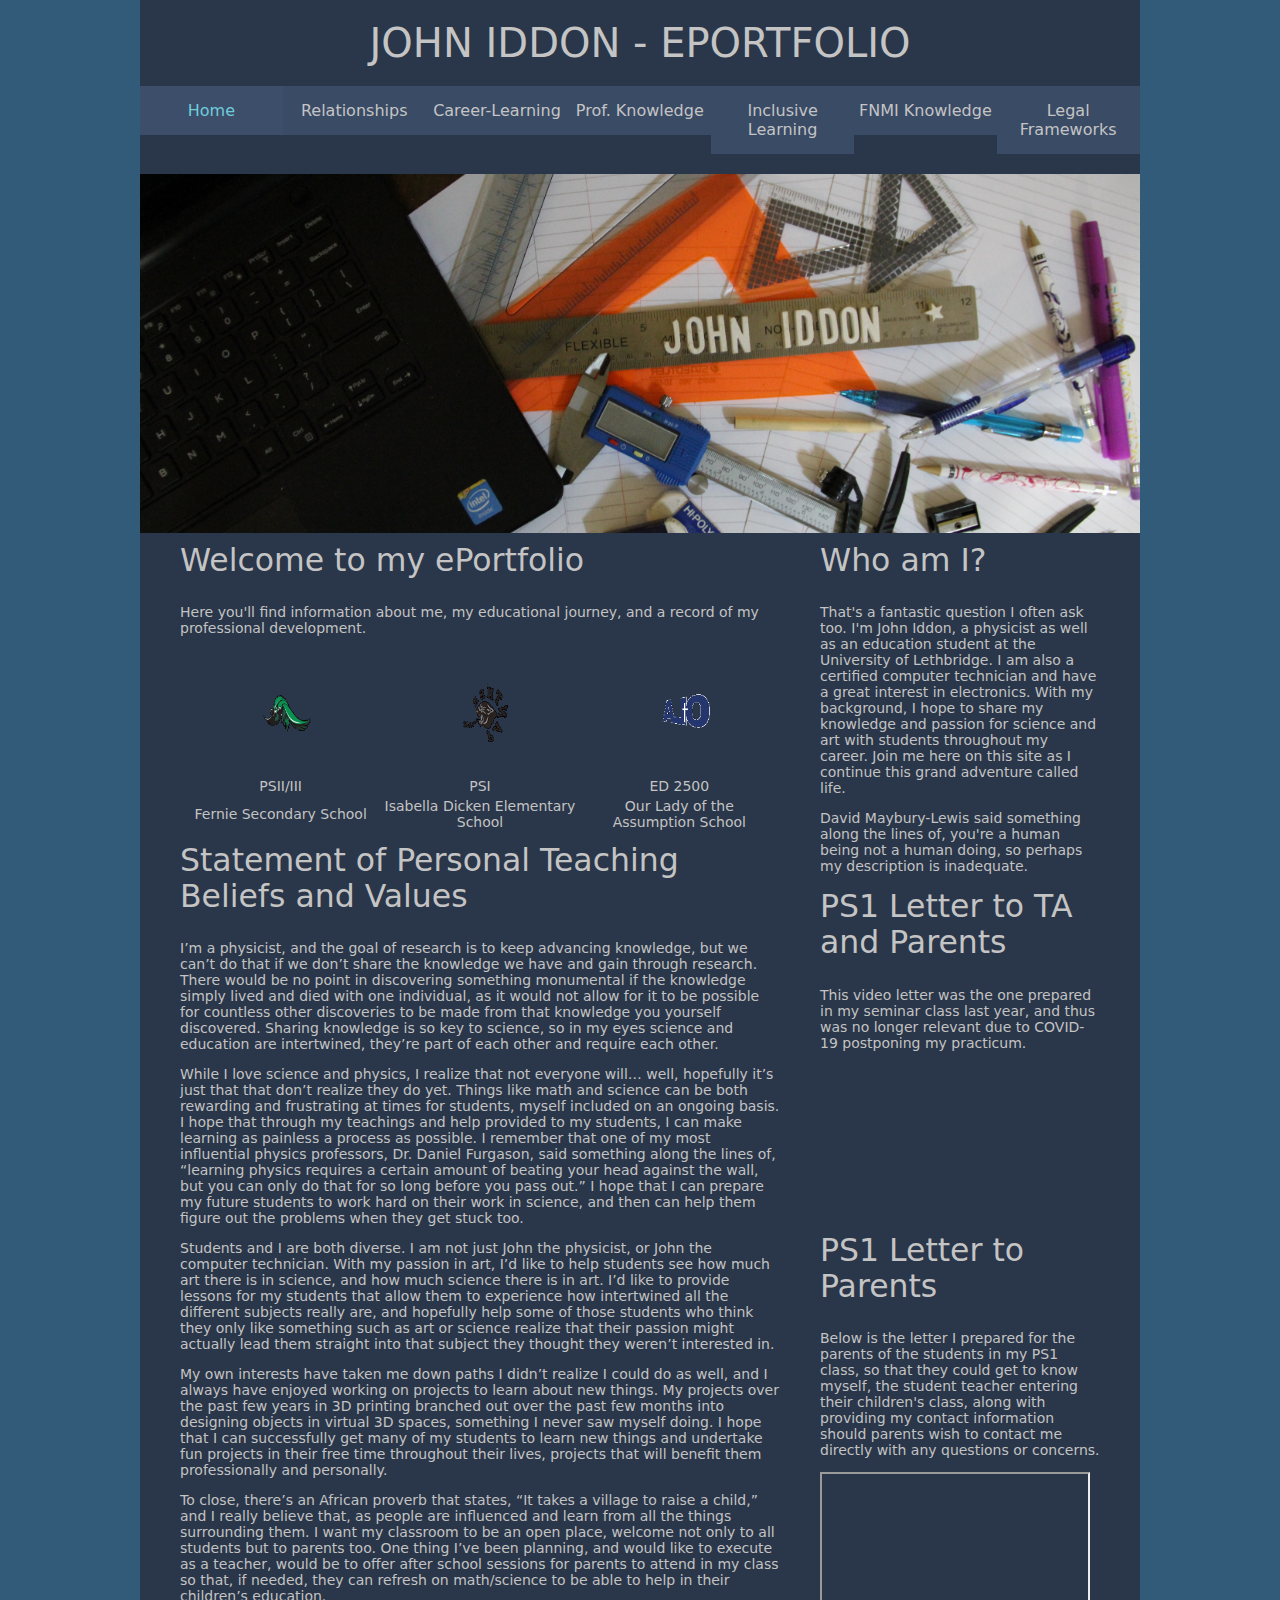
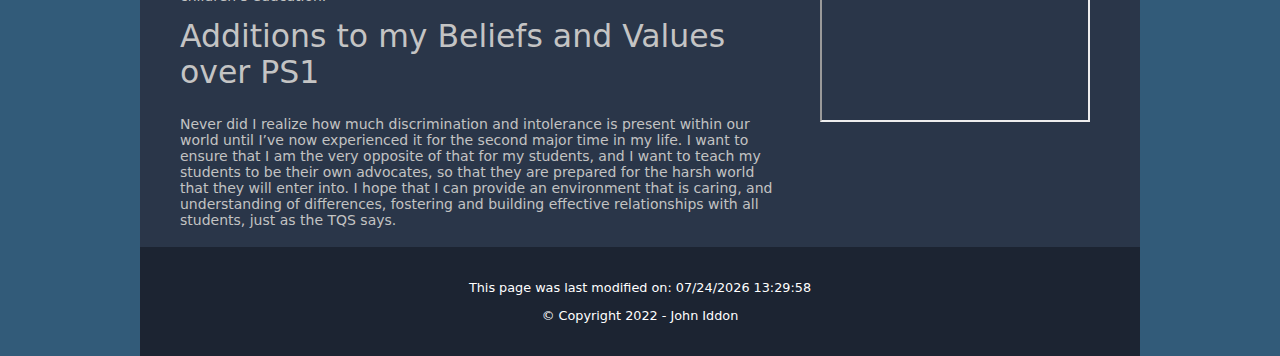
<file: index.html>
﻿<!doctype html>
<html>
<head>
<link rel="icon" type="image/x-icon" href="favicon.ico" />
<meta charset="utf-8">
<title>John Iddon - ePortfolio</title>
<link href="styles/responsive.css" rel="stylesheet" type="text/css">

	
<meta name="viewport" content="width=device-width, initial-scale=1">		
</head>

<body>
<div id="wrapper">
  <header>
    <h1>John Iddon - ePortfolio</h1>
    <nav>
      <h2 id="menulink"><a href="#navlinks">Menu</a></h2>
      <ul class="displayed" id="navlinks">
        <li><a href="index.html" class="thispage">Home</a></li>
		<li><a href="relationships.html">Relationships</a></li>
        <li><a href="careerLongLearning.html">Career-Learning</a></li>
        <li><a href="professionalKnowledge.html">Prof. Knowledge</a></li>
        <li><a href="inclusiveLearning.html">Inclusive Learning</a></li>
		<li><a href="fnmiKnowledge.html">FNMI Knowledge</a></li>
		<li><a href="legalframeworks.html">Legal Frameworks</a></li>
      </ul>
    </nav>
  </header>
  <div id="hero">
    <img src="images/header2.jpg" alt="headerImage"/>

   <!-- <p>Live data at your finger tips.</p> -->
    </div>
<main>

	<h2>Welcome to my ePortfolio</h2>

	<p>Here you'll find information about me, my educational journey, and a record of my professional development.</p>
	
	
	<table>
	<thead>
	  <tr>
		<th><center><img src="images/fssGif.gif" alt="" width="60%" /></center></th>
		<th><center><img src="images/idesGif.gif" alt="" width="60%" /></center></th>
		<th><center><img src="images/olaGif.gif" alt="" width="60%" /></center></th>
	  </tr>
	</thead>
	<tbody>
	  <tr>
		<td><center>PSII/III</center></td>
		<td><center>PSI</center></td>
		<td><center>ED 2500</center></td>
	  </tr>
	  <tr>
		<td><center>Fernie Secondary School</center></td>
		<td><center>Isabella Dicken Elementary School</center></td>
		<td><center>Our Lady of the Assumption School</center></td>
	  </tr>
	</tbody>
	</table>
	
	
	
	<h2>Statement of Personal Teaching Beliefs and Values</h2>
	
	<p>I’m a physicist, and the goal of research is to keep advancing knowledge, but we can’t do that if we don’t share the knowledge we have and gain through research. There would be no point in discovering something monumental if the knowledge simply lived and died with one individual, as it would not allow for it to be possible for countless other discoveries to be made from that knowledge you yourself discovered. Sharing knowledge is so key to science, so in my eyes science and education are intertwined, they’re part of each other and require each other.</p>
	
	<p>While I love science and physics, I realize that not everyone will… well, hopefully it’s just that that don’t realize they do yet. Things like math and science can be both rewarding and frustrating at times for students, myself included on an ongoing basis. I hope that through my teachings and help provided to my students, I can make learning as painless a process as possible. I remember that one of my most influential physics professors, Dr. Daniel Furgason, said something along the lines of, “learning physics requires a certain amount of beating your head against the wall, but you can only do that for so long before you pass out.” I hope that I can prepare my future students to work hard on their work in science, and then can help them figure out the problems when they get stuck too.</p>
	
	<p>Students and I are both diverse. I am not just John the physicist, or John the computer technician. With my passion in art, I’d like to help students see how much art there is in science, and how much science there is in art. I’d like to provide lessons for my students that allow them to experience how intertwined all the different subjects really are, and hopefully help some of those students who think they only like something such as art or science realize that their passion might actually lead them straight into that subject they thought they weren’t interested in.</p>
	
	<p>My own interests have taken me down paths I didn’t realize I could do as well, and I always have enjoyed working on projects to learn about new things. My projects over the past few years in 3D printing branched out over the past few months into designing objects in virtual 3D spaces, something I never saw myself doing. I hope that I can successfully get many of my students to learn new things and undertake fun projects in their free time throughout their lives, projects that will benefit them professionally and personally.</p>
	
	<p>To close, there’s an African proverb that states, “It takes a village to raise a child,” and I really believe that, as people are influenced and learn from all the things surrounding them. I want my classroom to be an open place, welcome not only to all students but to parents too. One thing I’ve been planning, and would like to execute as a teacher, would be to offer after school sessions for parents to attend in my class so that, if needed, they can refresh on math/science to be able to help in their children’s education.</p>
	
	<h2>Additions to my Beliefs and Values over PS1</h2>
	
	<p>Never did I realize how much discrimination and intolerance is present within our world until I’ve now experienced it for the second major time in my life. I want to ensure that I am the very opposite of that for my students, and I want to teach my students to be their own advocates, so that they are prepared for the harsh world that they will enter into. I hope that I can provide an environment that is caring, and understanding of differences, fostering and building effective relationships with all students, just as the TQS says.</p>

    
	
</main>
    <aside>
    <h2>Who am I?</h2>
    <p>That's a fantastic question I often ask too. I'm John Iddon, a physicist as well as an education student at the University of Lethbridge. I am also a certified computer technician and have a great interest in electronics. With my background, I hope to share my knowledge and passion for science and art with students throughout my career. Join me here on this site as I continue this grand adventure called life.</p>
	
	<p>David Maybury-Lewis said something along the lines of, you're a human being not a human doing, so perhaps my description is inadequate.</p>
	
		
	<h2>PS1 Letter to TA and Parents</h2>
	<p>This video letter was the one prepared in my seminar class last year, and thus was no longer relevant due to COVID-19 postponing my practicum.</p>
	<iframe width="275" height="155" src="https://www.youtube.com/embed/ky4za2MuD2g" frameborder="0" allow="accelerometer; autoplay; clipboard-write; encrypted-media; gyroscope; picture-in-picture" allowfullscreen></iframe>
	
	<h2>PS1 Letter to Parents</h2>
	<p>Below is the letter I prepared for the parents of the students in my PS1 class, so that they could get to know myself, the student teacher entering their children's class, along with providing my contact information should parents wish to contact me directly with any questions or concerns.</p>
	
	<iframe src="https://drive.google.com/file/d/1erw35dmdgOdqP7zsKgBexEFswvYMV-4Z/preview" width="270" height="250" allow="autoplay"></iframe>
	
	</aside>
    <footer>
	  <p>This page was last modified on: <span id="modTime"></span></p>
	  
	  <script>
		document.getElementById("modTime").innerHTML = document.lastModified;
	  </script>
	  
	  <p>© Copyright 2022 - John Iddon</p>
    </footer>
    <script type="text/javascript" src="js/menu.js"></script>
</div>
</body>
</html>
</file>
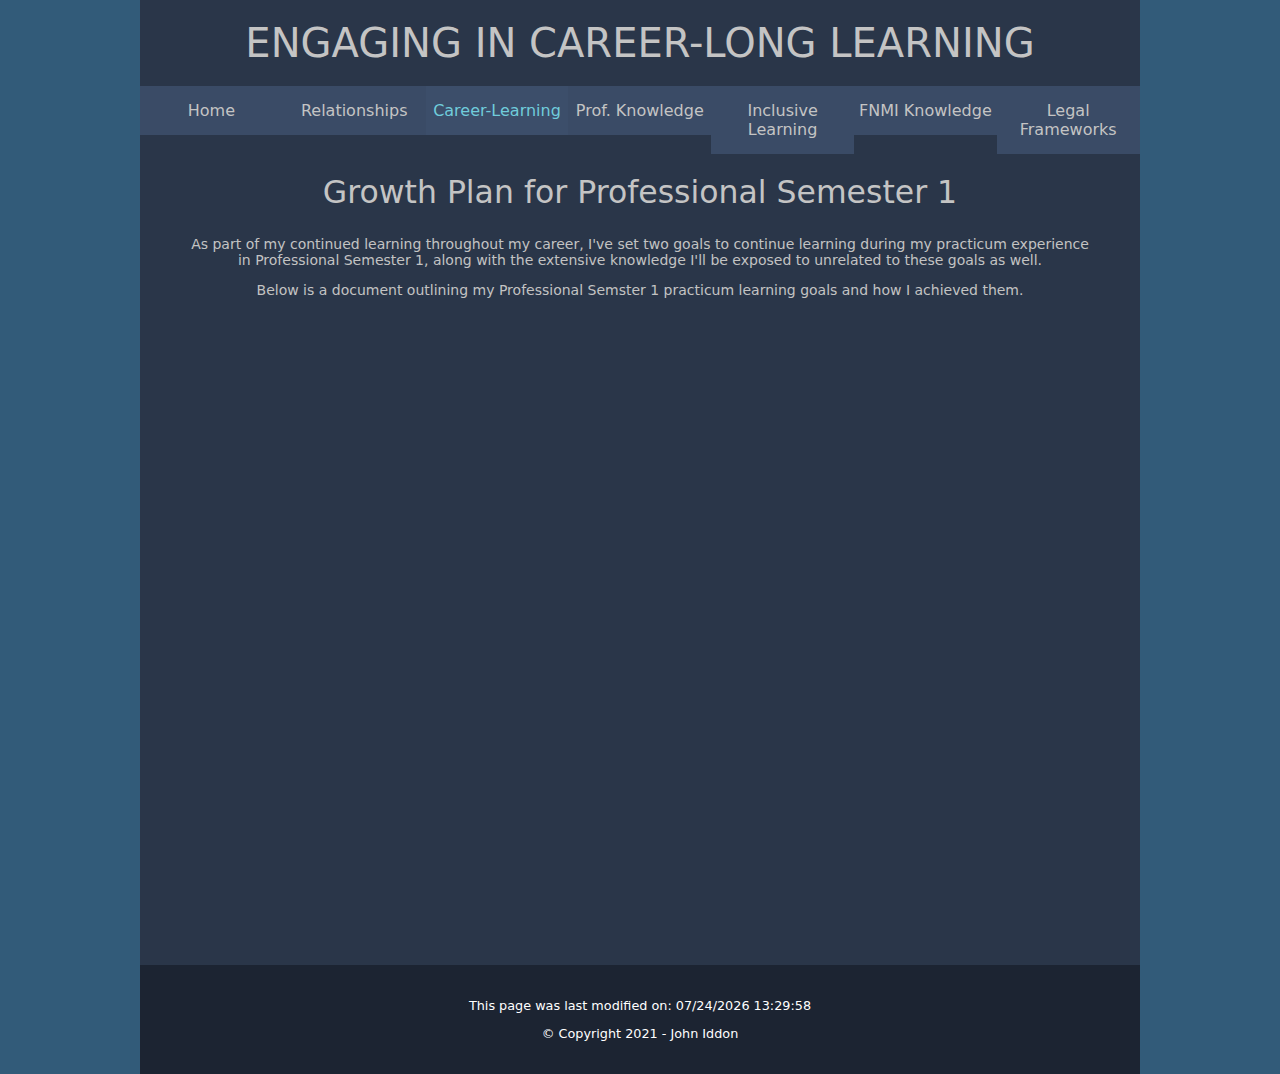
<file: careerLongLearning.html>
<!doctype html>
<html>
<head>
	<link rel="icon" type="image/x-icon" href="favicon.ico" />
<meta charset="utf-8">
<title>Engaging in Career-Long Learning</title>
<link href="styles/responsive.css" rel="stylesheet" type="text/css">

	
<meta name="viewport" content="width=device-width, initial-scale=1">		
</head>

<body>
<div id="wrapper">
  <header>
    <h1>Engaging in Career-Long Learning</h1>
    <nav>
      <h2 id="menulink"><a href="#navlinks">Menu</a></h2>
      <ul class="displayed" id="navlinks">
        <li><a href="index.html">Home</a></li>
		<li><a href="relationships.html">Relationships</a></li>
        <li><a href="careerLongLearning.html" class="thispage">Career-Learning</a></li>
        <li><a href="professionalKnowledge.html">Prof. Knowledge</a></li>
        <li><a href="inclusiveLearning.html">Inclusive Learning</a></li>
		<li><a href="fnmiKnowledge.html">FNMI Knowledge</a></li>
		<li><a href="legalframeworks.html">Legal Frameworks</a></li>
      </ul>
    </nav>
  </header>
  <div id="onemain">
	<h2>Growth Plan for Professional Semester 1</h2>
	 <p>As part of my continued learning throughout my career, I've set two goals to continue learning during my practicum experience in Professional Semester 1, along with the extensive knowledge I'll be exposed to unrelated to these goals as well.</p>
	 
	 <p>Below is a document outlining my Professional Semster 1 practicum learning goals and how I achieved them.</p>
	 <iframe frameborder="0" scrolling="no"
     width=75% height="650"
     src="https://drive.google.com/file/d/1sxTVTTt5Dt88o-PyIzXMHOwmLvujFJQa/preview">
  </iframe>

	  
  </div>
	
  
  <footer>
		<p>This page was last modified on: <span id="modTime"></span></p>
	  
	  <script>
		document.getElementById("modTime").innerHTML = document.lastModified;
	  </script>
  
	  <p>© Copyright 2021 - John Iddon</p>
    </footer>
    <script type="text/javascript" src="js/menu.js"></script>
</div>
</body>
</html>
</file>
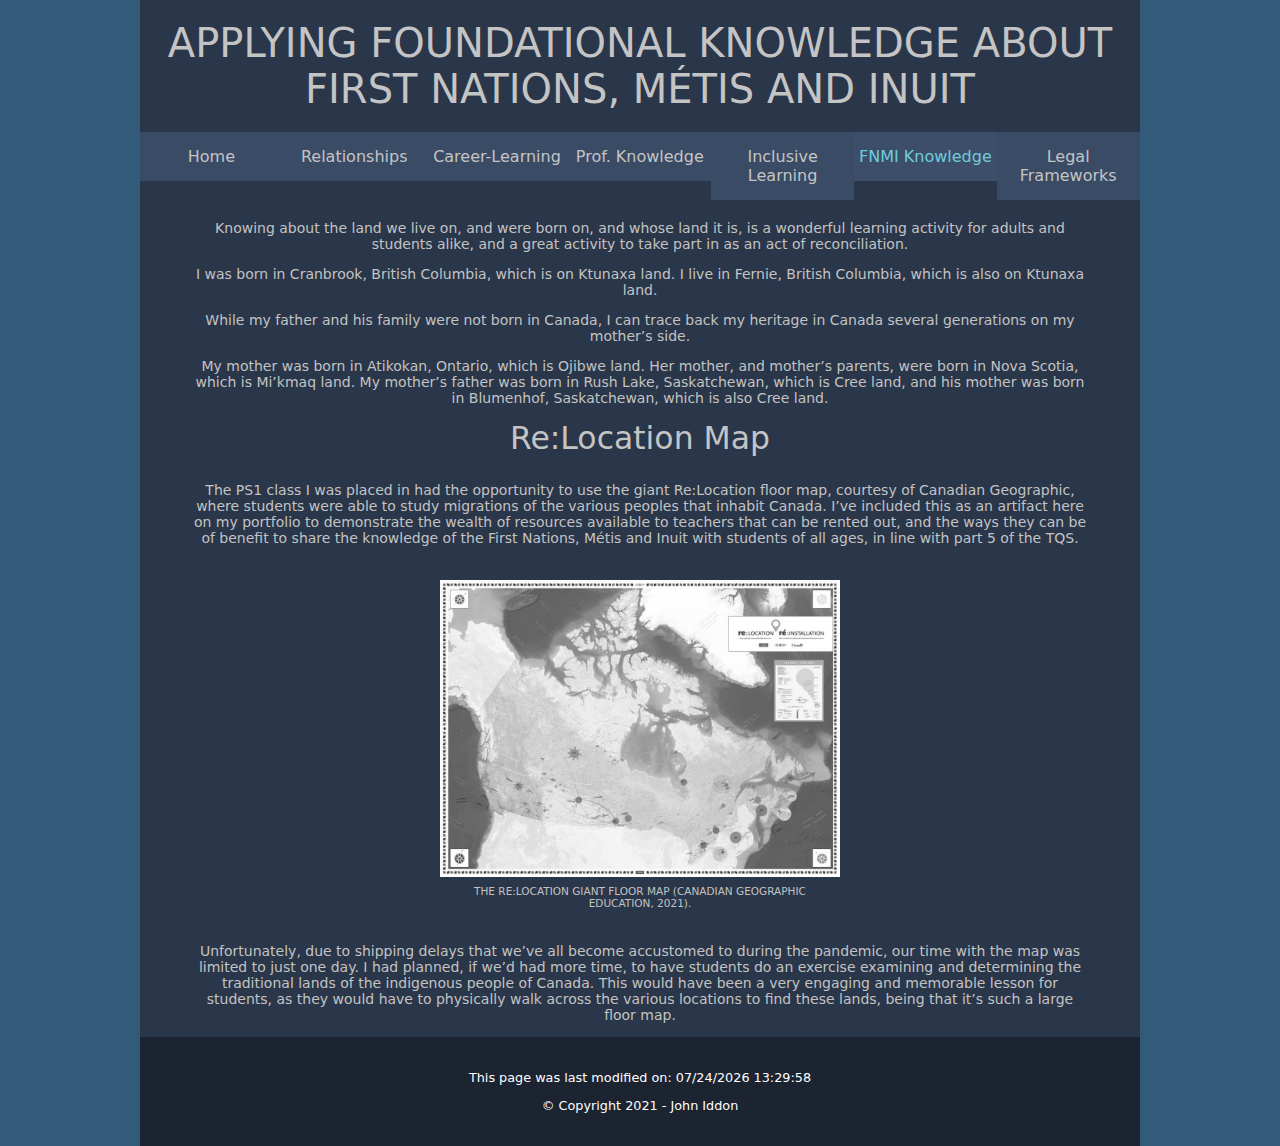
<file: fnmiKnowledge.html>
<!doctype html>
<html>
<head>
	<link rel="icon" type="image/x-icon" href="favicon.ico" />
<meta charset="utf-8">
<title>Applying Foundational Knowledge about First Nations, Métis and Inuit</title>
<link href="styles/responsive.css" rel="stylesheet" type="text/css">

	
<meta name="viewport" content="width=device-width, initial-scale=1">		
</head>

<body>
<div id="wrapper">
  <header>
    <h1>Applying Foundational Knowledge about First Nations, Métis and Inuit</h1>
    <nav>
      <h2 id="menulink"><a href="#navlinks">Menu</a></h2>
      <ul class="displayed" id="navlinks">
        <li><a href="index.html">Home</a></li>
		<li><a href="relationships.html">Relationships</a></li>
        <li><a href="careerLongLearning.html">Career-Learning</a></li>
        <li><a href="professionalKnowledge.html">Prof. Knowledge</a></li>
        <li><a href="inclusiveLearning.html">Inclusive Learning</a></li>
		<li><a href="fnmiKnowledge.html" class="thispage">FNMI Knowledge</a></li>
		<li><a href="legalframeworks.html">Legal Frameworks</a></li>
      </ul>
    </nav>
  </header>
  <div id="onemain">

<p>Knowing about the land we live on, and were born on, and whose land it is, is a wonderful learning activity for adults and students alike, and a great activity to take part in as an act of reconciliation.</p>

<p>I was born in Cranbrook, British Columbia, which is on Ktunaxa land. I live in Fernie, British Columbia, which is also on Ktunaxa land.</p>

<p>While my father and his family were not born in Canada, I can trace back my heritage in Canada several generations on my mother’s side.</p>

<p>My mother was born in Atikokan, Ontario, which is Ojibwe land. Her mother, and mother’s parents, were born in Nova Scotia, which is Mi’kmaq land. My mother’s father was born in Rush Lake, Saskatchewan, which is Cree land, and his mother was born in Blumenhof, Saskatchewan, which is also Cree land.</p>
  
  
<h2>Re:Location Map</h2>

<p>The PS1 class I was placed in had the opportunity to use the giant Re:Location floor map, courtesy of Canadian Geographic, where students were able to study migrations of the various peoples that inhabit Canada. I’ve included this as an artifact here on my portfolio to demonstrate the wealth of resources available to teachers that can be rented out, and the ways they can be of benefit to share the knowledge of the First Nations, Métis and Inuit with students of all ages, in line with part 5 of the TQS.</p>

<figure>
	<center><img src="images/RELocationsMap.jpg" alt="" class="grayscale"/></center>
	<figcaption>
		The Re:Location giant floor map (Canadian Geographic Education, 2021).
	</figcaption>
</figure>


<p>Unfortunately, due to shipping delays that we’ve all become accustomed to during the pandemic, our time with the map was limited to just one day. I had planned, if we’d had more time, to have students do an exercise examining and determining the traditional lands of the indigenous people of Canada. This would have been a very engaging and memorable lesson for students, as they would have to physically walk across the various locations to find these lands, being that it’s such a large floor map.</p>
 
  
  
 
  </div>
	
 
  <footer>
		<p>This page was last modified on: <span id="modTime"></span></p>
	  
	  <script>
		document.getElementById("modTime").innerHTML = document.lastModified;
	  </script>
  
	  <p>© Copyright 2021 - John Iddon</p>
    </footer>
    <script type="text/javascript" src="js/menu.js"></script>
</div>
</body>
</html>
</file>
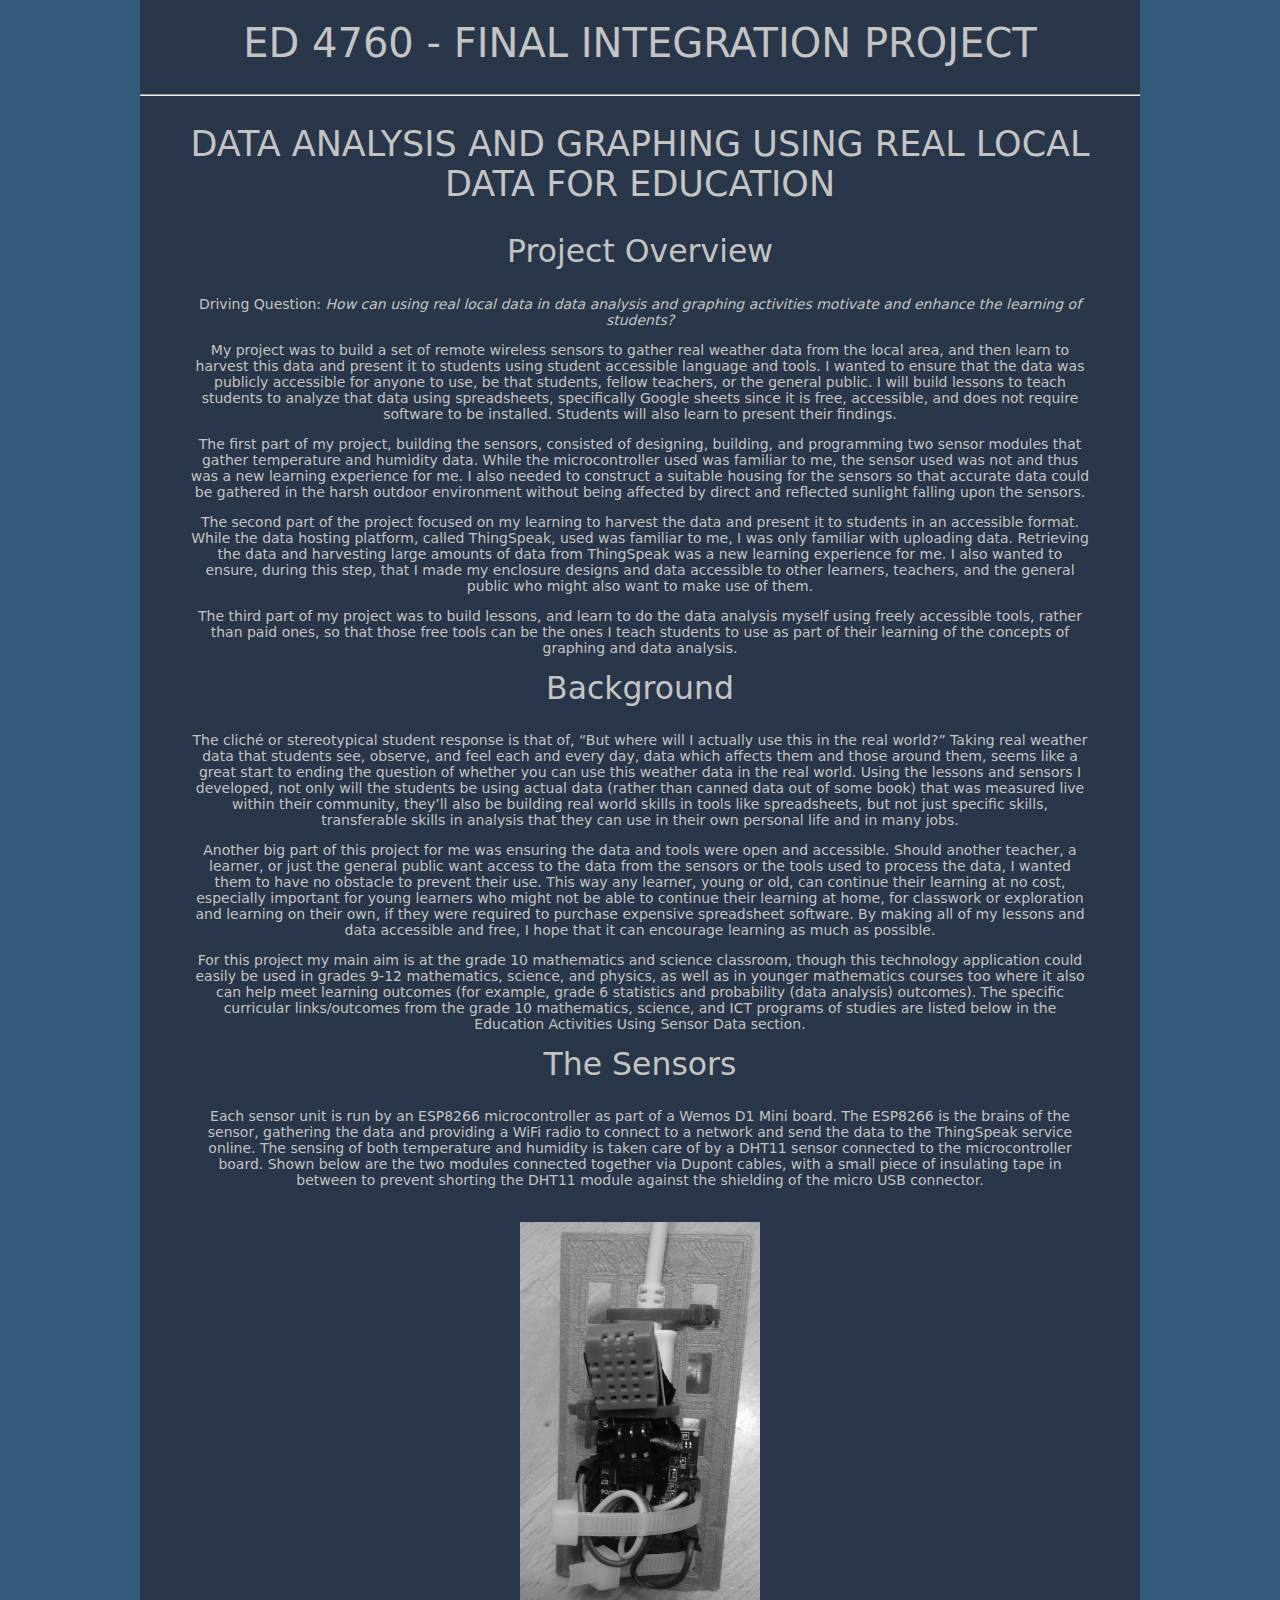
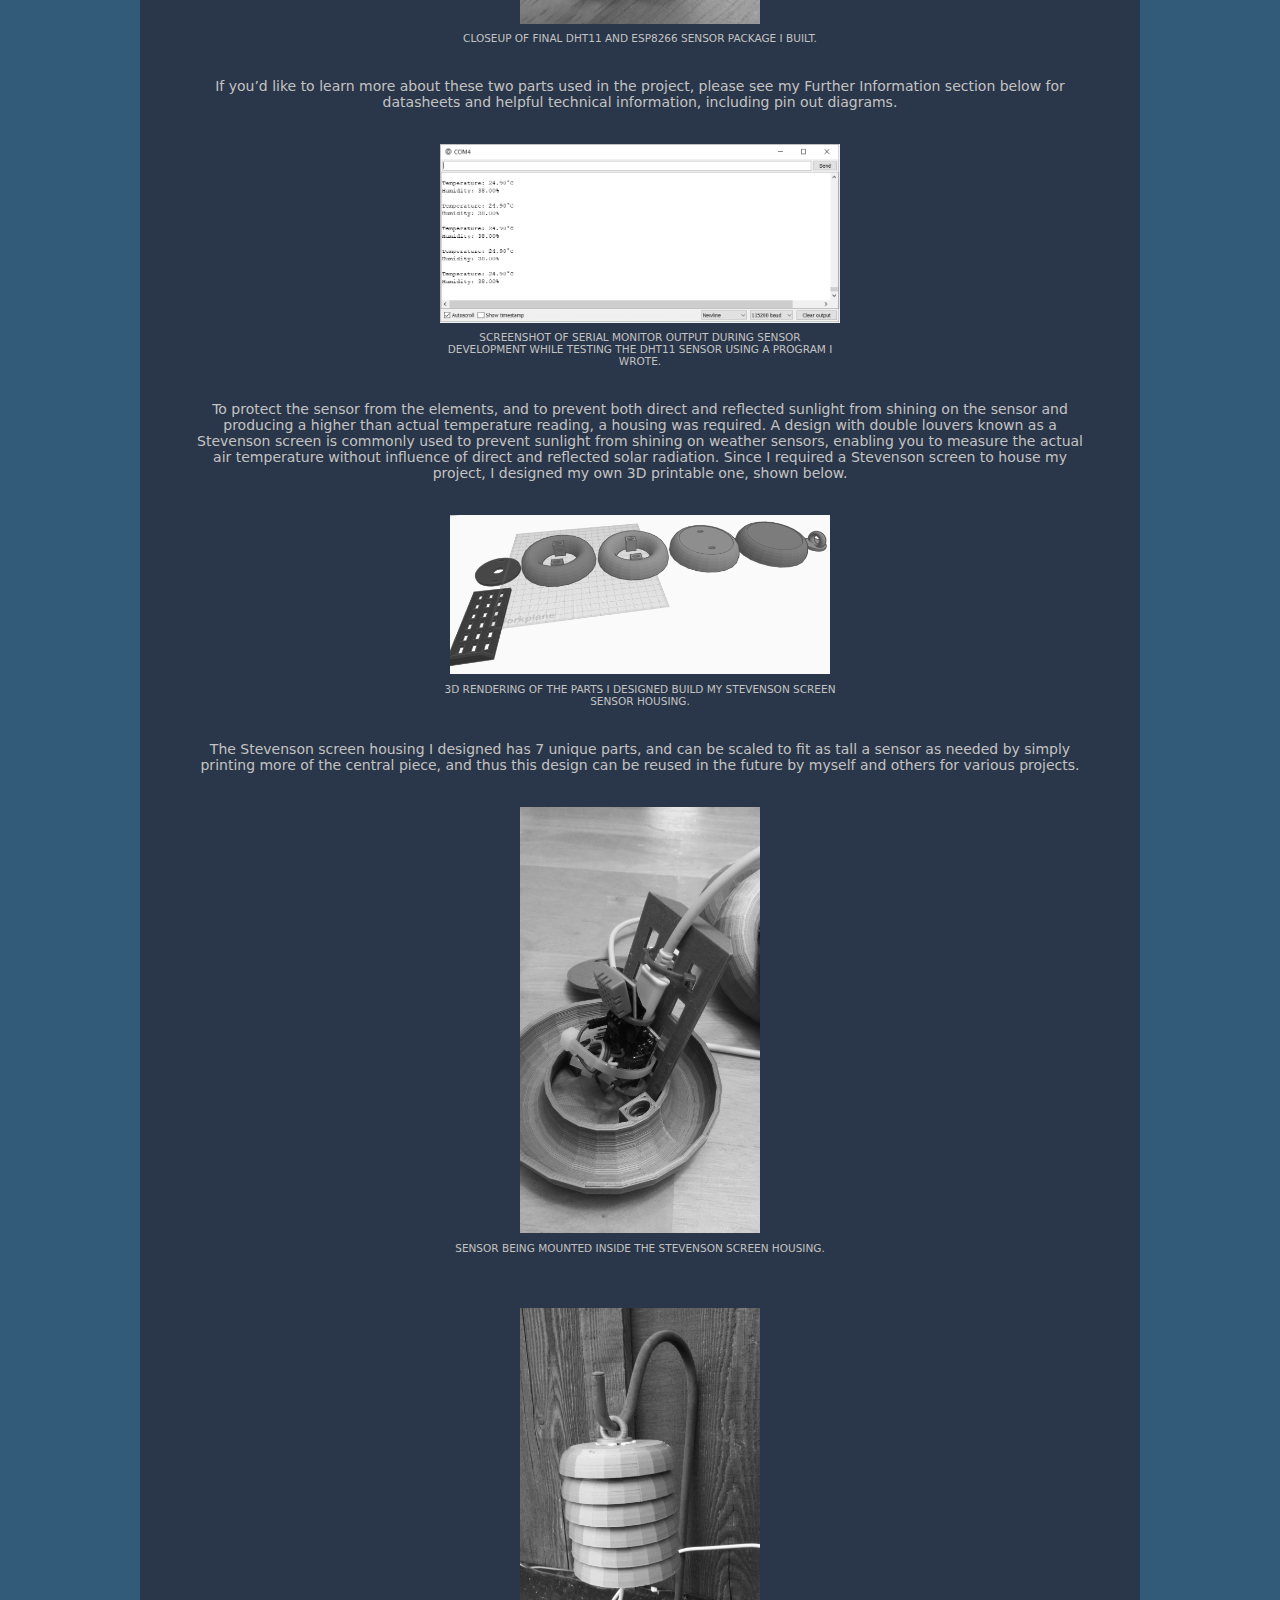
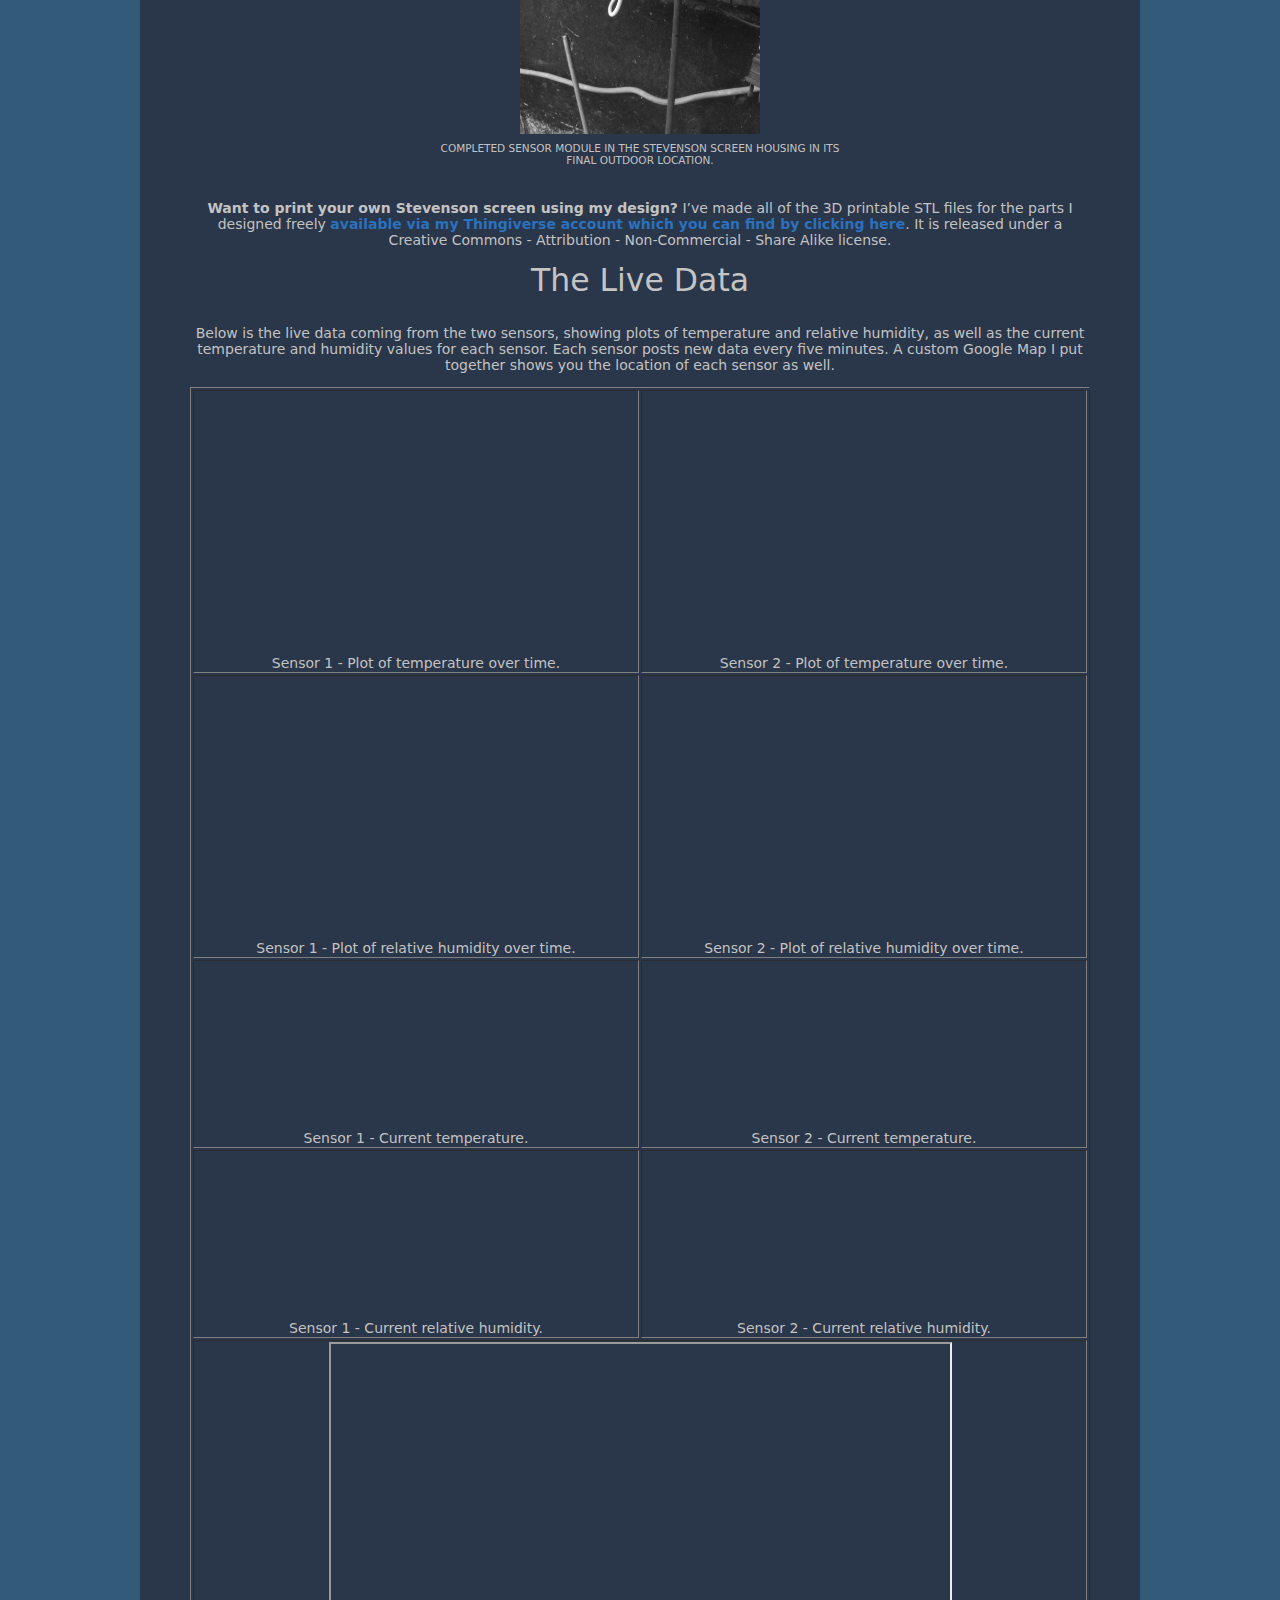
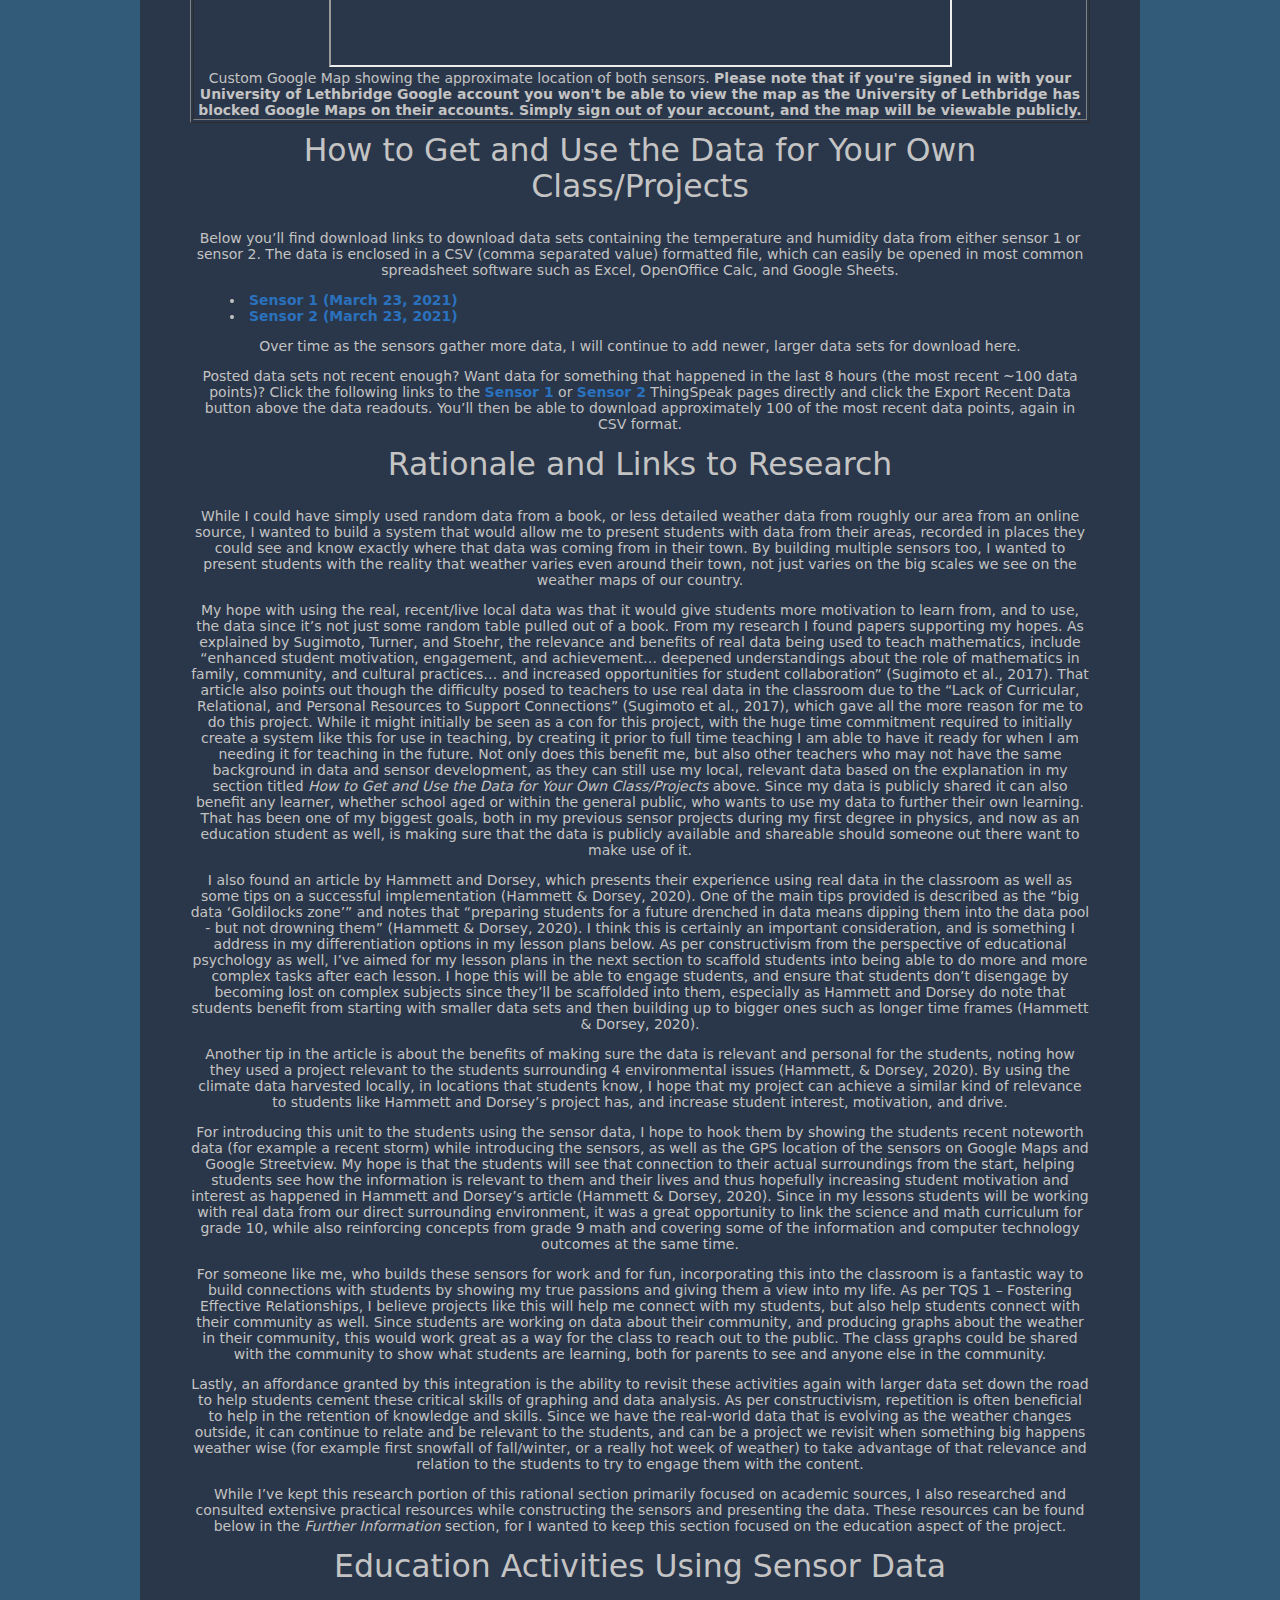
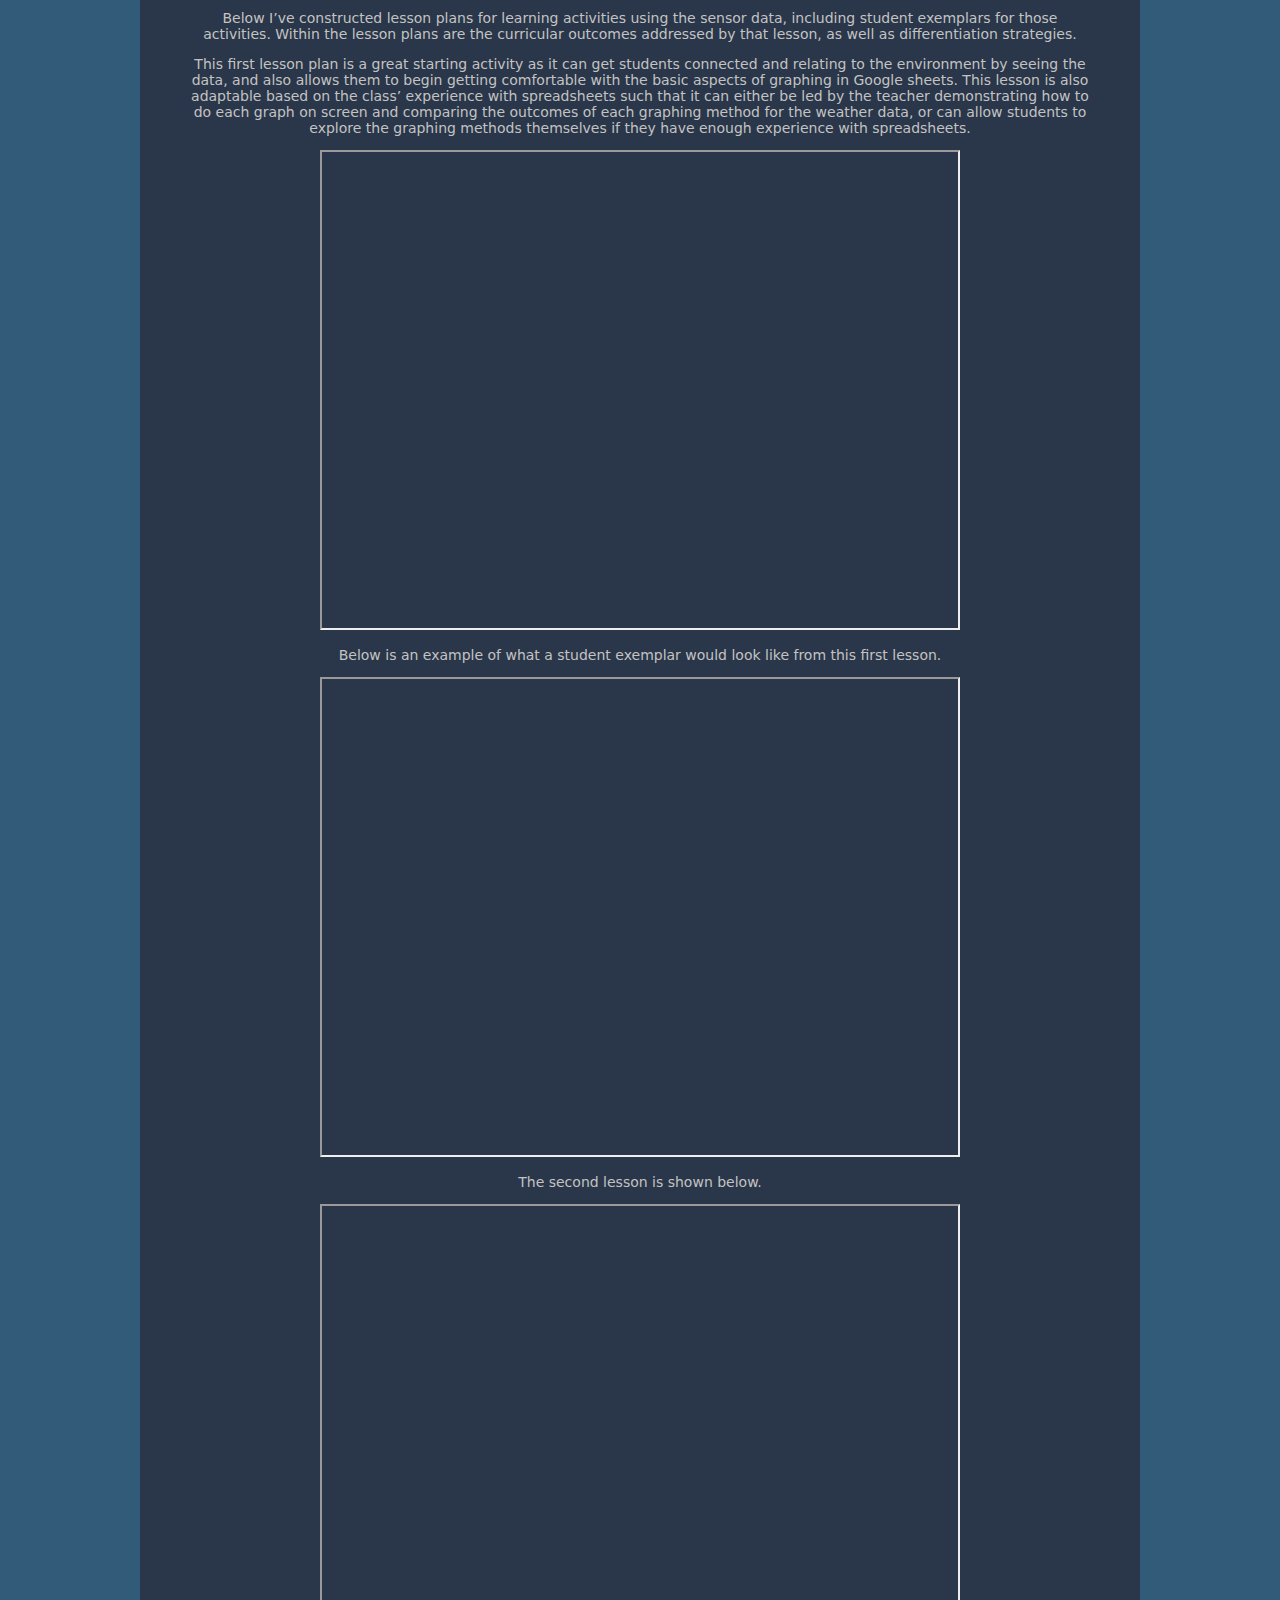
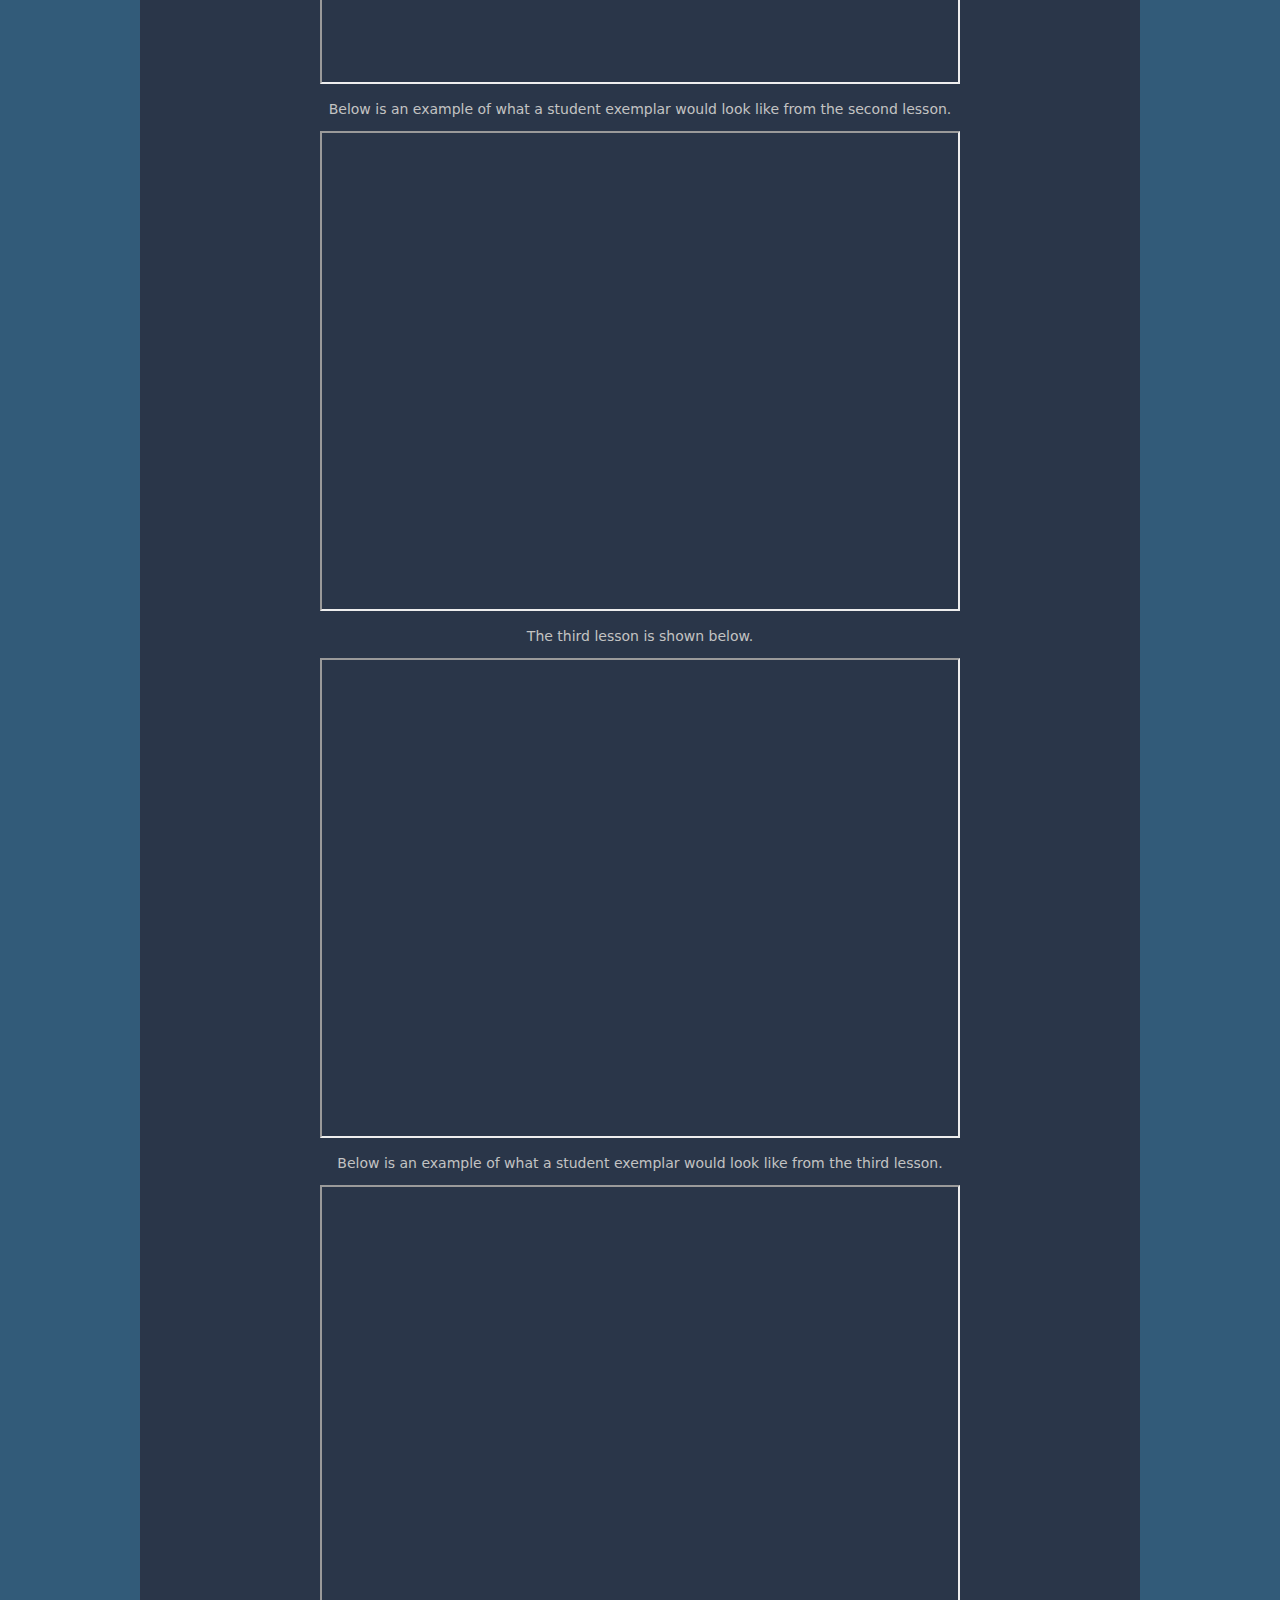
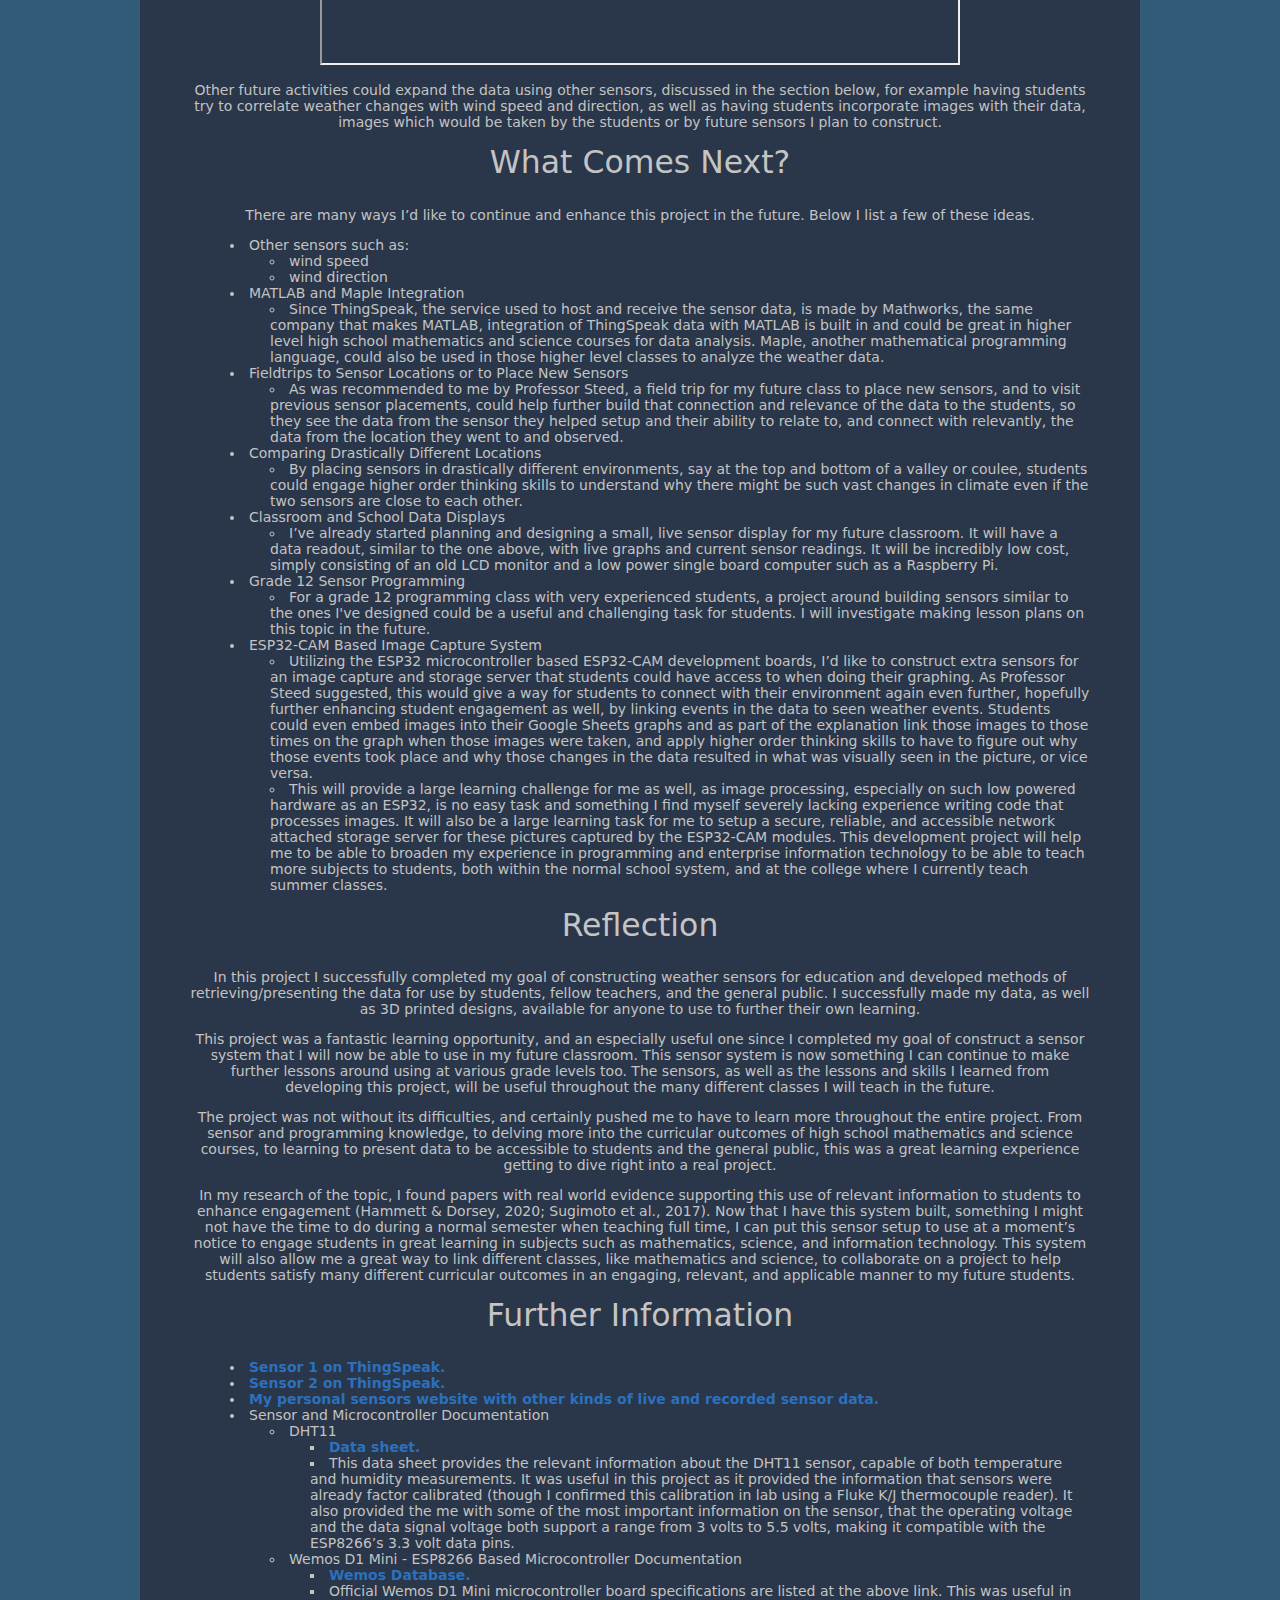
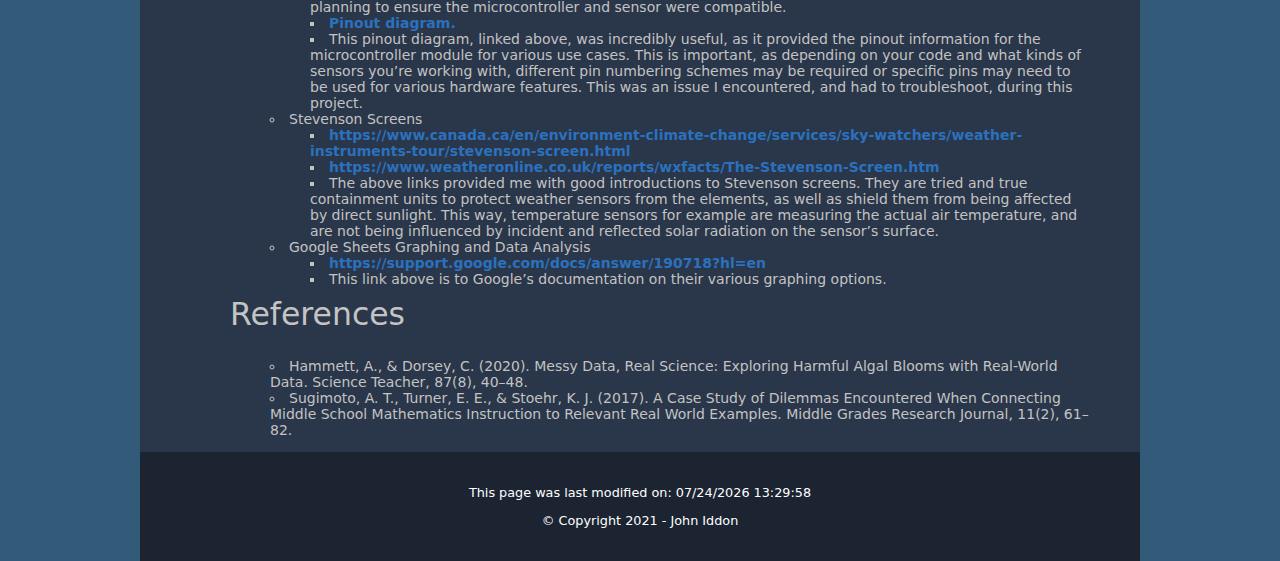
<file: IddonED4760integrationProject.html>
<!doctype html>
<html>
<head>
	<link rel="icon" type="image/x-icon" href="favicon.ico" />
<meta charset="utf-8">
<title>ED 4760 - Final Integration Project</title>
<link href="styles/responsive.css" rel="stylesheet" type="text/css">

	
<meta name="viewport" content="width=device-width, initial-scale=1">		
</head>

<body>
<div id="wrapper">
  <header>
    <h1>ED 4760 - Final Integration Project</h1>
   
   <hr>
   <!-- <nav>
      <h2 id="menulink"><a href="#navlinks">Menu</a></h2>
      <ul class="displayed" id="navlinks">
        <li><a href="index.html">Home</a></li>
		<li><a href="relationships.html">Relationships</a></li>
        <li><a href="careerLongLearning.html">Career-Learning</a></li>
        <li><a href="professionalKnowledge.html">Prof. Knowledge</a></li>
        <li><a href="inclusiveLearning.html">Inclusive Learning</a></li>
		<li><a href="fnmiKnowledge.html">FNMI Knowledge</a></li>
		<li><a href="legalframeworks.html">Legal Frameworks</a></li>
      </ul>
    </nav>
  </header>
   <main> -->
  <div id="onemain">
<h1>Data Analysis and Graphing Using Real Local Data for Education</h1>
<h2>Project Overview</h2>
<p>Driving Question: <i>How can using real local data in data analysis and graphing activities motivate and enhance the learning of students?</i></p>

<p>My project was to build a set of remote wireless sensors to gather real weather data from the local area, and then learn to harvest this data and present it to students using student accessible language and tools. I wanted to ensure that the data was publicly accessible for anyone to use, be that students, fellow teachers, or the general public. I will build lessons to teach students to analyze that data using spreadsheets, specifically Google sheets since it is free, accessible, and does not require software to be installed. Students will also learn to present their findings. </p>

<p>The first part of my project, building the sensors, consisted of designing, building, and programming two sensor modules that gather temperature and humidity data. While the microcontroller used was familiar to me, the sensor used was not and thus was a new learning experience for me. I also needed to construct a suitable housing for the sensors so that accurate data could be gathered in the harsh outdoor environment without being affected by direct and reflected sunlight falling upon the sensors.</p>

<p>The second part of the project focused on my learning to harvest the data and present it to students in an accessible format. While the data hosting platform, called ThingSpeak, used was familiar to me, I was only familiar with uploading data. Retrieving the data and harvesting large amounts of data from ThingSpeak was a new learning experience for me. I also wanted to ensure, during this step, that I made my enclosure designs and data accessible to other learners, teachers, and the general public who might also want to make use of them.</p>

<p>The third part of my project was to build lessons, and learn to do the data analysis myself using freely accessible tools, rather than paid ones, so that those free tools can be the ones I teach students to use as part of their learning of the concepts of graphing and data analysis.</p>

<h2>Background</h2>
<p>The cliché or stereotypical student response is that of, “But where will I actually use this in the real world?” Taking real weather data that students see, observe, and feel each and every day, data which affects them and those around them, seems like a great start to ending the question of whether you can use this weather data in the real world. Using the lessons and sensors I developed, not only will the students be using actual data (rather than canned data out of some book) that was measured live within their community, they’ll also be building real world skills in tools like spreadsheets, but not just specific skills, transferable skills in analysis that they can use in their own personal life and in many jobs.</p>

<p>Another big part of this project for me was ensuring the data and tools were open and accessible. Should another teacher, a learner, or just the general public want access to the data from the sensors or the tools used to process the data, I wanted them to have no obstacle to prevent their use. This way any learner, young or old, can continue their learning at no cost, especially important for young learners who might not be able to continue their learning at home, for classwork or exploration and learning on their own, if they were required to purchase expensive spreadsheet software. By making all of my lessons and data accessible and free, I hope that it can encourage learning as much as possible.</p>

<p>For this project my main aim is at the grade 10 mathematics and science classroom, though this technology application could easily be used in grades 9-12 mathematics, science, and physics, as well as in younger mathematics courses too where it also can help meet learning outcomes (for example, grade 6 statistics and probability (data analysis) outcomes). The specific curricular links/outcomes from the grade 10 mathematics, science, and ICT programs of studies are listed below in the Education Activities Using Sensor Data section.</p>

<h2>The Sensors</h2>

<p>Each sensor unit is run by an ESP8266 microcontroller as part of a Wemos D1 Mini board. The ESP8266 is the brains of the sensor, gathering the data and providing a WiFi radio to connect to a network and send the data to the ThingSpeak service online. The sensing of both temperature and humidity is taken care of by a DHT11 sensor connected to the microcontroller board. Shown below are the two modules connected together via Dupont cables, with a small piece of insulating tape in between to prevent shorting the DHT11 module against the shielding of the micro USB connector.</p>

<figure>
	<center><img src="images/ed4760/sensor2.jpg" alt="" width="60%" class="grayscale"/></center>
	<figcaption>
		Closeup of final DHT11 and ESP8266 sensor package I built.
	</figcaption>
</figure>


<p>If you’d like to learn more about these two parts used in the project, please see my Further Information section below for datasheets and helpful technical information, including pin out diagrams.</p>

<figure>
	<center><img src="images/ed4760/testSerialMon.PNG" alt="" width="100%" class="grayscale"/></center>
	<figcaption>
		Screenshot of serial monitor output during sensor development while testing the DHT11 sensor using a program I wrote.
	</figcaption>
</figure>


<p>To protect the sensor from the elements, and to prevent both direct and reflected sunlight from shining on the sensor and producing a higher than actual temperature reading, a housing was required. A design with double louvers known as a Stevenson screen is commonly used to prevent sunlight from shining on weather sensors, enabling you to measure the actual air temperature without influence of direct and reflected solar radiation. Since I required a Stevenson screen to house my project, I designed my own 3D printable one, shown below.</p>

<figure>
	<center><img src="images/ed4760/stevScreen.PNG" alt="" width="95%" class="grayscale"/></center>
	<figcaption>
		3D rendering of the parts I designed build my Stevenson screen sensor housing.
	</figcaption>
</figure>


<p>The Stevenson screen housing I designed has 7 unique parts, and can be scaled to fit as tall a sensor as needed by simply printing more of the central piece, and thus this design can be reused in the future by myself and others for various projects.

<figure>
	<center><img src="images/ed4760/sensor1.jpg" alt="" width="60%" class="grayscale"/></center>
	<figcaption>
		Sensor being mounted inside the Stevenson screen housing.
	</figcaption>
</figure>


<figure>
	<center><img src="images/ed4760/sensor4.jpg" alt="" width="60%" class="grayscale"/></center>
	<figcaption>
		Completed sensor module in the Stevenson screen housing in its final outdoor location.
	</figcaption>
</figure>

 <b>Want to print your own Stevenson screen using my design?</b> I’ve made all of the 3D printable STL files for the parts I designed freely <a href="https://www.thingiverse.com/thing:4803400"  target="_blank"> available via my Thingiverse account which you can find by clicking here</a>. It is released under a Creative Commons - Attribution - Non-Commercial - Share Alike license.</p>


<h2>The Live Data</h2>

<p>Below is the live data coming from the two sensors, showing plots of temperature and relative humidity, as well as the current temperature and humidity values for each sensor. Each sensor posts new data every five minutes. A custom Google Map I put together shows you the location of each sensor as well.</p>




<table border="1">

	<tbody>
	<tr>
	<td><iframe width="100%" height="260" style="border: 0px solid #cccccc;" src="https://thingspeak.com/channels/1319078/charts/1?bgcolor=%232A3649&color=%23d62020&days=2&dynamic=true&title=Sensor+1+Temperature&type=line&xaxis=Time&yaxis=Temperature+%28%C2%B0C%29"></iframe>

		  <br>
		  Sensor 1 - Plot of temperature over time.</td>
      <td><iframe width="100%" height="260" style="border: 0px solid #cccccc;" src="https://thingspeak.com/channels/1319196/charts/1?bgcolor=%232A3649&color=%23d62020&days=2&dynamic=true&title=Sensor+2+Temperature&type=line&xaxis=Time&yaxis=Temperature+%28%C2%B0C%29"></iframe>

		  <br>
		  Sensor 2 - Plot of temperature over time.</td>
    </tr>
	
	<tr>
	<td><iframe width="100%" height="260" style="border: 0px solid #cccccc;" src="https://thingspeak.com/channels/1319078/charts/2?bgcolor=%232A3649&color=%23d62020&days=2&dynamic=true&title=Sensor+1+-+Relative+Humidty&type=line&xaxis=Time&yaxis=Relative+Humidty+%28%25%29"></iframe>

		  <br>
		  Sensor 1 - Plot of relative humidity over time.</td>
      <td><iframe width="100%" height="260" style="border: 0px solid #cccccc;" src="https://thingspeak.com/channels/1319196/charts/2?bgcolor=%232A3649&color=%23d62020&days=2&dynamic=true&title=Sensor+2+Relative+Humidity&type=line&xaxis=Time&yaxis=Relative+Humidity+%28%25%29"></iframe>

		  <br>
		  Sensor 2 - Plot of relative humidity over time.</td>
    </tr>
	
	
	
	<tr>
      <td><!--iframe with live current voltage from solar system 2 via thingspeak-->
    <iframe width="60%" height="165" style="border: 0px solid #cccccc;" src="https://thingspeak.com/channels/1319078/widgets/278104"></iframe>
		  <br>
		  Sensor 1 - Current temperature.</a></td>
      <td><!--iframe with live current voltage from solar system 2 via thingspeak-->
    <iframe width="60%" height="165" style="border: 0px solid #cccccc;" src="https://thingspeak.com/channels/1319196/widgets/278163"></iframe>
		  <br>
		  Sensor 2 - Current temperature.</a></td>
    </tr>
	
	<tr>
      <td><!--iframe with live current voltage from solar system 2 via thingspeak-->
    <iframe width="60%" height="165" style="border: 0px solid #cccccc;" src="https://thingspeak.com/channels/1319078/widgets/278105"></iframe>
		  <br>
		  Sensor 1 - Current relative humidity.</a></td>
      <td><!--iframe with live current voltage from solar system 2 via thingspeak-->
    <iframe width="60%" height="165" style="border: 0px solid #cccccc;" src="https://thingspeak.com/channels/1319196/widgets/278164"></iframe>
		  <br>
		  Sensor 2 - Current relative humidity.</a></td>
    </tr>

	
<tr>
	<td colspan="2"><iframe src="https://www.google.com/maps/d/embed?mid=1rQKbzKynFyaL55FY6dmcLp8sK6uY6nQ7" width="70%" height="325"></iframe>
		  <br>
		  Custom Google Map showing the approximate location of both sensors. <b>Please note that if you're signed in with your University of Lethbridge Google account you won't be able to view the map as the University of Lethbridge has blocked Google Maps on their accounts. Simply sign out of your account, and the map will be viewable publicly.</b></td>
	</tr>
	
	
    
  </tbody>
</table>

<h2>How to Get and Use the Data for Your Own Class/Projects</h2>

<p>Below you’ll find download links to download data sets containing the temperature and humidity data from either sensor 1 or sensor 2. The data is enclosed in a CSV (comma separated value) formatted file, which can easily be opened in most common spreadsheet software such as Excel, OpenOffice Calc, and Google Sheets.</p>

<ul>
		<li><a href="/sensorData/2021_03_23_sensor1.csv" download>Sensor 1 (March 23, 2021)</a></li>
<li> <a href="/sensorData/2021_03_23_sensor2.csv" download>Sensor 2 (March 23, 2021)</a></li>
</ul>

<p>Over time as the sensors gather more data, I will continue to add newer, larger data sets for download here.</p>

<p>Posted data sets not recent enough? Want data for something that happened in the last 8 hours (the most recent ~100 data points)? Click the following links to the <a href="https://thingspeak.com/channels/1319078"  target="_blank">Sensor 1</a> or <a href="https://thingspeak.com/channels/1319196"  target="_blank">Sensor 2</a> ThingSpeak pages directly and click the Export Recent Data button above the data readouts. You’ll then be able to download approximately 100 of the most recent data points, again in CSV format.</p>


<h2>Rationale and Links to Research</h2>

<p>While I could have simply used random data from a book, or less detailed weather data from roughly our area from an online source, I wanted to build a system that would allow me to present students with data from their areas, recorded in places they could see and know exactly where that data was coming from in their town. By building multiple sensors too, I wanted to present students with the reality that weather varies even around their town, not just varies on the big scales we see on the weather maps of our country.</p>

<p>My hope with using the real, recent/live local data was that it would give students more motivation to learn from, and to use, the data since it’s not just some random table pulled out of a book. From my research I found papers supporting my hopes. As explained by Sugimoto, Turner, and Stoehr, the relevance and benefits of real data being used to teach mathematics, include “enhanced student motivation, engagement, and achievement… deepened understandings about the role of mathematics in family, community, and cultural practices… and increased opportunities for student collaboration” (Sugimoto et al., 2017). That article also points out though the difficulty posed to teachers to use real data in the classroom due to the “Lack of Curricular, Relational, and Personal Resources to Support Connections” (Sugimoto et al., 2017), which gave all the more reason for me to do this project. While it might initially be seen as a con for this project, with the huge time commitment required to initially create a system like this for use in teaching, by creating it prior to full time teaching I am able to have it ready for when I am needing it for teaching in the future. Not only does this benefit me, but also other teachers who may not have the same background in data and sensor development, as they can still use my local, relevant data based on the explanation in my section titled <i>How to Get and Use the Data for Your Own Class/Projects</i> above. Since my data is publicly shared it can also benefit any learner, whether school aged or within the general public, who wants to use my data to further their own learning. That has been one of my biggest goals, both in my previous sensor projects during my first degree in physics, and now as an education student as well, is making sure that the data is publicly available and shareable should someone out there want to make use of it.</p>

<p>I also found an article by Hammett and Dorsey, which presents their experience using real data in the classroom as well as some tips on a successful implementation (Hammett & Dorsey, 2020). One of the main tips provided is described as the “big data ‘Goldilocks zone’” and notes that “preparing students for a future drenched in data means dipping them into the data pool - but not drowning them” (Hammett & Dorsey, 2020). I think this is certainly an important consideration, and is something I address in my differentiation options in my lesson plans below. As per constructivism from the perspective of educational psychology as well, I’ve aimed for my lesson plans in the next section to scaffold students into being able to do more and more complex tasks after each lesson. I hope this will be able to engage students, and ensure that students don’t disengage by becoming lost on complex subjects since they’ll be scaffolded into them, especially as Hammett and Dorsey do note that students benefit from starting with smaller data sets and then building up to bigger ones such as longer time frames (Hammett & Dorsey, 2020). </p>
 <p>Another tip in the article is about the benefits of making sure the data is relevant and personal for the students, noting how they used a project relevant to the students surrounding 4 environmental issues (Hammett, & Dorsey, 2020). By using the climate data harvested locally, in locations that students know, I hope that my project can achieve a similar kind of relevance to students like Hammett and Dorsey’s project has, and increase student interest, motivation, and drive.</p>

<p>For introducing this unit to the students using the sensor data, I hope to hook them by showing the students recent noteworth data (for example a recent storm) while introducing the sensors, as well as the GPS location of the sensors on Google Maps and Google Streetview. My hope is that the students will see that connection to their actual surroundings from the start, helping students see how the information is relevant to them and their lives and thus hopefully increasing student motivation and interest as happened in Hammett and Dorsey’s article (Hammett & Dorsey, 2020). Since in my lessons students will be working with real data from our direct surrounding environment, it was a great opportunity to link the science and math curriculum for grade 10, while also reinforcing concepts from grade 9 math and covering some of the information and computer technology outcomes at the same time.</p>

<p>For someone like me, who builds these sensors for work and for fun, incorporating this into the classroom is a fantastic way to build connections with students by showing my true passions and giving them a view into my life. As per TQS 1 – Fostering Effective Relationships, I believe projects like this will help me connect with my students, but also help students connect with their community as well. Since students are working on data about their community, and producing graphs about the weather in their community, this would work great as a way for the class to reach out to the public. The class graphs could be shared with the community to show what students are learning, both for parents to see and anyone else in the community.</p>

<p>Lastly, an affordance granted by this integration is the ability to revisit these activities again with larger data set down the road to help students cement these critical skills of graphing and data analysis. As per constructivism, repetition is often beneficial to help in the retention of knowledge and skills. Since we have the real-world data that is evolving as the weather changes outside, it can continue to relate and be relevant to the students, and can be a project we revisit when something big happens weather wise (for example first snowfall of fall/winter, or a really hot week of weather) to take advantage of that relevance and relation to the students to try to engage them with the content.</p>

<p>While I’ve kept this research portion of this rational section primarily focused on academic sources, I also researched and consulted extensive practical resources while constructing the sensors and presenting the data. These resources can be found below in the <i>Further Information</i> section, for I wanted to keep this section focused on the education aspect of the project.</p>

<h2>Education Activities Using Sensor Data</h2>

<p>Below I’ve constructed lesson plans for learning activities using the sensor data, including student exemplars for those activities. Within the lesson plans are the curricular outcomes addressed by that lesson, as well as differentiation strategies.</p>

<p>This first lesson plan is a great starting activity as it can get students connected and relating to the environment by seeing the data, and also allows them to begin getting comfortable with the basic aspects of graphing in Google sheets. This lesson is also adaptable based on the class’ experience with spreadsheets such that it can either be led by the teacher demonstrating how to do each graph on screen and comparing the outcomes of each graphing method for the weather data, or can allow students to explore the graphing methods themselves if they have enough experience with spreadsheets.</p>
<iframe src="https://drive.google.com/file/d/1E-hri4yTdDaWB1HPSp3G5fYO12qVA9Vy/preview" width="640" height="480"></iframe>

<p>Below is an example of what a student exemplar would look like from this first lesson.</p>
<iframe src="https://drive.google.com/file/d/1negaM4cA9fCLnTROKtqIILhn7a3fJ51u/preview" width="640" height="480"></iframe>

<p>The second lesson is shown below.</p>

<iframe src="https://drive.google.com/file/d/1YHYuhxCZWTMblqbr-P5SQniScMY0sNCg/preview" width="640" height="480"></iframe>


<p>Below is an example of what a student exemplar would look like from the second lesson.</p>
<iframe src="https://drive.google.com/file/d/1lTvey2ZlPgiODjAjg1-tfhMm0TAvdp26/preview" width="640" height="480"></iframe>


<p>The third lesson is shown below.</p>

<iframe src="https://drive.google.com/file/d/1A1TtVaJJ229d4GnV9bWcgLs4tPu476kG/preview" width="640" height="480"></iframe>

<p>Below is an example of what a student exemplar would look like from the third lesson.</p>
<iframe src="https://drive.google.com/file/d/1pCil6YS-ti8c3ZaItgXgUS9MWY18eDTn/preview" width="640" height="480"></iframe>


<p>Other future activities could expand the data using other sensors, discussed in the section below, for example having students try to correlate weather changes with wind speed and direction, as well as having students incorporate images with their data, images which would be taken by the students or by future sensors I plan to construct.</p>

<h2>What Comes Next?</h2>
<p>There are many ways I’d like to continue and enhance this project in the future. Below I list a few of these ideas.</p>

<ul>
<li>Other sensors such as:
<ul>
		<li>wind speed</li>
<li>wind direction</li>
</ul>
</li>
	<li>MATLAB and Maple Integration
		<ul>
<li>Since ThingSpeak, the service used to host and receive the sensor data, is made by Mathworks, the same company that makes MATLAB, integration of ThingSpeak data with MATLAB is built in and could be great in higher level high school mathematics and science courses for data analysis. Maple, another mathematical programming language, could also be used in those higher level classes to analyze the weather data.</li>
</ul>
</li>
<li>Fieldtrips to Sensor Locations or to Place New Sensors
	<ul>
	<li>As was recommended to me by Professor Steed, a field trip for my future class to place new sensors, and to visit previous sensor placements, could help further build that connection and relevance of the data to the students, so they see the data from the sensor they helped setup and their ability to relate to, and connect with relevantly, the data from the location they went to and observed.</li>
</ul>
</li>
<li>Comparing Drastically Different Locations
<ul>
<li>By placing sensors in drastically different environments, say at the top and bottom of a valley or coulee, students could engage higher order thinking skills to understand why there might be such vast changes in climate even if the two sensors are close to each other.</li>
</ul>
</li>
<li>Classroom and School Data Displays
<ul>
<li>I’ve already started planning and designing a small, live sensor display for my future classroom. It will have a data readout, similar to the one above, with live graphs and current sensor readings. It will be incredibly low cost, simply consisting of an old LCD monitor and a low power single board computer such as a Raspberry Pi.</li>
</ul>
</li>

<li>Grade 12 Sensor Programming
<ul>
<li>For a grade 12 programming class with very experienced students, a project around building sensors similar to the ones I've designed could be a useful and challenging task for students. I will investigate making lesson plans on this topic in the future.</li>
</ul>
</li>

<li>ESP32-CAM Based Image Capture System
<ul>
<li>Utilizing the ESP32 microcontroller based ESP32-CAM development boards, I’d like to construct extra sensors for an image capture and storage server that students could have access to when doing their graphing. As Professor Steed suggested, this would give a way for students to connect with their environment again even further, hopefully further enhancing student engagement as well, by linking events in the data to seen weather events. Students could even embed images into their Google Sheets graphs and as part of the explanation link those images to those times on the graph when those images were taken, and apply higher order thinking skills to have to figure out why those events took place and why those changes in the data resulted in what was visually seen in the picture, or vice versa.</li>
<li>This will provide a large learning challenge for me as well, as image processing, especially on such low powered hardware as an ESP32, is no easy task and something I find myself severely lacking experience writing code that processes images. It will also be a large learning task for me to setup a secure, reliable, and accessible network attached storage server for these pictures captured by the ESP32-CAM modules. This development project will help me to be able to broaden my experience in programming and enterprise information technology to be able to teach more subjects to students, both within the normal school system, and at the college where I currently teach summer classes.</li>
</ul>
</li>
</ul>
</ul>


<h2>Reflection</h2>
<p>In this project I successfully completed my goal of constructing weather sensors for education and developed methods of retrieving/presenting the data for use by students, fellow teachers, and the general public. I successfully made my data, as well as 3D printed designs, available for anyone to use to further their own learning.</p>
<p>This project was a fantastic learning opportunity, and an especially useful one since I completed my goal of construct a sensor system that I will now be able to use in my future classroom. This sensor system is now something I can continue to make further lessons around using at various grade levels too. The sensors, as well as the lessons and skills I learned from developing this project, will be useful throughout the many different classes I will teach in the future.</p>

<p>The project was not without its difficulties, and certainly pushed me to have to learn more throughout the entire project. From sensor and programming knowledge, to delving more into the curricular outcomes of high school mathematics and science courses, to learning to present data to be accessible to students and the general public, this was a great learning experience getting to dive right into a real project.</p>

<p>In my research of the topic, I found papers with real world evidence supporting this use of relevant information to students to enhance engagement (Hammett & Dorsey, 2020; Sugimoto et al., 2017). Now that I have this system built, something I might not have the time to do during a normal semester when teaching full time, I can put this sensor setup to use at a moment’s notice to engage students in great learning in subjects such as mathematics, science, and information technology. This system will also allow me a great way to link different classes, like mathematics and science, to collaborate on a project to help students satisfy many different curricular outcomes in an engaging, relevant, and applicable manner to my future students.</p>


<h2>Further Information</h2>
<ul>	 
<li><a href="https://thingspeak.com/channels/1319078"  target="_blank">Sensor 1 on ThingSpeak.</a></li>
<li><a href="https://thingspeak.com/channels/1319196"  target="_blank">Sensor 2 on ThingSpeak.</a></li>
<li><a href="https://johniddon.github.io/"  target="_blank">My personal sensors website with other kinds of live and recorded sensor data.</a></li>
		
<li>Sensor and Microcontroller Documentation
		<ul>
<li>DHT11
	<ul>
<li><a href="https://www.mouser.com/datasheet/2/758/DHT11-Technical-Data-Sheet-Translated-Version-1143054.pdf"  target="_blank">Data sheet.</a></li>
<li>This data sheet provides the relevant information about the DHT11 sensor, capable of both temperature and humidity measurements. It was useful in this project as it provided the information that sensors were already factor calibrated (though I confirmed this calibration in lab using a Fluke K/J thermocouple reader). It also provided the me with some of the most important information on the sensor, that the operating voltage and the data signal voltage both support a range from 3 volts to 5.5 volts, making it compatible with the ESP8266’s 3.3 volt data pins.</li>
				</ul>
			</li>
<li>Wemos D1 Mini - ESP8266 Based Microcontroller Documentation
				<ul>
<li><a href="https://www.wemos.cc/en/latest/d1/d1_mini.html"  target="_blank">Wemos Database.</a></li>
<li>Official Wemos D1 Mini microcontroller board specifications are listed at the above link. This was useful in planning to ensure the microcontroller and sensor were compatible.</li>
<li><a href="https://escapequotes.net/wp-content/uploads/2016/02/d1-mini-esp8266-board-sh_fixled.jpg"  target="_blank">Pinout diagram.</a></li>
<li>This pinout diagram, linked above, was incredibly useful, as it provided the pinout information for the microcontroller module for various use cases. This is important, as depending on your code and what kinds of sensors you’re working with, different pin numbering schemes may be required or specific pins may need to be used for various hardware features. This was an issue I encountered, and had to troubleshoot, during this project.</li>
				</ul>
</li>
	</li>
<li>Stevenson Screens
<ul>
<li><a href="https://www.canada.ca/en/environment-climate-change/services/sky-watchers/weather-instruments-tour/stevenson-screen.html"  target="_blank"> https://www.canada.ca/en/environment-climate-change/services/sky-watchers/weather-instruments-tour/stevenson-screen.html </a></li>
<li><a href="https://www.weatheronline.co.uk/reports/wxfacts/The-Stevenson-Screen.htm"  target="_blank">https://www.weatheronline.co.uk/reports/wxfacts/The-Stevenson-Screen.htm</a></li>
<li> The above links provided me with good introductions to Stevenson screens. They are tried and true containment units to protect weather sensors from the elements, as well as shield them from being affected by direct sunlight. This way, temperature sensors for example are measuring the actual air temperature, and are not being influenced by incident and reflected solar radiation on the sensor’s surface.</li>
</ul>
</li>
<li>Google Sheets Graphing and Data Analysis
<ul>
<li><a href="https://support.google.com/docs/answer/190718?hl=en"  target="_blank">https://support.google.com/docs/answer/190718?hl=en</a></li>
<li> This link above is to Google’s documentation on their various graphing options.</li>
</ul>
</li>
</ul>	  

<h2>References</h2>

	<ul>
	<li>Hammett, A., & Dorsey, C. (2020). Messy Data, Real Science: Exploring Harmful Algal Blooms with Real-World Data. Science Teacher, 87(8), 40–48. </li>
	<li>Sugimoto, A. T., Turner, E. E., & Stoehr, K. J. (2017). A Case Study of Dilemmas Encountered When Connecting Middle School Mathematics Instruction to Relevant Real World Examples. Middle Grades Research Journal, 11(2), 61–82.</li>
	</ul>

	

	

	


	
	
  <!-- </aside> -->
  </div>
  <footer>
		<p>This page was last modified on: <span id="modTime"></span></p>
	  
	  <script>
		document.getElementById("modTime").innerHTML = document.lastModified;
	  </script>
  
	  <p>© Copyright 2021 - John Iddon</p>
    </footer>
    <script type="text/javascript" src="js/menu.js"></script>
</div>
</body>
</html>
</file>
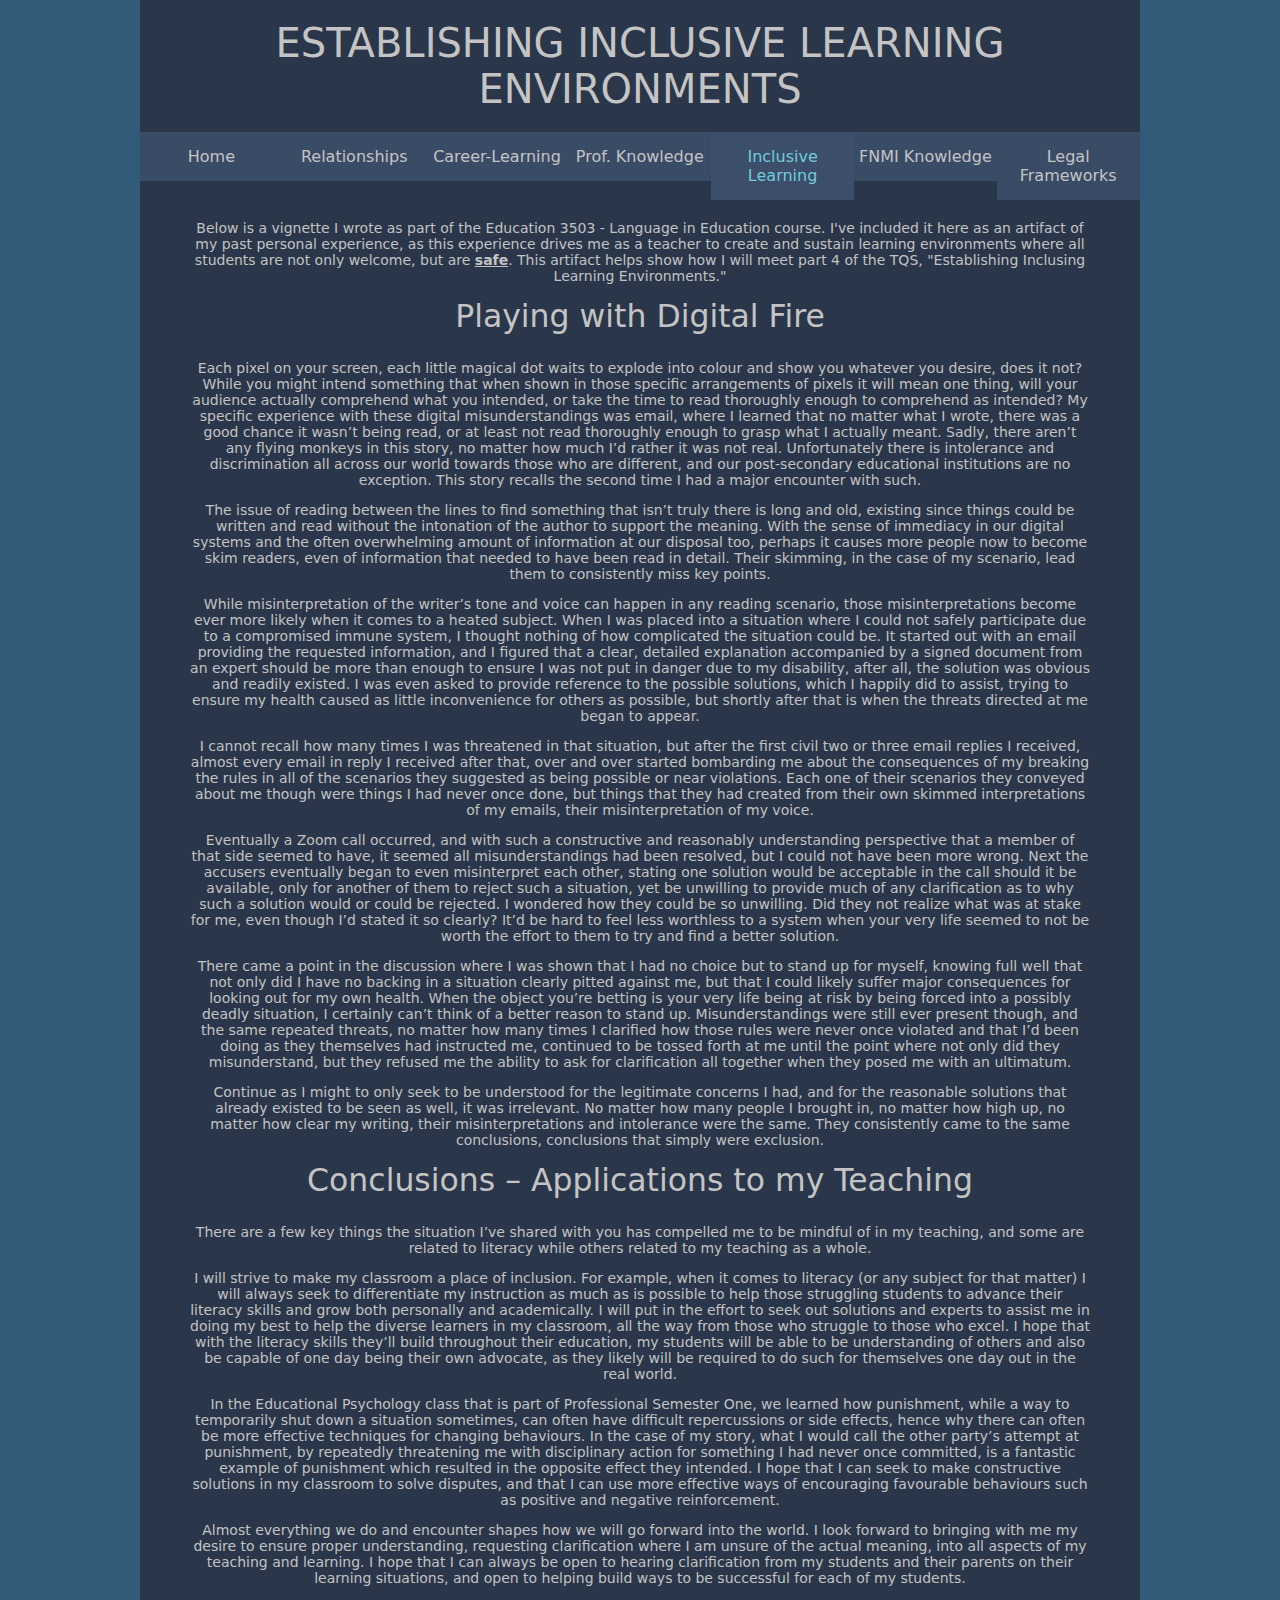
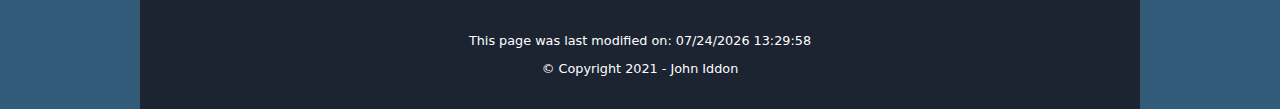
<file: inclusiveLearning.html>
<!doctype html>
<html>
<head>
	<link rel="icon" type="image/x-icon" href="favicon.ico" />
<meta charset="utf-8">
<title>Establishing Inclusive Learning Environments</title>
<link href="styles/responsive.css" rel="stylesheet" type="text/css">

	
<meta name="viewport" content="width=device-width, initial-scale=1">		
</head>

<body>
<div id="wrapper">
  <header>
    <h1>Establishing Inclusive Learning Environments</h1>
    <nav>
      <h2 id="menulink"><a href="#navlinks">Menu</a></h2>
      <ul class="displayed" id="navlinks">
        <li><a href="index.html">Home</a></li>
		<li><a href="relationships.html">Relationships</a></li>
        <li><a href="careerLongLearning.html">Career-Learning</a></li>
        <li><a href="professionalKnowledge.html">Prof. Knowledge</a></li>
        <li><a href="inclusiveLearning.html" class="thispage">Inclusive Learning</a></li>
		<li><a href="fnmiKnowledge.html">FNMI Knowledge</a></li>
		<li><a href="legalframeworks.html">Legal Frameworks</a></li>
      </ul>
    </nav>
  </header>
  <div id="onemain">
	
	<p>Below is a vignette I wrote as part of the Education 3503 - Language in Education course. I've included it here as an artifact of my past personal experience, as this experience drives me as a teacher to create and sustain learning environments where all students are not only welcome, but are <b><u>safe</u></b>. This artifact helps show how I will meet part 4 of the TQS, "Establishing Inclusing Learning Environments."</p>
	
	<h2>Playing with Digital Fire</h2>
	
		<p>Each pixel on your screen, each little magical dot waits to explode into colour and show you whatever you desire, does it not? While you might intend something that when shown in those specific arrangements of pixels it will mean one thing, will your audience actually comprehend what you intended, or take the time to read thoroughly enough to comprehend as intended? My specific experience with these digital misunderstandings was email, where I learned that no matter what I wrote, there was a good chance it wasn’t being read, or at least not read thoroughly enough to grasp what I actually meant. Sadly, there aren’t any flying monkeys in this story, no matter how much I’d rather it was not real. Unfortunately there is intolerance and discrimination all across our world towards those who are different, and our post-secondary educational institutions are no exception. This story recalls the second time I had a major encounter with such.</p>
		
		<p>The issue of reading between the lines to find something that isn’t truly there is long and old, existing since things could be written and read without the intonation of the author to support the meaning. With the sense of immediacy in our digital systems and the often overwhelming amount of information at our disposal too, perhaps it causes more people now to become skim readers, even of information that needed to have been read in detail. Their skimming, in the case of my scenario, lead them to consistently miss key points.</p>
		
		<p>While misinterpretation of the writer’s tone and voice can happen in any reading scenario, those misinterpretations become ever more likely when it comes to a heated subject. When I was placed into a situation where I could not safely participate due to a compromised immune system, I thought nothing of how complicated the situation could be. It started out with an email providing the requested information, and I figured that a clear, detailed explanation accompanied by a signed document from an expert should be more than enough to ensure I was not put in danger due to my disability, after all, the solution was obvious and readily existed. I was even asked to provide reference to the possible solutions, which I happily did to assist, trying to ensure my health caused as little inconvenience for others as possible, but shortly after that is when the threats directed at me began to appear.</p>
		
		<p>I cannot recall how many times I was threatened in that situation, but after the first civil two or three email replies I received, almost every email in reply I received after that, over and over started bombarding me about the consequences of my breaking the rules in all of the scenarios they suggested as being possible or near violations. Each one of their scenarios they conveyed about me though were things I had never once done, but things that they had created from their own skimmed interpretations of my emails, their misinterpretation of my voice.</p>
		
		<p>Eventually a Zoom call occurred, and with such a constructive and reasonably understanding perspective that a member of that side seemed to have, it seemed all misunderstandings had been resolved, but I could not have been more wrong. Next the accusers eventually began to even misinterpret each other, stating one solution would be acceptable in the call should it be available, only for another of them to reject such a situation, yet be unwilling to provide much of any clarification as to why such a solution would or could be rejected. I wondered how they could be so unwilling. Did they not realize what was at stake for me, even though I’d stated it so clearly? It’d be hard to feel less worthless to a system when your very life seemed to not be worth the effort to them to try and find a better solution.</p>
		
		<p>There came a point in the discussion where I was shown that I had no choice but to stand up for myself, knowing full well that not only did I have no backing in a situation clearly pitted against me, but that I could likely suffer major consequences for looking out for my own health. When the object you’re betting is your very life being at risk by being forced into a possibly deadly situation, I certainly can’t think of a better reason to stand up. Misunderstandings were still ever present though, and the same repeated threats, no matter how many times I clarified how those rules were never once violated and that I’d been doing as they themselves had instructed me, continued to be tossed forth at me until the point where not only did they misunderstand, but they refused me the ability to ask for clarification all together when they posed me with an ultimatum.</p>
		
		<p>Continue as I might to only seek to be understood for the legitimate concerns I had, and for the reasonable solutions that already existed to be seen as well, it was irrelevant. No matter how many people I brought in, no matter how high up, no matter how clear my writing, their misinterpretations and intolerance were the same. They consistently came to the same conclusions, conclusions that simply were exclusion.</p>

<h2>Conclusions – Applications to my Teaching</h2>

	<p>There are a few key things the situation I’ve shared with you has compelled me to be mindful of in my teaching, and some are related to literacy while others related to my teaching as a whole.</p>
	
	<p>I will strive to make my classroom a place of inclusion. For example, when it comes to literacy (or any subject for that matter) I will always seek to differentiate my instruction as much as is possible to help those struggling students to advance their literacy skills and grow both personally and academically. I will put in the effort to seek out solutions and experts to assist me in doing my best to help the diverse learners in my classroom, all the way from those who struggle to those who excel. I hope that with the literacy skills they’ll build throughout their education, my students will be able to be understanding of others and also be capable of one day being their own advocate, as they likely will be required to do such for themselves one day out in the real world.</p>
	
	<p>In the Educational Psychology class that is part of Professional Semester One, we learned how punishment, while a way to temporarily shut down a situation sometimes, can often have difficult repercussions or side effects, hence why there can often be more effective techniques for changing behaviours. In the case of my story, what I would call the other party’s  attempt at punishment, by repeatedly threatening me with disciplinary action for something I had never once committed, is a fantastic example of punishment which resulted in the opposite effect they intended. I hope that I can seek to make constructive solutions in my classroom to solve disputes, and that I can use more effective ways of encouraging favourable behaviours such as positive and negative reinforcement.</p>
	
	<p>Almost everything we do and encounter shapes how we will go forward into the world. I look forward to bringing with me my desire to ensure proper understanding, requesting clarification where I am unsure of the actual meaning, into all aspects of my teaching and learning. I hope that I can always be open to hearing clarification from my students and their parents on their learning situations, and open to helping build ways to be successful for each of my students.</p>

  </div>
	
 
  <footer>
		<p>This page was last modified on: <span id="modTime"></span></p>
	  
	  <script>
		document.getElementById("modTime").innerHTML = document.lastModified;
	  </script>
  
	  <p>© Copyright 2021 - John Iddon</p>
    </footer>
    <script type="text/javascript" src="js/menu.js"></script>
</div>
</body>
</html>
</file>
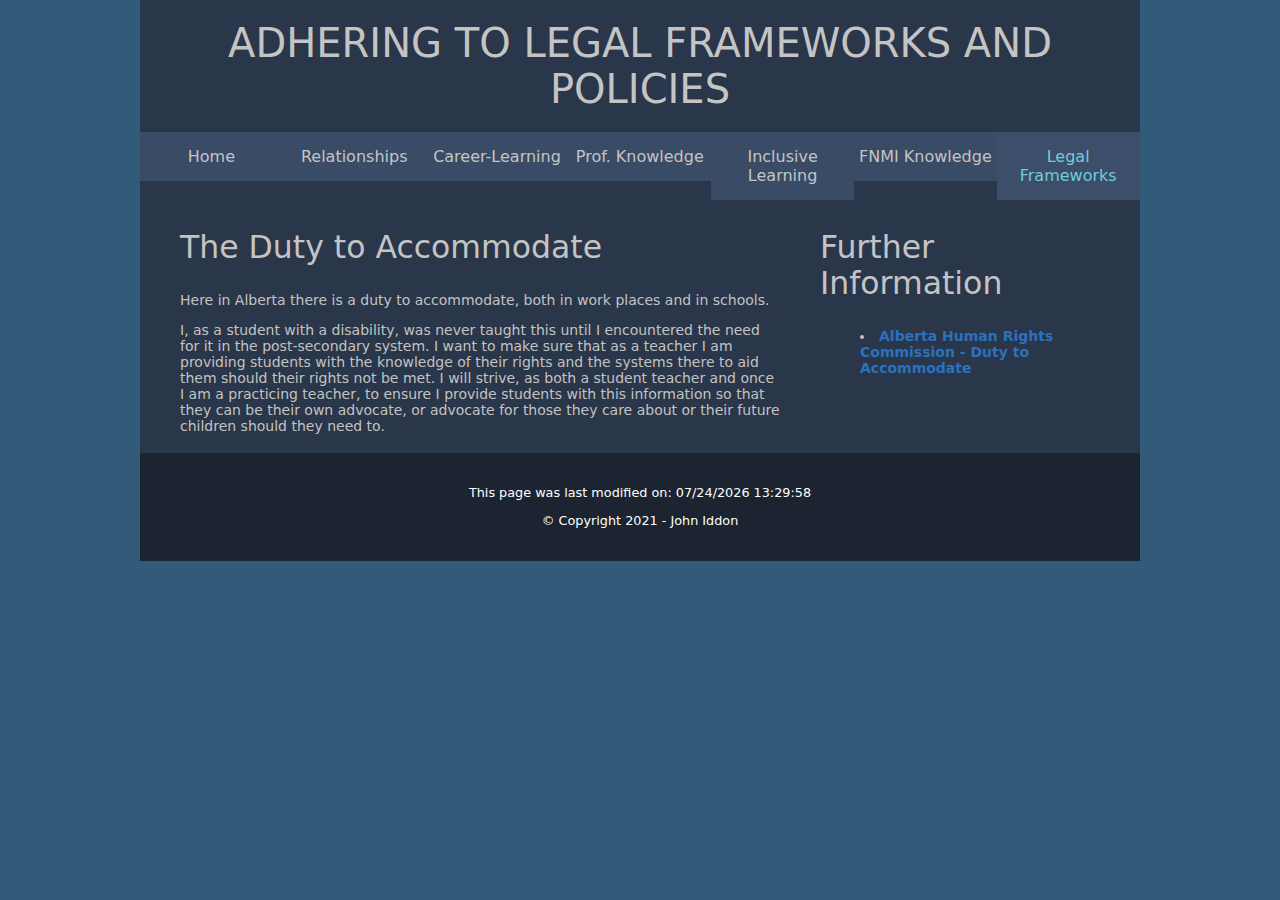
<file: legalframeworks.html>
<!doctype html>
<html>
<head>
	<link rel="icon" type="image/x-icon" href="favicon.ico" />
<meta charset="utf-8">
<title>Adhering to Legal Frameworks and Policies</title>
<link href="styles/responsive.css" rel="stylesheet" type="text/css">

	
<meta name="viewport" content="width=device-width, initial-scale=1">		
</head>

<body>
<div id="wrapper">
  <header>
    <h1>Adhering to Legal Frameworks and Policies</h1>
    <nav>
      <h2 id="menulink"><a href="#navlinks">Menu</a></h2>
      <ul class="displayed" id="navlinks">
        <li><a href="index.html">Home</a></li>
		<li><a href="relationships.html">Relationships</a></li>
        <li><a href="careerLongLearning.html">Career-Learning</a></li>
        <li><a href="professionalKnowledge.html">Prof. Knowledge</a></li>
        <li><a href="inclusiveLearning.html">Inclusive Learning</a></li>
		<li><a href="fnmiKnowledge.html">FNMI Knowledge</a></li>
		<li><a href="legalframeworks.html" class="thispage">Legal Frameworks</a></li>
      </ul>
    </nav>
  </header>
  <main>
	<h2>The Duty to Accommodate</h2>

<p>Here in Alberta there is a duty to accommodate, both in work places and in schools.</p>

<p>I, as a student with a disability, was never taught this until I encountered the need for it in the post-secondary system. I want to make sure that as a teacher I am providing students with the knowledge of their rights and the systems there to aid them should their rights not be met. I will strive, as both a student teacher and once I am a practicing teacher, to ensure I provide students with this information so that they can be their own advocate, or advocate for those they care about or their future children should they need to.</p>
	 
  </main>
	
  <aside>
	<h2>Further Information</h2>
	  
	  <ul>
		<li><a href="https://albertahumanrights.ab.ca/employment/employee_info/accommodation/Pages/duty_to_accommodate.aspx"  target="_blank">Alberta Human Rights Commission - Duty to Accommodate</a></li>	
	  </ul>
	  
	
  </aside>
  <footer>
		<p>This page was last modified on: <span id="modTime"></span></p>
	  
	  <script>
		document.getElementById("modTime").innerHTML = document.lastModified;
	  </script>
  
	  <p>© Copyright 2021 - John Iddon</p>
    </footer>
    <script type="text/javascript" src="js/menu.js"></script>
</div>
</body>
</html>
</file>
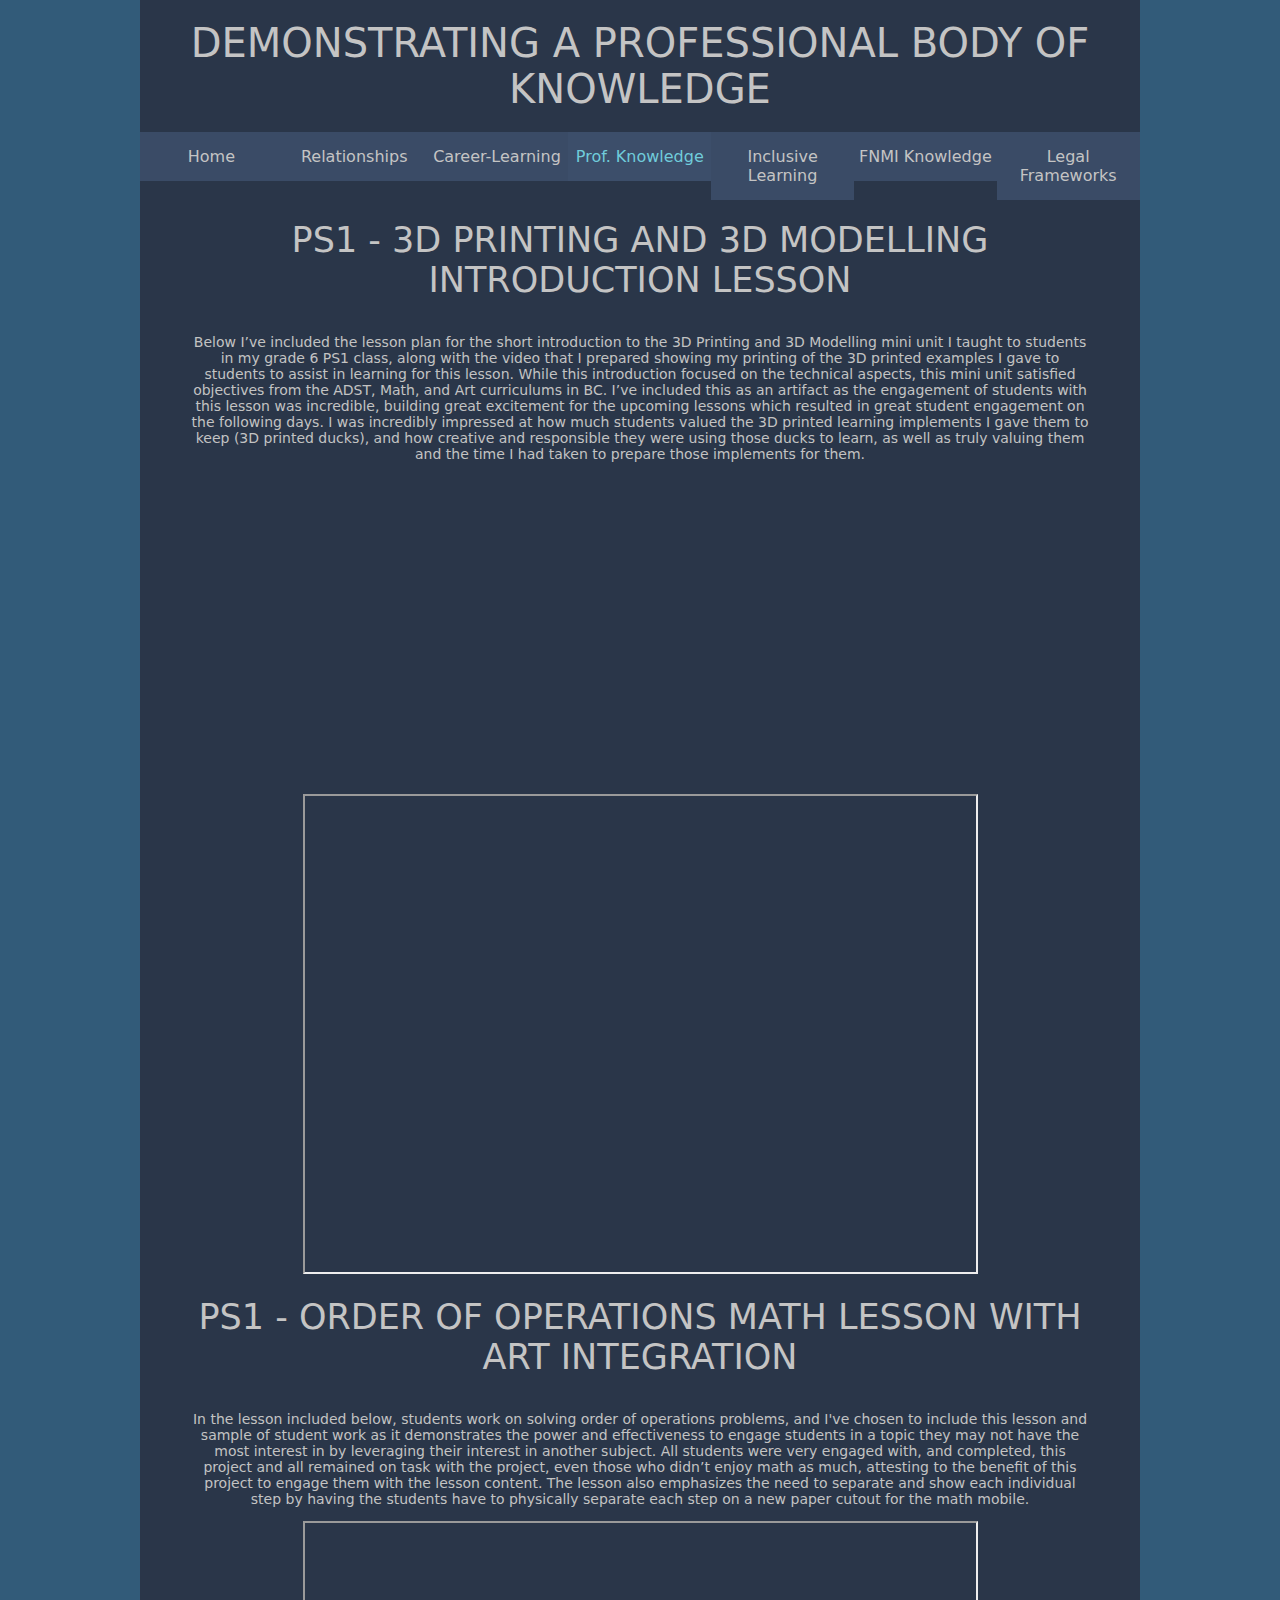
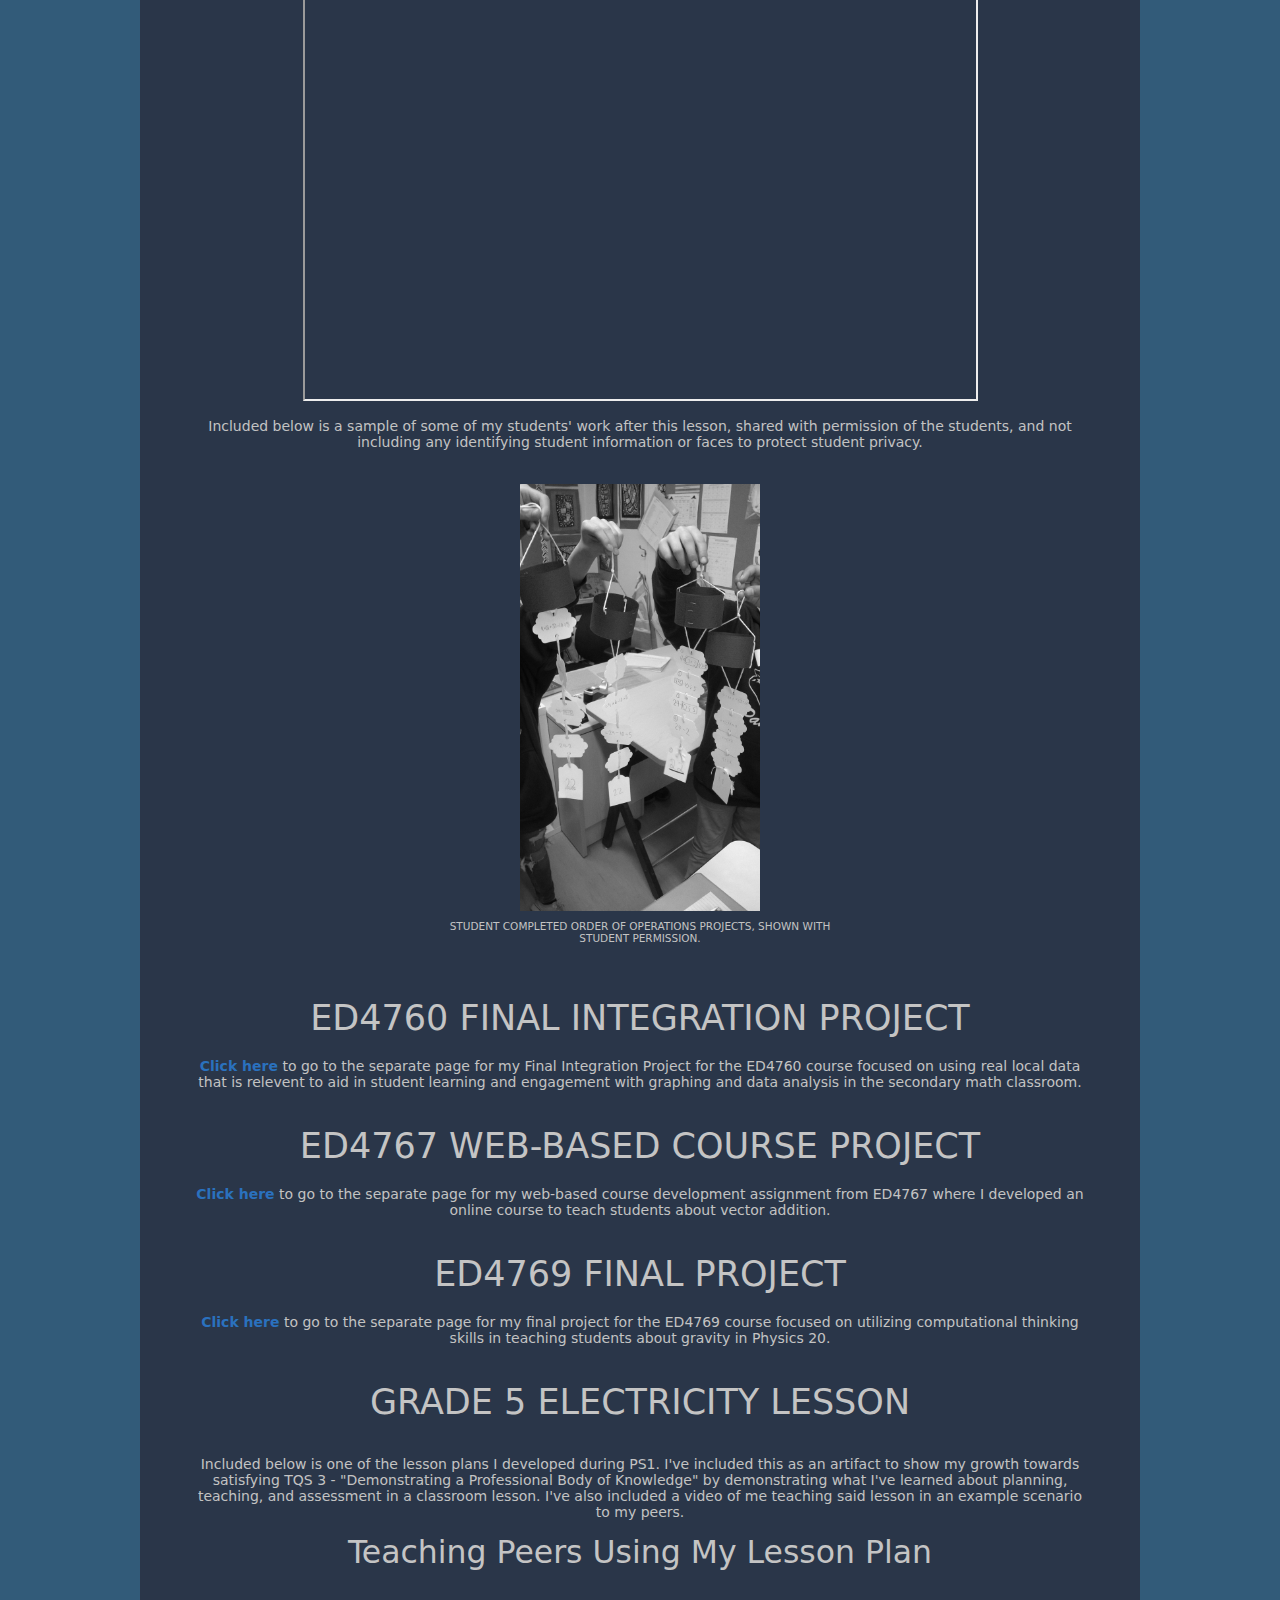
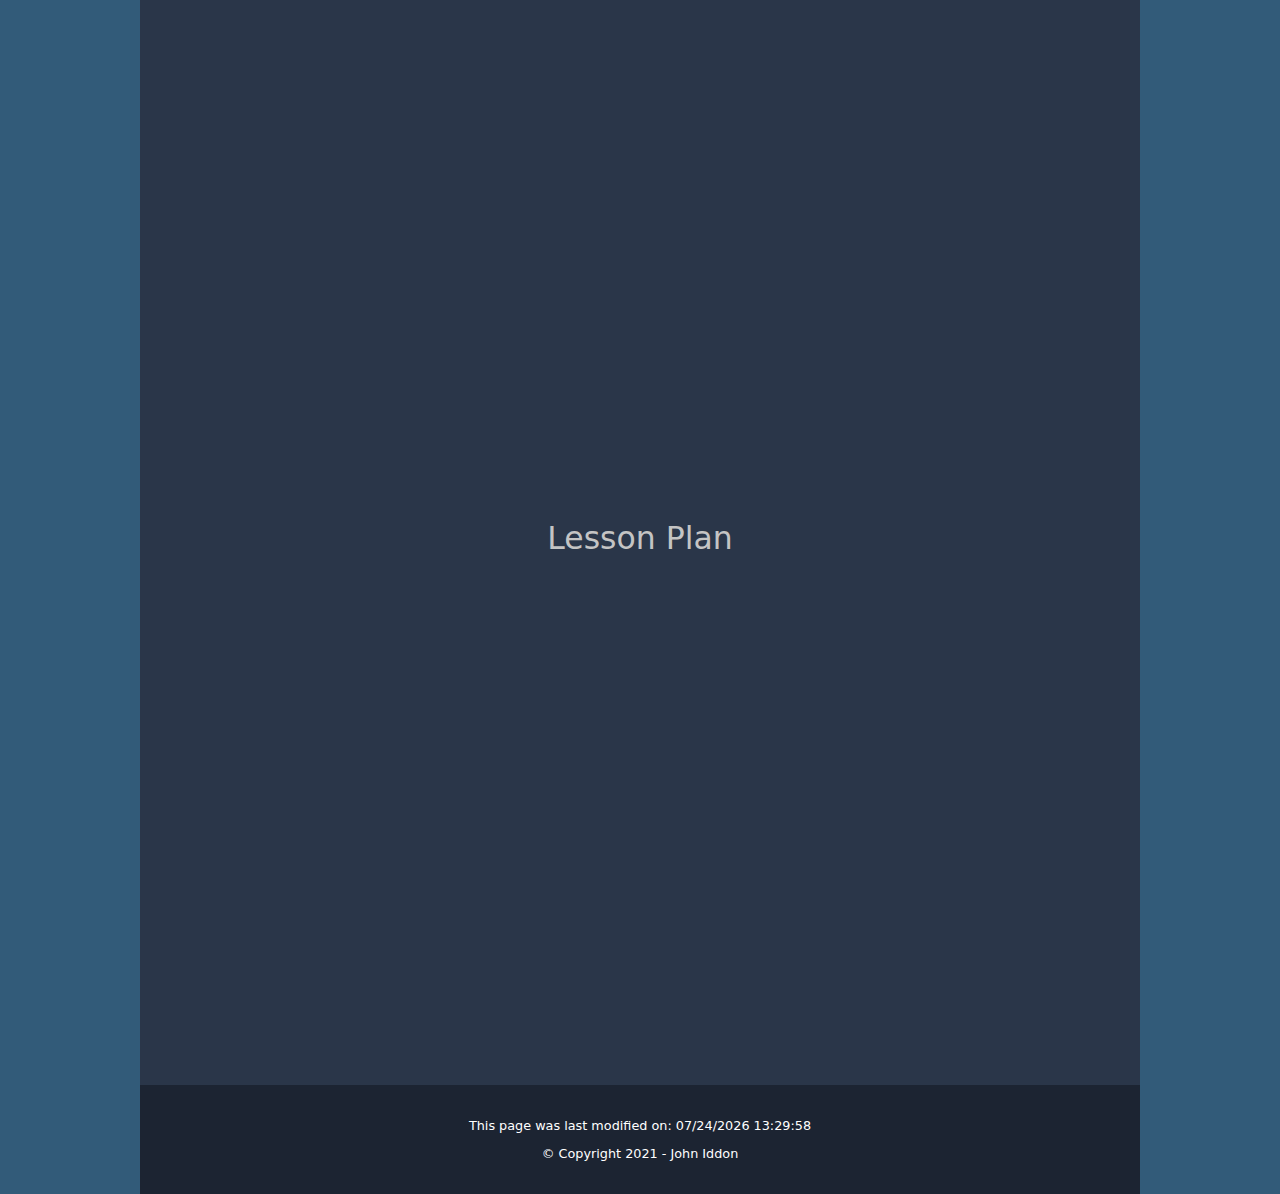
<file: professionalKnowledge.html>
<!doctype html>
<html>
<head>
	<link rel="icon" type="image/x-icon" href="favicon.ico" />
<meta charset="utf-8">
<title>Demonstrating a Professional Body of Knowledge</title>
<link href="styles/responsive.css" rel="stylesheet" type="text/css">

	
<meta name="viewport" content="width=device-width, initial-scale=1">		
</head>

<body>
<div id="wrapper">
  <header>
    <h1>Demonstrating a Professional Body of Knowledge</h1>
    <nav>
      <h2 id="menulink"><a href="#navlinks">Menu</a></h2>
      <ul class="displayed" id="navlinks">
        <li><a href="index.html">Home</a></li>
		<li><a href="relationships.html">Relationships</a></li>
        <li><a href="careerLongLearning.html">Career-Learning</a></li>
        <li><a href="professionalKnowledge.html" class="thispage">Prof. Knowledge</a></li>
        <li><a href="inclusiveLearning.html">Inclusive Learning</a></li>
		<li><a href="fnmiKnowledge.html">FNMI Knowledge</a></li>
		<li><a href="legalframeworks.html">Legal Frameworks</a></li>
      </ul>
    </nav>
  </header>
  <div id="onemain">
	
	<h1>PS1 - 3D Printing and 3D Modelling Introduction Lesson</h1>
	
	<p>Below I’ve included the lesson plan for the short introduction to the 3D Printing and 3D Modelling mini unit I taught to students in my grade 6 PS1 class, along with the video that I prepared showing my printing of the 3D printed examples I gave to students to assist in learning for this lesson. While this introduction focused on the technical aspects, this mini unit satisfied objectives from the ADST, Math, and Art curriculums in BC. I’ve included this as an artifact as the engagement of students with this lesson was incredible, building great excitement for the upcoming lessons which resulted in great student engagement on the following days. I was incredibly impressed at how much students valued the 3D printed learning implements I gave them to keep (3D printed ducks), and how creative and responsible they were using those ducks to learn, as well as truly valuing them and the time I had taken to prepare those implements for them.</p>
	
	<iframe width=75% height="315" src="https://www.youtube-nocookie.com/embed/s9R9c9xveSM" title="YouTube video player" frameborder="0" allow="accelerometer; autoplay; clipboard-write; encrypted-media; gyroscope; picture-in-picture" allowfullscreen></iframe>
	
	<iframe src="https://drive.google.com/file/d/1pM4bb-cTGJ9Dru6SoDvJAF-J7f2Eg_Cz/preview" width=75% height="480" allow="autoplay"></iframe>
	
	
	
	<h1>PS1 - Order of Operations Math Lesson with Art Integration</h1>

<p>In the lesson included below, students work on solving order of operations problems, and I've chosen to include this lesson and sample of student work as it demonstrates the power and effectiveness to engage students in a topic they may not have the most interest in by leveraging their interest in another subject. All students were very engaged with, and completed, this project and all remained on task with the project, even those who didn’t enjoy math as much, attesting to the benefit of this project to engage them with the lesson content. The lesson also emphasizes the need to separate and show each individual step by having the students have to physically separate each step on a new paper cutout for the math mobile.</p>

<iframe src="https://drive.google.com/file/d/1F5kFauVwpHW40p-zYkyInkJdpeVlfI0T/preview" width=75% height="480" allow="autoplay"></iframe>

<p>Included below is a sample of some of my students' work after this lesson, shared with permission of the students, and not including any identifying student information or faces to protect student privacy.</p>

<figure>
	<center><img src="images/studentWork1.jpg" alt="" width="60%" class="grayscale"/></center>
	<figcaption>
		Student completed order of operations projects, shown with student permission.
	</figcaption>
</figure>



	
	<h1>ED4760 Final Integration Project</h1>
	<a href="IddonED4760integrationProject.html">Click here</a> to go to the separate page for my Final Integration Project for the ED4760 course focused on using real local data that is relevent to aid in student learning and engagement with graphing and data analysis in the secondary math classroom.
	<br>
	<br>
	
	<h1>ED4767 Web-based Course Project</h1>
	<a href="ed4767course/home.html">Click here</a> to go to the separate page for my web-based course development assignment from ED4767 where I developed an online course to teach students about vector addition.
	<br>
	<br>
	
	<h1>ED4769 Final Project</h1>
	<a href="ed4769finalProject.html">Click here</a> to go to the separate page for my final project for the ED4769 course focused on utilizing computational thinking skills in teaching students about gravity in Physics 20.
	<br>
	<br>
	
	<h1>Grade 5 Electricity Lesson</h1>
	 <p>Included below is one of the lesson plans I developed during PS1. I've included this as an artifact to show my growth towards satisfying TQS 3 - "Demonstrating a Professional Body of Knowledge" by demonstrating what I've learned about planning, teaching, and assessment in a classroom lesson. I've also included a video of me teaching said lesson in an example scenario to my peers.</p>
	 
	 
	<h2>Teaching Peers Using My Lesson Plan</h2>
	 
	 <iframe src="https://www.youtube-nocookie.com/embed/G4SEGPws6hQ" width=75% height="480" frameborder="0" allow="accelerometer; autoplay; clipboard-write; encrypted-media; gyroscope; picture-in-picture" allowfullscreen></iframe>
	 
	 <br>
	 <br>
	 <br>
	 
	<h2>Lesson Plan</h2>
	
	<iframe frameborder="0" scrolling="no"
     width=60% height="500"
     src="https://drive.google.com/file/d/1-_kpYACZ3M962qqIKoNQl7UqPhhBOnnp/preview">
  </iframe>
	 
	  
  </div>
	

  <footer>
		<p>This page was last modified on: <span id="modTime"></span></p>
	  
	  <script>
		document.getElementById("modTime").innerHTML = document.lastModified;
	  </script>
  
	  <p>© Copyright 2021 - John Iddon</p>
    </footer>
    <script type="text/javascript" src="js/menu.js"></script>
</div>
</body>
</html>
</file>
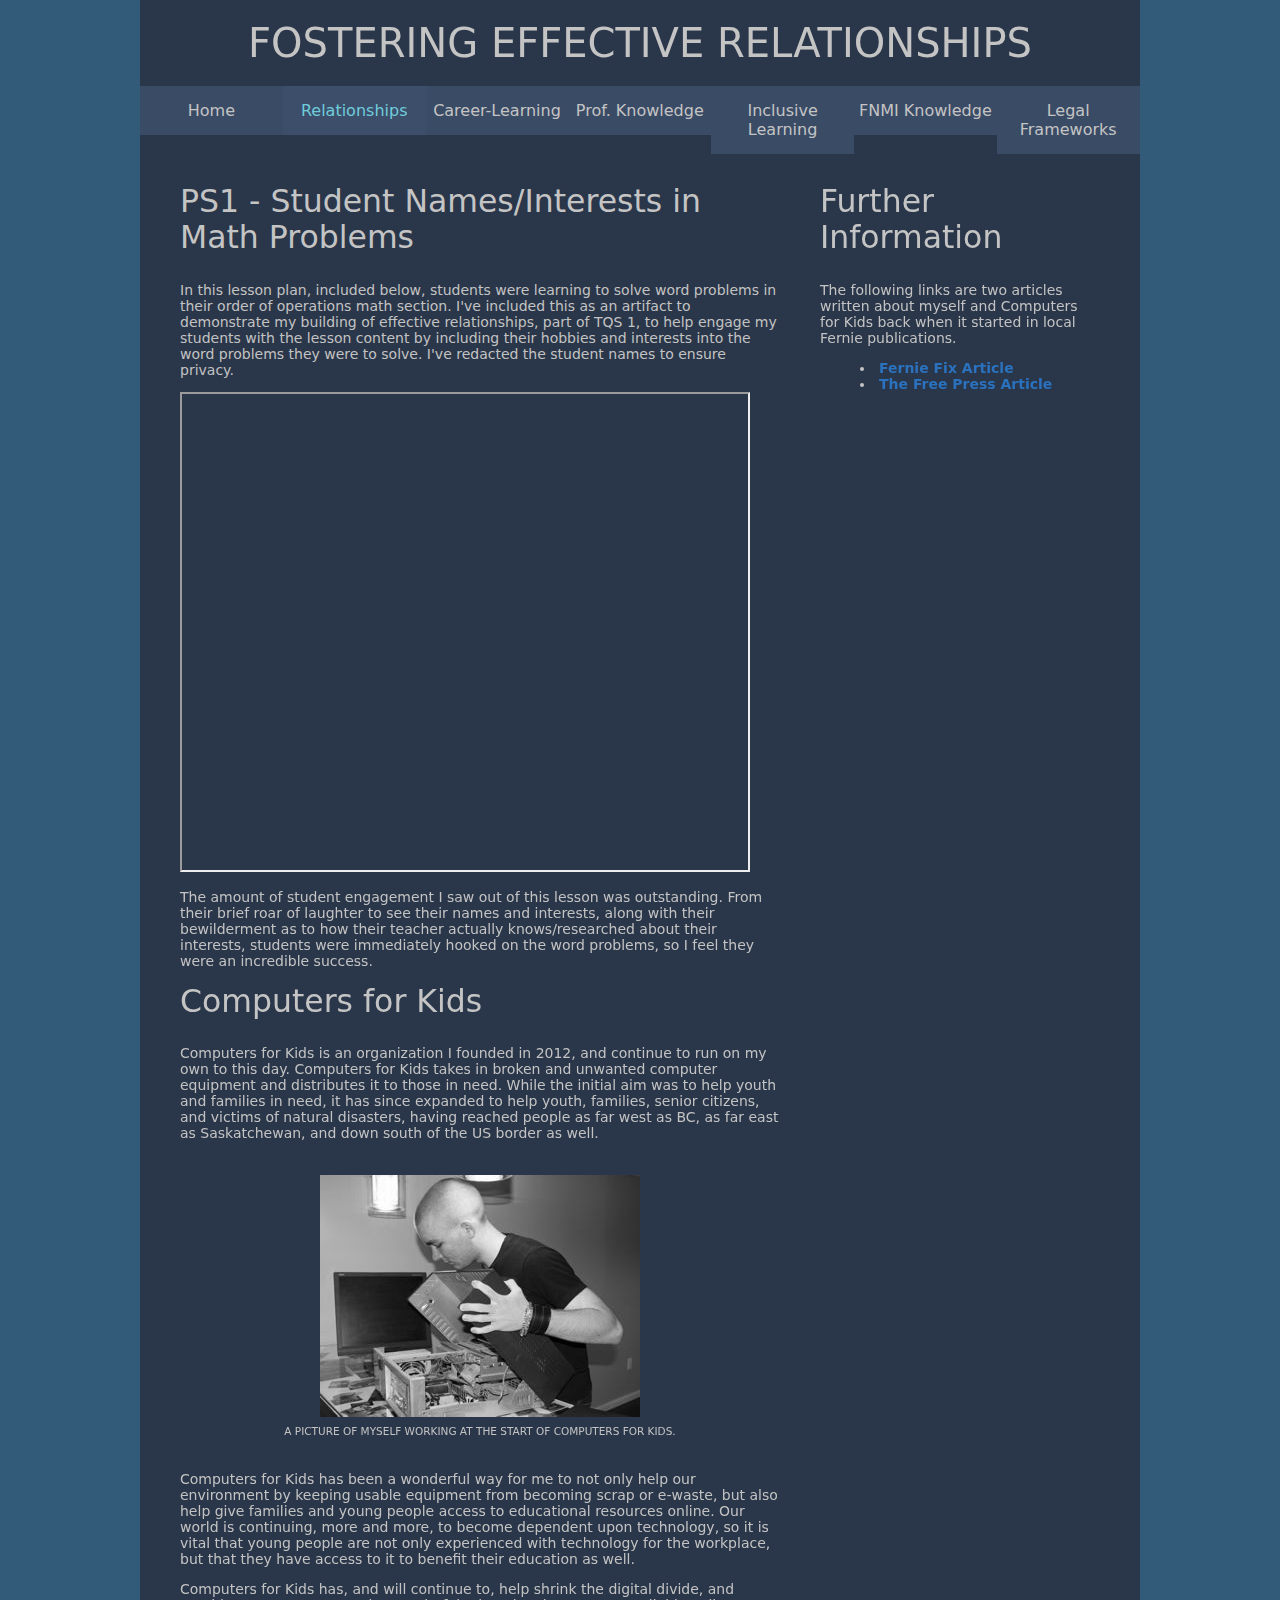
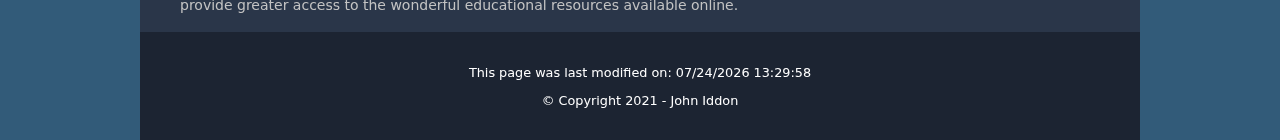
<file: relationships.html>
<!doctype html>
<html>
<head>
	<link rel="icon" type="image/x-icon" href="favicon.ico" />
<meta charset="utf-8">
<title>Fostering Effective Relationships</title>
<link href="styles/responsive.css" rel="stylesheet" type="text/css">

	
<meta name="viewport" content="width=device-width, initial-scale=1">		
</head>

<body>
<div id="wrapper">
  <header>
    <h1>Fostering Effective Relationships</h1>
    <nav>
      <h2 id="menulink"><a href="#navlinks">Menu</a></h2>
      <ul class="displayed" id="navlinks">
        <li><a href="index.html">Home</a></li>
		<li><a href="relationships.html" class="thispage">Relationships</a></li>
        <li><a href="careerLongLearning.html">Career-Learning</a></li>
        <li><a href="professionalKnowledge.html">Prof. Knowledge</a></li>
        <li><a href="inclusiveLearning.html">Inclusive Learning</a></li>
		<li><a href="fnmiKnowledge.html">FNMI Knowledge</a></li>
		<li><a href="legalframeworks.html">Legal Frameworks</a></li>
      </ul>
    </nav>
  </header>
  <main>
	<h2>PS1 - Student Names/Interests in Math Problems</h2>
	<p>In this lesson plan, included below, students were learning to solve word problems in their order of operations math section. I've included this as an artifact to demonstrate my building of effective relationships, part of TQS 1, to help engage my students with the lesson content by including their hobbies and interests into the word problems they were to solve. I've redacted the student names to ensure privacy.</p>
	
	<iframe src="https://drive.google.com/file/d/18idhoSzJHALDbNq2RBqY3C3e7V2Y90vp/preview" width=95% height="480" allow="autoplay"></iframe>
	
	<p>The amount of student engagement I saw out of this lesson was outstanding. From their brief roar of laughter to see their names and interests, along with their bewilderment as to how their teacher actually knows/researched about their interests, students were immediately hooked on the word problems, so I feel they were an incredible success.</p>
	
	
	
	<h2>Computers for Kids</h2>

<p>Computers for Kids is an organization I founded in 2012, and continue to run on my own to this day. Computers for Kids takes in broken and unwanted computer equipment and distributes it to those in need. While the initial aim was to help youth and families in need, it has since expanded to help youth, families, senior citizens, and victims of natural disasters, having reached people as far west as BC, as far east as Saskatchewan, and down south of the US border as well.</p>

<figure>
	<center><img src="images/ComputersForKids.jpg" alt="" class="grayscale"/></center>
	<figcaption>
		A picture of myself working at the start of Computers for Kids.
	</figcaption>
</figure>

<p>Computers for Kids has been a wonderful way for me to not only help our environment by keeping usable equipment from becoming scrap or e-waste, but also help give families and young people access to educational resources online. Our world is continuing, more and more, to become dependent upon technology, so it is vital that young people are not only experienced with technology for the workplace, but that they have access to it to benefit their education as well.</p>

<p>Computers for Kids has, and will continue to, help shrink the digital divide, and provide greater access to the wonderful educational resources available online.</p>

	  
  </main>
	
  <aside>
	<h2>Further Information</h2>
	  The following links are two articles written about myself and Computers for Kids back when it started in local Fernie publications.
	  <ul>
		<li><a href="https://www.ferniefix.com/article/community/john-iddon"  target="_blank">Fernie Fix Article</a></li>
		<li><a href="https://www.thefreepress.ca/news/local-teen-rebuilding-computers-for-the-community/"  target="_blank">The Free Press Article</a></li>
	  </ul>
	  
	
  </aside>
  <footer>
		<p>This page was last modified on: <span id="modTime"></span></p>
	  
	  <script>
		document.getElementById("modTime").innerHTML = document.lastModified;
	  </script>
  
	  <p>© Copyright 2021 - John Iddon</p>
    </footer>
    <script type="text/javascript" src="js/menu.js"></script>
</div>
</body>
</html>
</file>
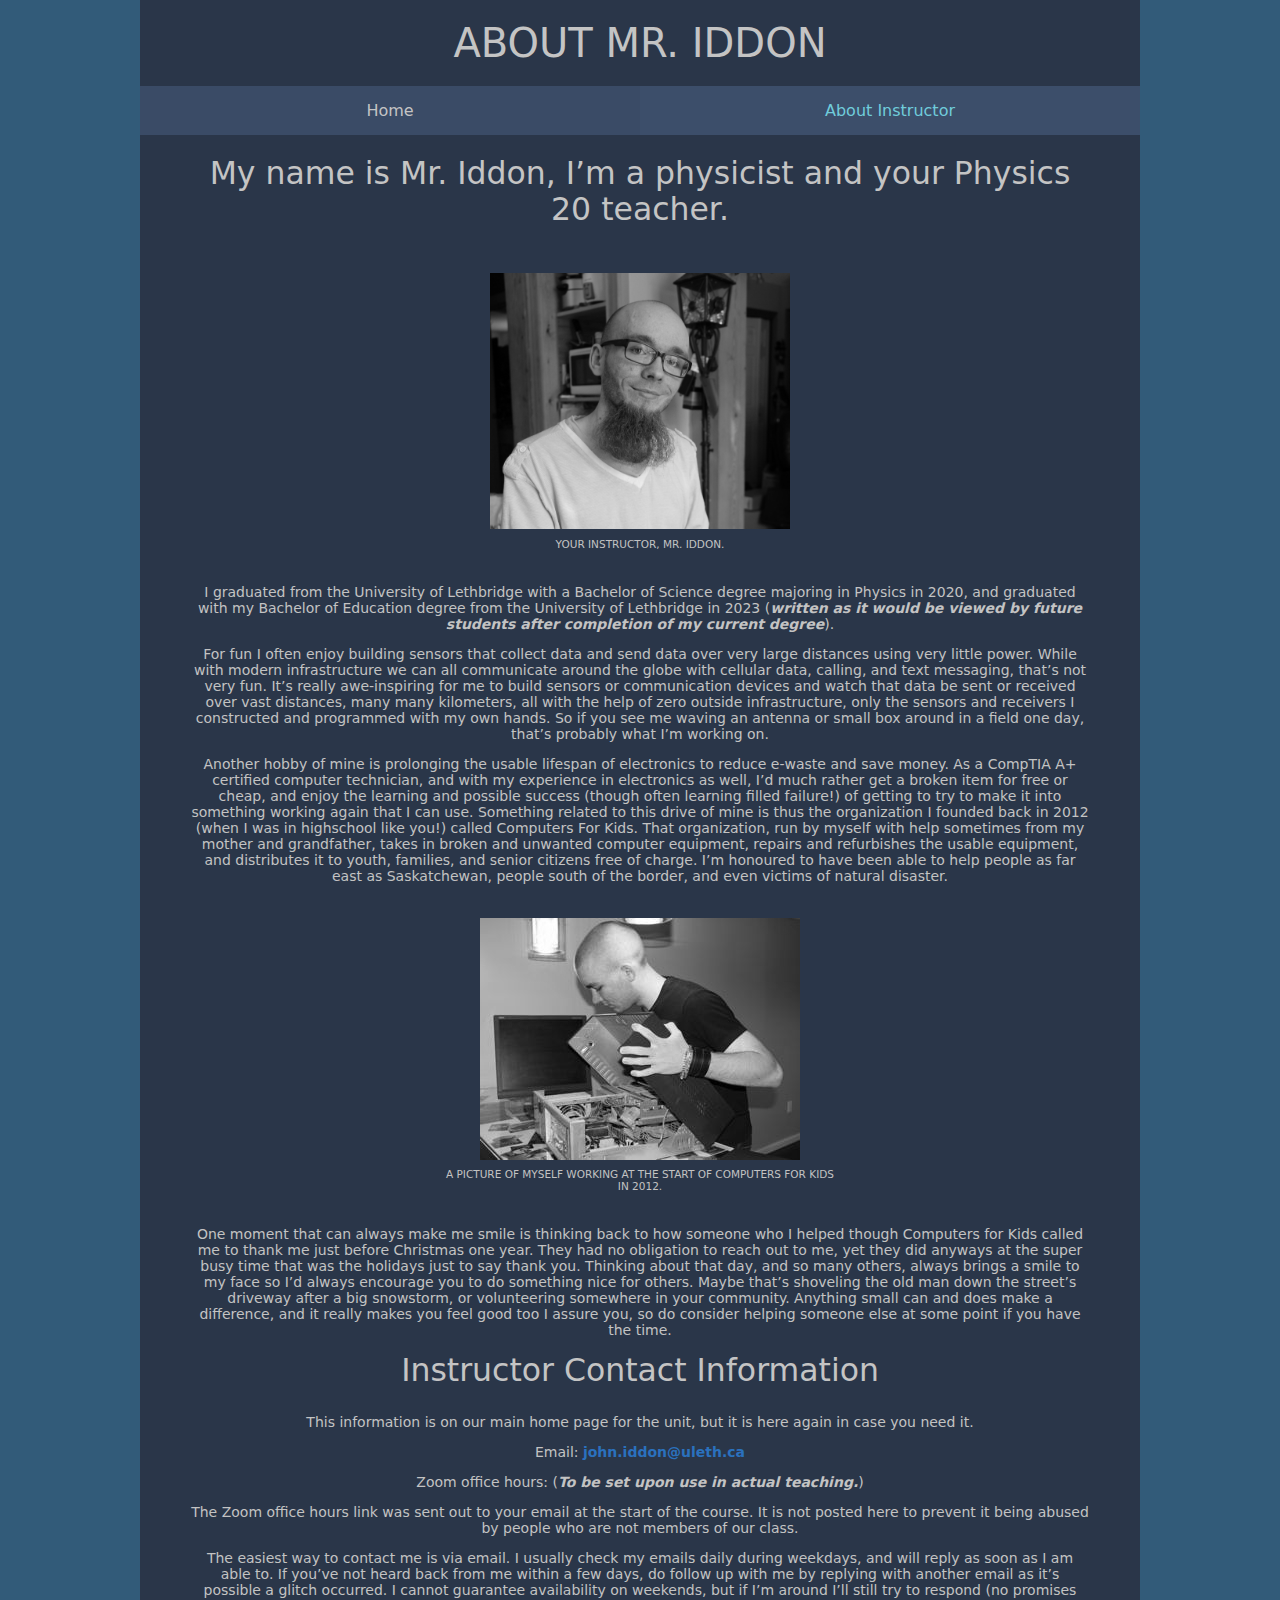
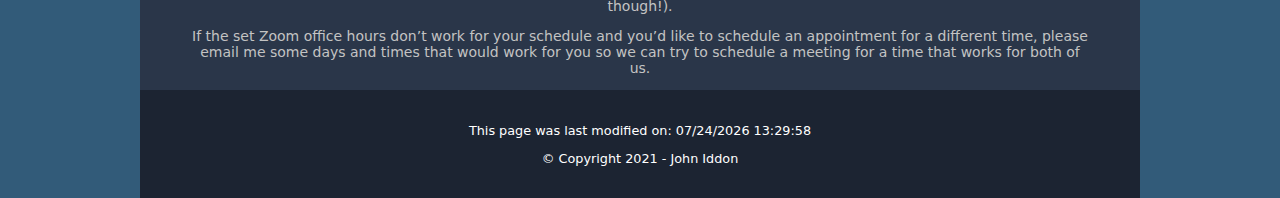
<file: ed4767course/aboutMrIddon.html>
<!doctype html>
<html>
<head>
	<link rel="icon" type="image/x-icon" href="favicon.ico" />
<meta charset="utf-8">
<title>About Mr. Iddon</title>
<link href="styles/responsive.css" rel="stylesheet" type="text/css">

	
<meta name="viewport" content="width=device-width, initial-scale=1">		
</head>

<body>
<div id="wrapper">
  <header>
    <h1>About Mr. Iddon</h1>
    <nav>
      <h2 id="menulink"><a href="#navlinks">Menu</a></h2>
      <ul class="displayed" id="navlinks">
        <li><a href="home.html">Home</a></li>
        <li><a href="aboutMrIddon.html" class="thispage">About Instructor</a></li>
      </ul>
    </nav>
  </header>
  <div id="onemain">
	<h2>My name is Mr. Iddon, I’m a physicist and your Physics 20 teacher.</h2>

	
<figure>
	<center><img src="images/iddonCropped.jpg" alt="" width="75%" class="grayscale"/></center>
	<figcaption>
		Your instructor, Mr. Iddon.
	</figcaption>
</figure>
	 	 
	
	 <p>I graduated from the University of Lethbridge with a Bachelor of Science degree majoring in Physics in 2020, and graduated with my Bachelor of Education degree from the University of Lethbridge in 2023 (<b><i>written as it would be viewed by future students after completion of my current degree</i></b>).</p>

<p>For fun I often enjoy building sensors that collect data and send data over very large distances using very little power. While with modern infrastructure we can all communicate around the globe with cellular data, calling, and text messaging, that’s not very fun. It’s really awe-inspiring for me to build sensors or communication devices and watch that data be sent or received over vast distances, many many kilometers, all with the help of zero outside infrastructure, only the sensors and receivers I constructed and programmed with my own hands. So if you see me waving an antenna or small box around in a field one day, that’s probably what I’m working on.</p>

<p>Another hobby of mine is prolonging the usable lifespan of electronics to reduce e-waste and save money. As a CompTIA A+ certified computer technician, and with my experience in electronics as well, I’d much rather get a broken item for free or cheap, and enjoy the learning and possible success (though often learning filled failure!) of getting to try to make it into something working again that I can use. Something related to this drive of mine is thus the organization I founded back in 2012 (when I was in highschool like you!) called Computers For Kids. That organization, run by myself with help sometimes from my mother and grandfather, takes in broken and unwanted computer equipment, repairs and refurbishes the usable equipment, and distributes it to youth, families, and senior citizens free of charge. I’m honoured to have been able to help people as far east as Saskatchewan, people south of the border, and even victims of natural disaster.</p>

<figure>
	<center><img src="images/ComputersForKids.jpg" alt="" class="grayscale"/></center>
	<figcaption>
		A picture of myself working at the start of Computers for Kids in 2012.
	</figcaption>
</figure>

<p>One moment that can always make me smile is thinking back to how someone who I helped though Computers for Kids called me to thank me just before Christmas one year. They had no obligation to reach out to me, yet they did anyways at the super busy time that was the holidays just to say thank you. Thinking about that day, and so many others, always brings a smile to my face so I’d always encourage you to do something nice for others. Maybe that’s shoveling the old man down the street’s driveway after a big snowstorm, or volunteering somewhere in your community. Anything small can and does make a difference, and it really makes you feel good too I assure you, so do consider helping someone else at some point if you have the time.</p>

<h2>Instructor Contact Information</h2>	

<p>This information is on our main home page for the unit, but it is here again in case you need it.</p>

<p>Email: <a href="mailto:john.iddon@uleth.ca">john.iddon@uleth.ca</a></p>

<p>Zoom office hours: (<i><b>To be set upon use in actual teaching.</b></i>)</p>
<p>The Zoom office hours link was sent out to your email at the start of the course. It is not posted here to prevent it being abused by people who are not members of our class.</p>

<p>The easiest way to contact me is via email. I usually check my emails daily during weekdays, and will reply as soon as I am able to. If you’ve not heard back from me within a few days, do follow up with me by replying with another email as it’s possible a glitch occurred. I cannot guarantee availability on weekends, but if I’m around I’ll still try to respond (no promises though!).</p>

<p>If the set Zoom office hours don’t work for your schedule and you’d like to schedule an appointment for a different time, please email me some days and times that would work for you so we can try to schedule a meeting for a time that works for both of us.</p>
  </div>
	

  <footer>
		<p>This page was last modified on: <span id="modTime"></span></p>
	  
	  <script>
		document.getElementById("modTime").innerHTML = document.lastModified;
	  </script>
  
	  <p>© Copyright 2021 - John Iddon</p>
    </footer>
    <script type="text/javascript" src="js/menu.js"></script>
</div>
</body>
</html>
</file>
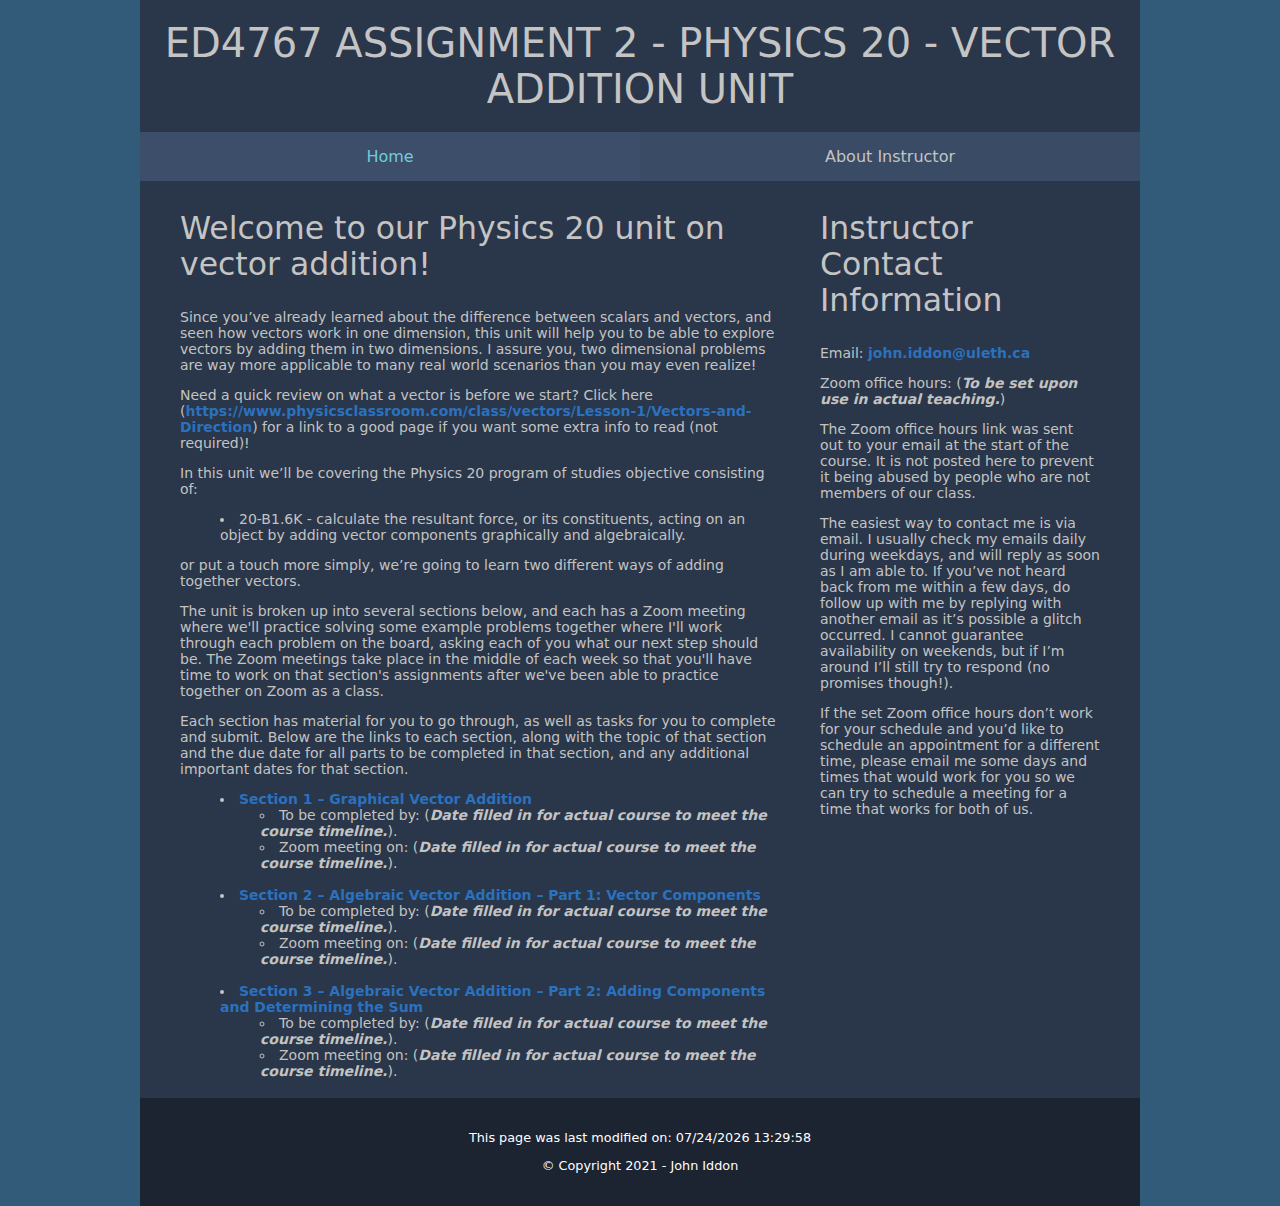
<file: ed4767course/home.html>
﻿<!doctype html>
<html>
<head>
<link rel="icon" type="image/x-icon" href="favicon.ico" />
<meta charset="utf-8">
<title>Physics 20 - Vector Addition Unit</title>
<link href="styles/responsive.css" rel="stylesheet" type="text/css">

	
<meta name="viewport" content="width=device-width, initial-scale=1">		
</head>

<body>
<div id="wrapper">
  <header>
    <h1>ED4767 Assignment 2 - Physics 20 - Vector Addition Unit</h1>
    <nav>
      <h2 id="menulink"><a href="#navlinks">Menu</a></h2>
      <ul class="displayed" id="navlinks">
        <li><a href="home.html" class="thispage">Home</a></li>
		<li><a href="aboutMrIddon.html">About Instructor</a></li>
      </ul>
    </nav>
  </header>
 <!-- <div id="hero">
    <img src="images/header2.jpg" alt="headerImage"/>

   <p>Live data at your finger tips.</p>
    </div> -->
<main>

	<h2>Welcome to our Physics 20 unit on vector addition!</h2>

	
	
	<p>Since you’ve already learned about the difference between scalars and vectors, and seen how vectors work in one dimension, this unit will help you to be able to explore vectors by adding them in two dimensions. I assure you, two dimensional problems are way more applicable to many real world scenarios than you may even realize!</p>

<p>Need a quick review on what a vector is before we start? Click here (<a href="https://www.physicsclassroom.com/class/vectors/Lesson-1/Vectors-and-Direction">https://www.physicsclassroom.com/class/vectors/Lesson-1/Vectors-and-Direction</a>) for a link to a good page if you want some extra info to read (not required)!</p>

<p>In this unit we’ll be covering the Physics 20 program of studies objective consisting of:
<ul>
<li>20-B1.6K - calculate the resultant force, or its constituents, acting on an object by adding vector components graphically and algebraically.</li>
</ul>
or put a touch more simply, we’re going to learn two different ways of adding together vectors.</p>

<p>The unit is broken up into several sections below, and each has a Zoom meeting where we'll practice solving some example problems together where I'll work through each problem on the board, asking each of you what our next step should be. The Zoom meetings take place in the middle of each week so that you'll have time to work on that section's assignments after we've been able to practice together on Zoom as a class.</p>

<p>Each section has material for you to go through, as well as tasks for you to complete and submit. Below are the links to each section, along with the topic of that section and the due date for all parts to be completed in that section, and any additional important dates for that section.</p>
<p>
<ul>
<li><a href="section1.html">Section 1 – Graphical Vector Addition</a>
<ul>
<li>To be completed by: (<i><b>Date filled in for actual course to meet the course timeline.</i></b>).</li>
<li>Zoom meeting on: (<i><b>Date filled in for actual course to meet the course timeline.</i></b>).</li>
</ul>
<br>
<li><a href="section2.html">Section 2 – Algebraic Vector Addition – Part 1: Vector Components</a>
<ul>
<li>To be completed by: (<i><b>Date filled in for actual course to meet the course timeline.</i></b>).</li>
<li>Zoom meeting on: (<i><b>Date filled in for actual course to meet the course timeline.</i></b>).</li>
</ul>
<br>
<li><a href="section3.html">Section 3 – Algebraic Vector Addition – Part 2: Adding Components and Determining the Sum</a>
<ul>
<li>To be completed by: (<i><b>Date filled in for actual course to meet the course timeline.</i></b>).</li>
<li>Zoom meeting on: (<i><b>Date filled in for actual course to meet the course timeline.</i></b>).</li>
</ul>
</ul>
</p>
	
	
	
	

    
	
</main>

    <aside>
    <h2>Instructor Contact Information</h2>	


<p>Email: <a href="mailto:john.iddon@uleth.ca">john.iddon@uleth.ca</a></p>

<p>Zoom office hours: (<i><b>To be set upon use in actual teaching.</b></i>)</p>
<p>The Zoom office hours link was sent out to your email at the start of the course. It is not posted here to prevent it being abused by people who are not members of our class.</p>

<p>The easiest way to contact me is via email. I usually check my emails daily during weekdays, and will reply as soon as I am able to. If you’ve not heard back from me within a few days, do follow up with me by replying with another email as it’s possible a glitch occurred. I cannot guarantee availability on weekends, but if I’m around I’ll still try to respond (no promises though!).</p>

<p>If the set Zoom office hours don’t work for your schedule and you’d like to schedule an appointment for a different time, please email me some days and times that would work for you so we can try to schedule a meeting for a time that works for both of us.</p>
	</aside>
	
    <footer>
	  <p>This page was last modified on: <span id="modTime"></span></p>
	  
	  <script>
		document.getElementById("modTime").innerHTML = document.lastModified;
	  </script>
	  
	  <p>© Copyright 2021 - John Iddon</p>
    </footer>
    <script type="text/javascript" src="js/menu.js"></script>
</div>
</body>
</html>
</file>
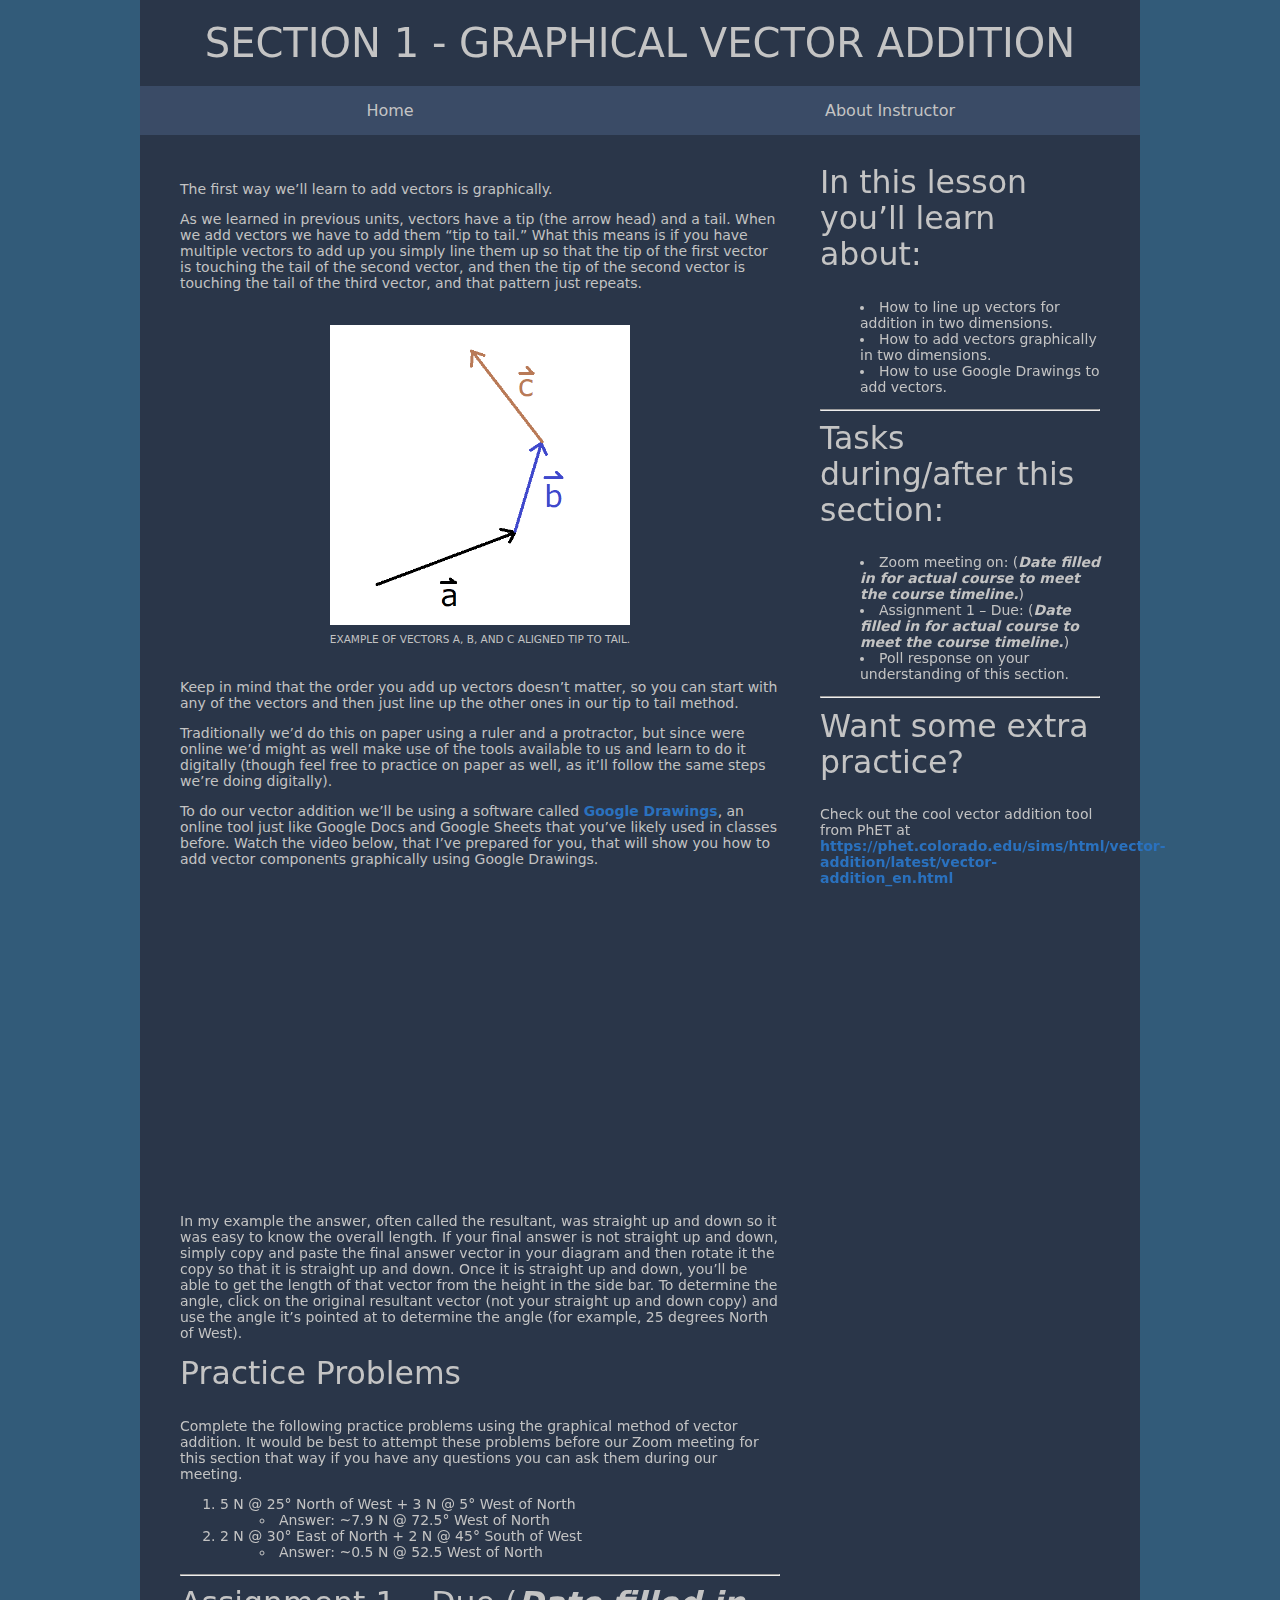
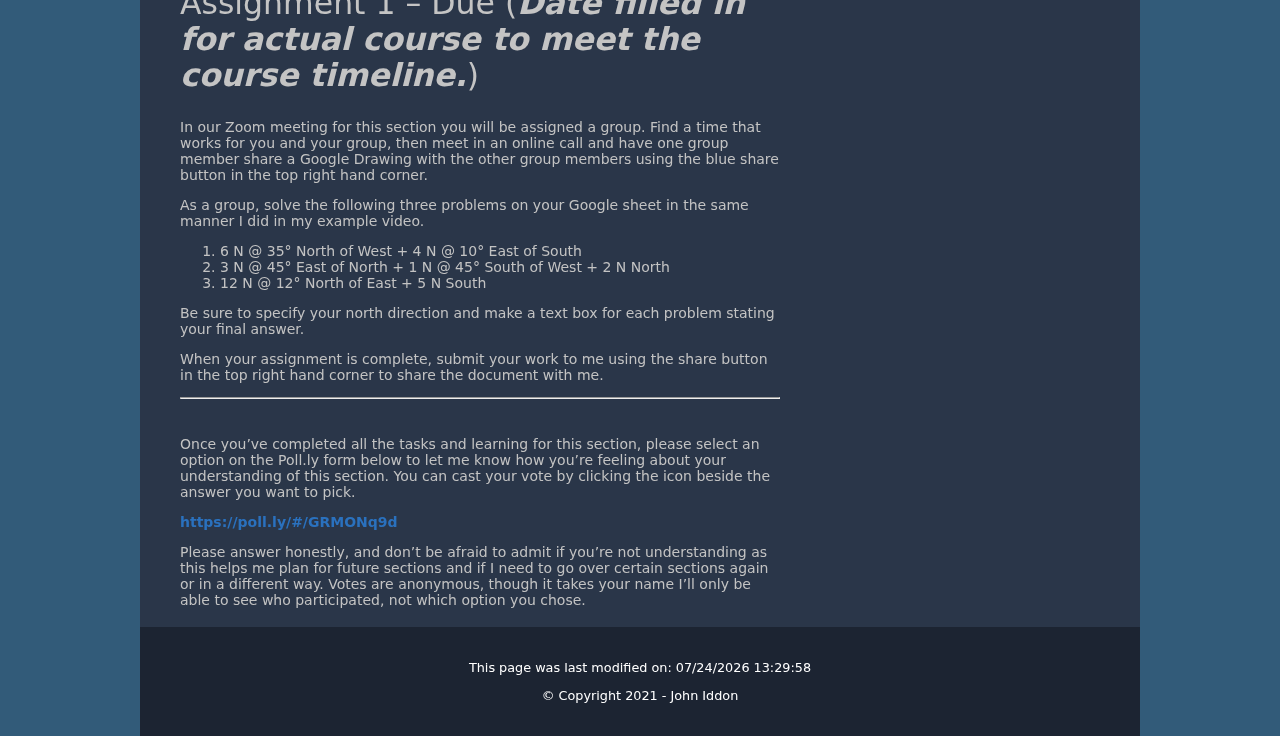
<file: ed4767course/section1.html>
<!doctype html>
<html>
<head>
	<link rel="icon" type="image/x-icon" href="favicon.ico" />
<meta charset="utf-8">
<title>Section 1 - Physics 20 Vector Addition</title>
<link href="styles/responsive.css" rel="stylesheet" type="text/css">

	
<meta name="viewport" content="width=device-width, initial-scale=1">		
</head>

<body>
<div id="wrapper">
  <header>
    <h1>Section 1 - Graphical Vector Addition</h1>
    <nav>
      <h2 id="menulink"><a href="#navlinks">Menu</a></h2>
      <ul class="displayed" id="navlinks">
        <li><a href="home.html">Home</a></li>
        <li><a href="aboutMrIddon.html">About Instructor</a></li>
      </ul>
    </nav>
  </header>
  <main>
	<h2></h2>

<p>The first way we’ll learn to add vectors is graphically.</p>

<p>As we learned in previous units, vectors have a tip (the arrow head) and a tail. When we add vectors we have to add them “tip to tail.” What this means is if you have multiple vectors to add up you simply line them up so that the tip of the first vector is touching the tail of the second vector, and then the tip of the second vector is touching the tail of the third vector, and that pattern just repeats.</p>

<figure>
	<center><img src="images/tipToTail.png" alt="" width="75%"></center>
	<figcaption>
		Example of vectors a, b, and c aligned tip to tail.
	</figcaption>
</figure>

<p>Keep in mind that the order you add up vectors doesn’t matter, so you can start with any of the vectors and then just line up the other ones in our tip to tail method.</p>

<p>Traditionally we’d do this on paper using a ruler and a protractor, but since were online we’d might as well make use of the tools available to us and learn to do it digitally (though feel free to practice on paper as well, as it’ll follow the same steps we’re doing digitally).</p>

<p>To do our vector addition we’ll be using a software called <a href="https://docs.google.com/drawings/">Google Drawings</a>, an online tool just like Google Docs and Google Sheets that you’ve likely used in classes before. Watch the video below, that I’ve prepared for you, that will show you how to add vector components graphically using Google Drawings.</p>

<iframe width="560" height="315" src="https://www.youtube-nocookie.com/embed/YSZTgsHhzwk" title="YouTube video player" frameborder="0" allow="accelerometer; autoplay; clipboard-write; encrypted-media; gyroscope; picture-in-picture" allowfullscreen></iframe>

<p>In my example the answer, often called the resultant, was straight up and down so it was easy to know the overall length. If your final answer is not straight up and down, simply copy and paste the final answer vector in your diagram and then rotate it the copy so that it is straight up and down. Once it is straight up and down, you’ll be able to get the length of that vector from the height in the side bar. To determine the angle, click on the original resultant vector (not your straight up and down copy) and use the angle it’s pointed at to determine the angle (for example, 25 degrees North of West).</p>

<h2>Practice Problems</h2>
<p>Complete the following practice problems using the graphical method of vector addition. It would be best to attempt these problems before our Zoom meeting for this section that way if you have any questions you can ask them during our meeting.</p>
<ol>
<li>5 N @ 25&deg; North of West + 3 N @ 5&deg; West of North
	<ul>
		<li>Answer: ~7.9 N @ 72.5&deg; West of North</li>
	</ul>
</li>
<li>2 N @ 30&deg; East of North + 2 N @ 45&deg; South of West
	<ul>
		<li>Answer: ~0.5 N @ 52.5 West of North</li>
	</ul>
</li>
</ol>

<hr>
<h2>Assignment 1 – Due (<i><b>Date filled in for actual course to meet the course timeline.</i></b>)</h2>
<p>In our Zoom meeting for this section you will be assigned a group. Find a time that works for you and your group, then meet in an online call and have one group member share a Google Drawing with the other group members using the blue share button in the top right hand corner.</p>
<p>As a group, solve the following three problems on your Google sheet in the same manner I did in my example video.</p>
<ol>
<li>6 N @ 35&deg; North of West + 4 N @ 10&deg; East of South</li>
<li>3 N @ 45&deg; East of North + 1 N @ 45&deg; South of West + 2 N North</li>
<li>12 N @ 12&deg; North of East + 5 N South</li>
</ol>
<p>Be sure to specify your north direction and make a text box for each problem stating your final answer.</p>
<p>When your assignment is complete, submit your work to me using the share button in the top right hand corner to share the document with me.</p>
<hr>


<br>
<p>Once you’ve completed all the tasks and learning for this section, please select an option on the Poll.ly form below to let me know how you’re feeling about your understanding of this section. You can cast your vote by clicking the icon beside the answer you want to pick.</p>

<a href="https://poll.ly/#/GRMONq9d">https://poll.ly/#/GRMONq9d</a>



<p>Please answer honestly, and don’t be afraid to admit if you’re not understanding as this helps me plan for future sections and if I need to go over certain sections again or in a different way. Votes are anonymous, though it takes your name I’ll only be able to see who participated, not which option you chose.</p>
 
  </main>
	
  <aside>
	
	  <h2>In this lesson you’ll learn about:</h2>
	  <p>
	  <ul>
		<li>How to line up vectors for addition in two dimensions.</li>
		<li>How to add vectors graphically in two dimensions.</li>
		<li>How to use Google Drawings to add vectors.</li>
	  </ul>
</p>

<hr>

<h2>Tasks during/after this section:</h2>
<p>
<ul>
<li>Zoom meeting on: (<i><b>Date filled in for actual course to meet the course timeline.</i></b>)</li>
<li>Assignment 1 – Due: (<i><b>Date filled in for actual course to meet the course timeline.</i></b>)</li>
<li>Poll response on your understanding of this section.</li>
</ul>
</p>


<hr>


<h2>Want some extra practice?</h2>
<p>Check out the cool vector addition tool from PhET at <a href="https://phet.colorado.edu/sims/html/vector-addition/latest/vector-addition_en.html">https://phet.colorado.edu/sims/html/vector-addition/latest/vector-addition_en.html</a></p>

	
  </aside>
  <footer>
		<p>This page was last modified on: <span id="modTime"></span></p>
	  
	  <script>
		document.getElementById("modTime").innerHTML = document.lastModified;
	  </script>
  
	  <p>© Copyright 2021 - John Iddon</p>
    </footer>
    <script type="text/javascript" src="js/menu.js"></script>
</div>
</body>
</html>
</file>
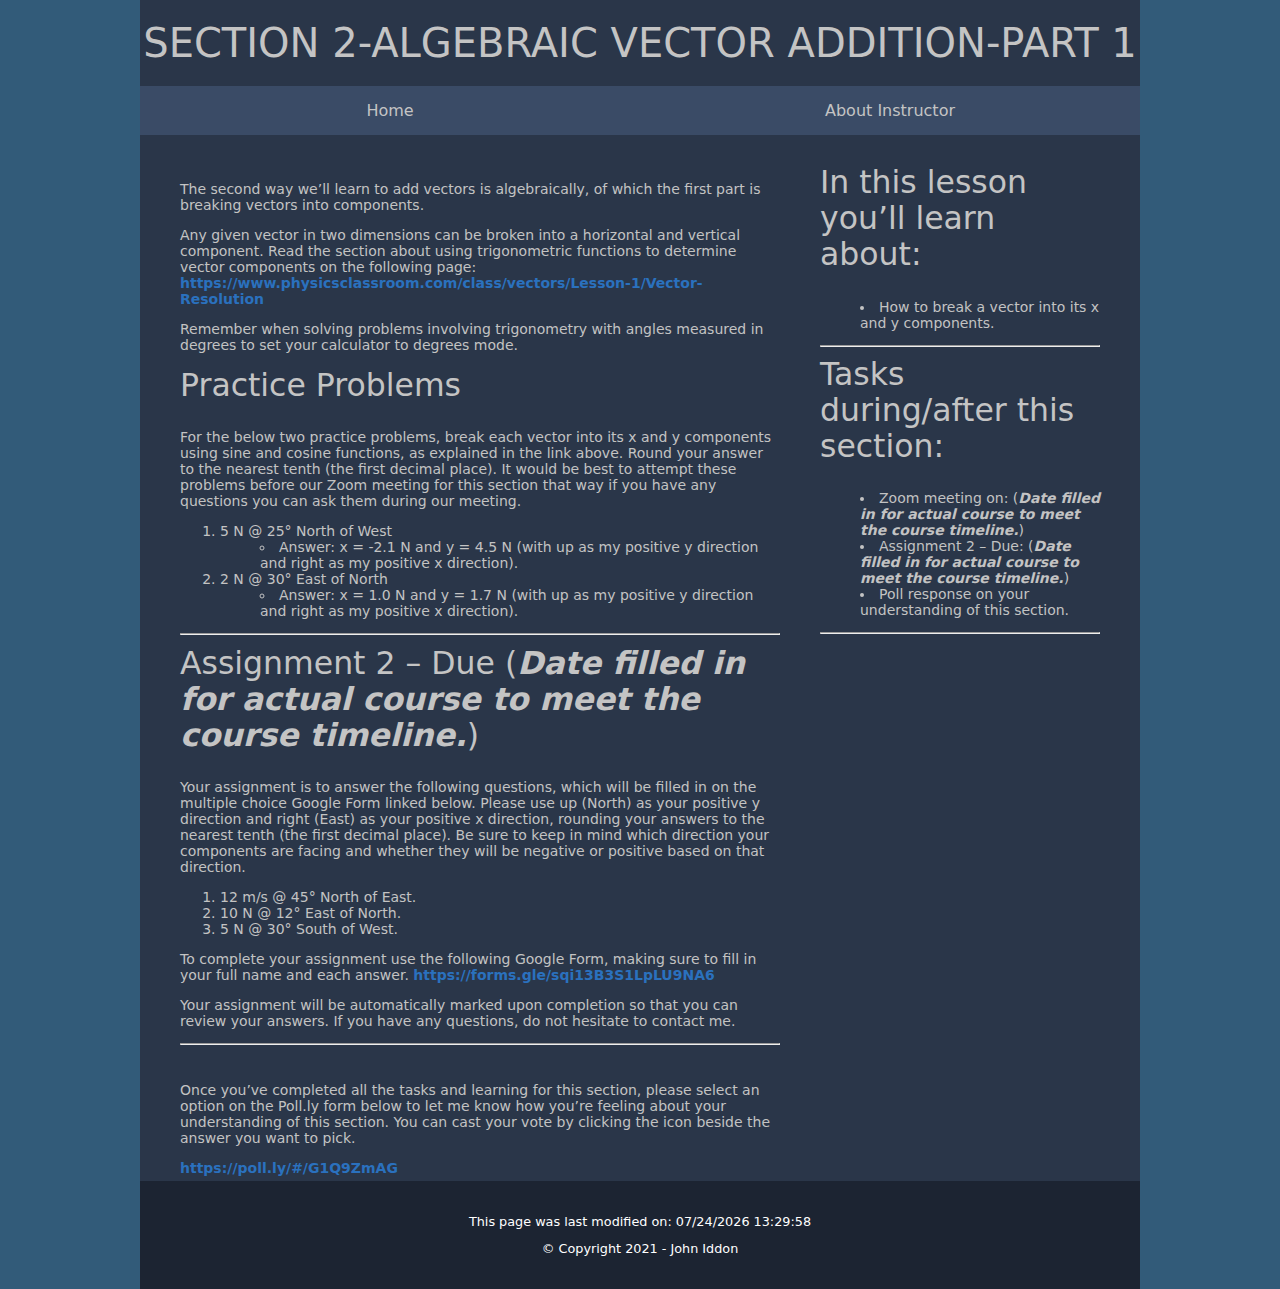
<file: ed4767course/section2.html>
<!doctype html>
<html>
<head>
	<link rel="icon" type="image/x-icon" href="favicon.ico" />
<meta charset="utf-8">
<title>Section 2 - Physics 20 Vector Addition</title>
<link href="styles/responsive.css" rel="stylesheet" type="text/css">

	
<meta name="viewport" content="width=device-width, initial-scale=1">		
</head>

<body>
<div id="wrapper">
  <header>
    <h1>Section 2-Algebraic Vector Addition-Part 1</h1>
    <nav>
      <h2 id="menulink"><a href="#navlinks">Menu</a></h2>
      <ul class="displayed" id="navlinks">
        <li><a href="home.html">Home</a></li>
        <li><a href="aboutMrIddon.html">About Instructor</a></li>
      </ul>
    </nav>
  </header>
  <main>
	<h2></h2>

<p>The second way we’ll learn to add vectors is algebraically, of which the first part is breaking vectors into components.</p>

<p>Any given vector in two dimensions can be broken into a horizontal and vertical component. Read the section about using trigonometric functions to determine vector components on the following page: <a href="https://www.physicsclassroom.com/class/vectors/Lesson-1/Vector-Resolution">https://www.physicsclassroom.com/class/vectors/Lesson-1/Vector-Resolution</a></p>


<p>Remember when solving problems involving trigonometry with angles measured in degrees to set your calculator to degrees mode.</p>

<h2>Practice Problems</h2>
<p>For the below two practice problems, break each vector into its x and y components using sine and cosine functions, as explained in the link above. Round your answer to the nearest tenth (the first decimal place). It would be best to attempt these problems before our Zoom meeting for this section that way if you have any questions you can ask them during our meeting.</p>
<ol>
<li>5 N @ 25&deg; North of West
	<ul>
		<li>Answer: x = -2.1 N and y = 4.5 N (with up as my positive y direction and right as my positive x direction).</li>
	</ul>
</li>
<li>2 N @ 30&deg; East of North
	<ul>
		<li>Answer: x = 1.0 N and y = 1.7 N (with up as my positive y direction and right as my positive x direction).</li>
	</ul>
</li>
</ol>

<hr>
<h2>Assignment 2 – Due (<i><b>Date filled in for actual course to meet the course timeline.</i></b>)</h2>
<p>Your assignment is to answer the following questions, which will be filled in on the multiple choice Google Form linked below. Please use up (North) as your positive y direction and right (East) as your positive x direction, rounding your answers to the nearest tenth (the first decimal place). Be sure to keep in mind which direction your components are facing and whether they will be negative or positive based on that direction.</p>
<ol>
<li>12 m/s @ 45&deg; North of East.</li>
<li>10 N @ 12&deg; East of North.</li>
<li>5 N @ 30&deg; South of West.</li>
</ol>
<p>To complete your assignment use the following Google Form, making sure to fill in your full name and each answer. <a href="https://forms.gle/sqi13B3S1LpLU9NA6">https://forms.gle/sqi13B3S1LpLU9NA6</a></p>

<p>Your assignment will be automatically marked upon completion so that you can review your answers. If you have any questions, do not hesitate to contact me.</p>
<hr>


<br>
<p>Once you’ve completed all the tasks and learning for this section, please select an option on the Poll.ly form below to let me know how you’re feeling about your understanding of this section. You can cast your vote by clicking the icon beside the answer you want to pick.</p>

<a href="https://poll.ly/#/G1Q9ZmAG">https://poll.ly/#/G1Q9ZmAG</a>
 
  </main>
	
  <aside>
	
	  <h2>In this lesson you’ll learn about:</h2>
	  <p>
	  <ul>
		<li>How to break a vector into its x and y components.</li>
	  </ul>
</p>

<hr>

<h2>Tasks during/after this section:</h2>
<p>
<ul>
<li>Zoom meeting on: (<i><b>Date filled in for actual course to meet the course timeline.</i></b>)</li>
<li>Assignment 2 – Due: (<i><b>Date filled in for actual course to meet the course timeline.</i></b>)</li>
<li>Poll response on your understanding of this section.</li>
</ul>
</p>

<hr>

  </aside>
  <footer>
		<p>This page was last modified on: <span id="modTime"></span></p>
	  
	  <script>
		document.getElementById("modTime").innerHTML = document.lastModified;
	  </script>
  
	  <p>© Copyright 2021 - John Iddon</p>
    </footer>
    <script type="text/javascript" src="js/menu.js"></script>
</div>
</body>
</html>
</file>
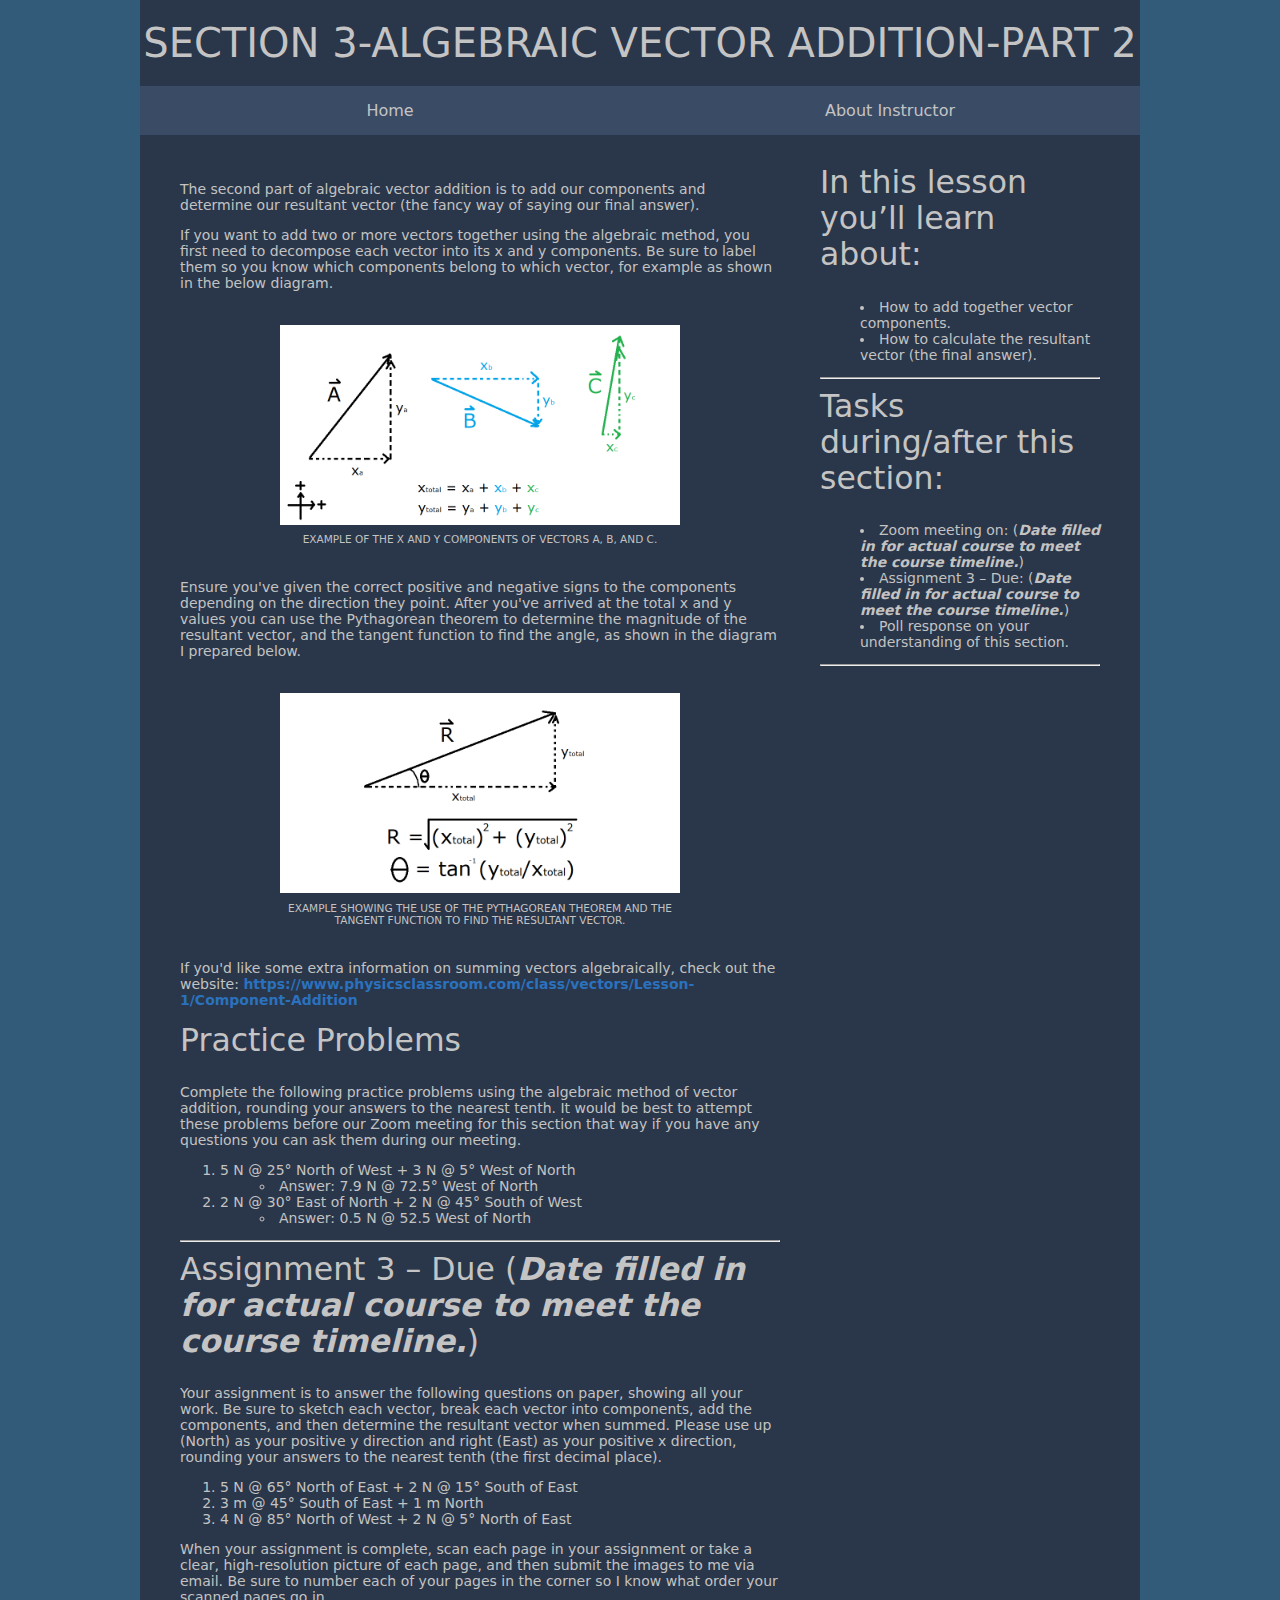
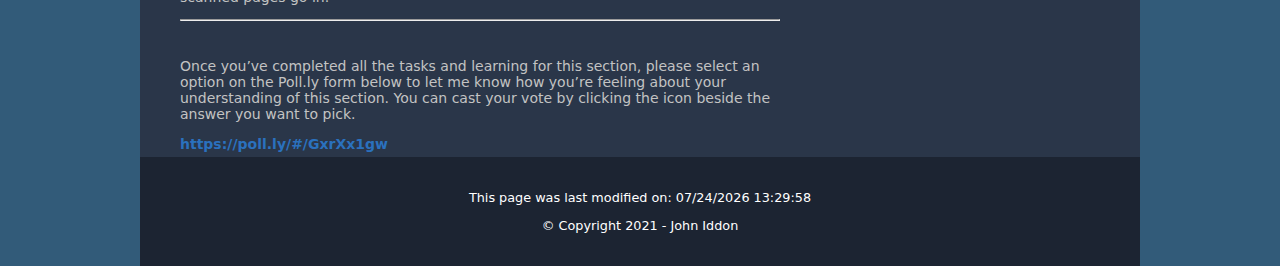
<file: ed4767course/section3.html>
<!doctype html>
<html>
<head>
	<link rel="icon" type="image/x-icon" href="favicon.ico" />
<meta charset="utf-8">
<title>Section 3 - Physics 20 Vector Addition</title>
<link href="styles/responsive.css" rel="stylesheet" type="text/css">

	
<meta name="viewport" content="width=device-width, initial-scale=1">		
</head>

<body>
<div id="wrapper">
  <header>
    <h1>Section 3-Algebraic Vector Addition-Part 2</h1>
    <nav>
      <h2 id="menulink"><a href="#navlinks">Menu</a></h2>
      <ul class="displayed" id="navlinks">
        <li><a href="home.html">Home</a></li>
        <li><a href="aboutMrIddon.html">About Instructor</a></li>
      </ul>
    </nav>
  </header>
  <main>
	<h2></h2>

<p>The second part of algebraic vector addition is to add our components and determine our resultant vector (the fancy way of saying our final answer).</p>

<p>If you want to add two or more vectors together using the algebraic method, you first need to decompose each vector into its x and y components. Be sure to label them so you know which components belong to which vector, for example as shown in the below diagram.</p>



<figure>
	<center><img src="images/components.png" alt="" width="100%"></center>
	<figcaption>
		Example of the x and y components of vectors A, B, and C.
	</figcaption>
</figure>

<p>Ensure you've given the correct positive and negative signs to the components depending on the direction they point. After you've arrived at the total x and y values you can use the Pythagorean theorem to determine the magnitude of the resultant vector, and the tangent function to find the angle, as shown in the diagram I prepared below.</p>


<figure>
	<center><img src="images/resultant.png" alt="" width="100%"></center>
	<figcaption>
		Example showing the use of the Pythagorean theorem and the tangent function to find the resultant vector.
	</figcaption>
</figure>


<p>If you'd like some extra information on summing vectors algebraically, check out the website: <a href="https://www.physicsclassroom.com/class/vectors/Lesson-1/Component-Addition">https://www.physicsclassroom.com/class/vectors/Lesson-1/Component-Addition</a></p>



<h2>Practice Problems</h2>
<p>Complete the following practice problems using the algebraic method of vector addition, rounding your answers to the nearest tenth. It would be best to attempt these problems before our Zoom meeting for this section that way if you have any questions you can ask them during our meeting.</p>
<ol>
<li>5 N @ 25&deg; North of West + 3 N @ 5&deg; West of North
	<ul>
		<li>Answer: 7.9 N @ 72.5&deg; West of North</li>
	</ul>
</li>
<li>2 N @ 30&deg; East of North + 2 N @ 45&deg; South of West
	<ul>
		<li>Answer: 0.5 N @ 52.5 West of North</li>
	</ul>
</li>
</ol>

<hr>
<h2>Assignment 3 – Due (<i><b>Date filled in for actual course to meet the course timeline.</i></b>)</h2>
<p>Your assignment is to answer the following questions on paper, showing all your work. Be sure to sketch each vector, break each vector into components, add the components, and then determine the resultant vector when summed. Please use up (North) as your positive y direction and right (East) as your positive x direction, rounding your answers to the nearest tenth (the first decimal place).</p>
<ol>
<li>5 N @ 65&deg; North of East + 2 N @ 15&deg; South of East</li>
<li>3 m @ 45&deg; South of East + 1 m North</li>
<li>4 N @ 85&deg; North of West + 2 N @ 5&deg; North of East</li>
</ol>
<p>When your assignment is complete, scan each page in your assignment or take a clear, high-resolution picture of each page, and then submit the images to me via email. Be sure to number each of your pages in the corner so I know what order your scanned pages go in.</p>
<hr>


<br>
<p>Once you’ve completed all the tasks and learning for this section, please select an option on the Poll.ly form below to let me know how you’re feeling about your understanding of this section. You can cast your vote by clicking the icon beside the answer you want to pick.</p>

<a href="https://poll.ly/#/GxrXx1gw">https://poll.ly/#/GxrXx1gw</a>
 
  </main>
	
  <aside>
	
	  <h2>In this lesson you’ll learn about:</h2>
	  <p>
	  <ul>
		<li>How to add together vector components.</li>
		<li>How to calculate the resultant vector (the final answer).</li>
	  </ul>
</p>

<hr>

<h2>Tasks during/after this section:</h2>
<p>
<ul>
<li>Zoom meeting on: (<i><b>Date filled in for actual course to meet the course timeline.</i></b>)</li>
<li>Assignment 3 – Due: (<i><b>Date filled in for actual course to meet the course timeline.</i></b>)</li>
<li>Poll response on your understanding of this section.</li>
</ul>
</p>

<hr>

  </aside>
  <footer>
		<p>This page was last modified on: <span id="modTime"></span></p>
	  
	  <script>
		document.getElementById("modTime").innerHTML = document.lastModified;
	  </script>
  
	  <p>© Copyright 2021 - John Iddon</p>
    </footer>
    <script type="text/javascript" src="js/menu.js"></script>
</div>
</body>
</html>
</file>
<file: styles/responsive.css>
@charset "utf-8";
/* Simplify Width and Height Calculations */
html{
    box-sizing: border-box;
}
*, *:before, *:after {
	box-sizing: inherit;
}
body {
    margin: 0;
    color: #C3C3C3;
    font-family: "Lucida Grande", "Lucida Sans Unicode", "Lucida Sans", "DejaVu Sans", Verdana, sans-serif;
    font-style: normal;
    font-weight: 400;
    font-size: 1em;
    background-color: #325B79;
}


ul {
	text-align: left;
    list-style-position: inside;
}




#wrapper {
    width: 100%;
    margin: 0 auto;
    max-width: 1000px;
    background-color: #2A3649;
}h1, h2 {
    color: #C4C4C4;
    font-weight: 400;
    font-style: normal;
}
h1 {
	margin-top: 0px;
	margin-bottom: 0px;
	padding-top: 20px;
	padding-bottom: 20px;
	font-size: 2.5em;
	text-transform: uppercase;
	text-align: center;
}
h2 {
    margin-top: 0.3em;
    font-size: 2.25em;
}
a {
	font-weight: bold;
	text-decoration: none;
}
a:link {
    color: #2A71BE;
}
a:visited {
    color: #239E7D;
}
a:hover ,a:active,a:focus{
    color: #70CCDB;
    text-decoration: underline;
}
#navlinks {
    width: 100%;
    margin-top: 0px;
    margin-right: 0px;
    margin-bottom: 0px;
    margin-left: 0px;
    padding-top: 0px;
    padding-right: 0px;
    padding-bottom: 0px;
    padding-left: 0px;
    text-align: center;
    list-style-type: none;
    background-color: #000000;
    background-color: rgba(0,0,0,0.85);
    position: absolute;
    -webkit-transition: all ease-out 0.5s;
    transition: all ease-out 0.5s;
}
#navlinks a:hover, #navlinks a:active, #navlinks a:focus, #navlinks a.thispage {
	color: #70CCDB;
	background-color: #3C4E6A;
}

#navlinks.displayed {
    top: 157px;
    z-index: 1;
    opacity: 1;
}
#navlinks.start {
	display: none;
}
#navlinks.collapsed {
	top: -40em;
	opacity: 0;

}



#navlinks a {
	display: block;
	padding-top: 10px;
	padding-bottom: 10px;
	color: white;
	font-weight: 400;
	text-decoration: none;
	text-transform: none;
	background-color: #3A4B66;
}

#menulink {
    margin-top: 0px;
    margin-right: 0px;
    margin-bottom: 0px;
    margin-left: 0px;
    text-align: center;
    background-color: #00347B;
    font-family: Segoe, "Segoe UI", "DejaVu Sans", "Trebuchet MS", Verdana, sans-serif;
}
#menulink a {
    color: white;
    font-weight: 200;
    text-decoration: none;
    text-transform: uppercase;
    display: block;
    padding-bottom: 0.1em;
    padding-top: 0.1em;
}






main, aside {
	margin-left: 4%;
	margin-right: 4%;
}
figure {
	width: 400px;
	max-width: 92%;
	display: block;
	margin-left: auto;
	margin-right: auto;
	padding-top: 20px;
	padding-bottom: 20px;
}
figcaption {
    display: block;
    margin-top: 0.5em;
    font-size: 0.75em;
    text-transform: uppercase;
    text-align: center;
}


figure img {
	max-width: 100%;
}


#hero img {
	max-width: 100%;
	display: block;
}
#hero p {
	color: #24A9DB;
	font-weight: 600;
	font-size: 1.2em;
	text-transform: uppercase;
	border-bottom-width: 3px;
	border-bottom-style: solid;
	padding-left: 4%;
	padding-right: 4%;
	padding-bottom: 20px;
	margin-top: 10px;
	font-family: Segoe, "Segoe UI", "DejaVu Sans", "Trebuchet MS", Verdana, sans-serif;
	border-radius: 40px;
	border-color: #506E8D;
	background-color: rgba(130,82,174,0.26);
}

.grayscale {
	-webkit-filter: grayscale(100%);
	filter: grayscale(100%);
}
.grayscale:hover {
	-webkit-filter: grayscale(0%);
	filter: grayscale(0%);
}

footer {
    padding-top: 20px;
    padding-bottom: 20px;
    background-color: #1C2432;
    color: white;
    font-size: 0.8em;
    text-align: center;
}
.thispage {

}
video {
	max-width: 100%;
}



@media (min-width: 980px){
#menulink   {
	display: none;
}
#navlinks {
	max-width: 1000px;
	position: static;
	background-color: transparent;
}
#navlinks.collapsed {
	opacity: 1;
}
#navlinks a {
    width: 14.28%;
    margin-bottom: 20px;
    padding-top: 15px;
    padding-bottom: 15px;
    color: #C4C4C4;
    float: left;
}
#hero p {
	width: 42%;
	padding-top: 20px;
	padding-left: 10px;
	padding-right: 10px;
	position: absolute;
	top: 19px;
	left: 4px;
	color: #C4C4BC;
	border-width: 5px;
	border-style: solid;
	text-align: center;
	text-decoration: none;
}
#hero {
	position: relative;
	margin-top: 50px;
}
#onemain {
    margin: auto;
    width: 90%;
    text-align: center;
    font-size: 0.875em;



}
table {
	margin: auto;
	width: 100%;
	table-layout: fixed;
}

main {
	width: 60%;
}

aside {
	width: 28%;
	margin-left: 0px;
}
main, aside {
    margin-bottom: 5px;
    float: left;
    font-size: 0.875em;
}
footer {
	clear: left;
}

}

@media (min-width: 900px){
.floatright {
	float: right;
	margin-right: 0px;
	margin-left: 10px;
}
.float {
}
}
</file>
<file: ed4767course/styles/responsive.css>
@charset "utf-8";
/* Simplify Width and Height Calculations */
html{
    box-sizing: border-box;
}
*, *:before, *:after {
	box-sizing: inherit;
}
body {
    margin: 0;
    color: #C3C3C3;
    font-family: "Lucida Grande", "Lucida Sans Unicode", "Lucida Sans", "DejaVu Sans", Verdana, sans-serif;
    font-style: normal;
    font-weight: 400;
    font-size: 1em;
    background-color: #325B79;
}


ul {
	text-align: left;
    list-style-position: inside;
}




#wrapper {
    width: 100%;
    margin: 0 auto;
    max-width: 1000px;
    background-color: #2A3649;
}h1, h2 {
    color: #C4C4C4;
    font-weight: 400;
    font-style: normal;
}
h1 {
	margin-top: 0px;
	margin-bottom: 0px;
	padding-top: 20px;
	padding-bottom: 20px;
	font-size: 2.5em;
	text-transform: uppercase;
	text-align: center;
}
h2 {
    margin-top: 0.3em;
    font-size: 2.25em;
}
a {
	font-weight: bold;
	text-decoration: none;
}
a:link {
    color: #2A71BE;
}
a:visited {
    color: #239E7D;
}
a:hover ,a:active,a:focus{
    color: #70CCDB;
    text-decoration: underline;
}
#navlinks {
    width: 100%;
    margin-top: 0px;
    margin-right: 0px;
    margin-bottom: 0px;
    margin-left: 0px;
    padding-top: 0px;
    padding-right: 0px;
    padding-bottom: 0px;
    padding-left: 0px;
    text-align: center;
    list-style-type: none;
    background-color: #000000;
    background-color: rgba(0,0,0,0.85);
    position: absolute;
    -webkit-transition: all ease-out 0.5s;
    transition: all ease-out 0.5s;
}
#navlinks a:hover, #navlinks a:active, #navlinks a:focus, #navlinks a.thispage {
	color: #70CCDB;
	background-color: #3C4E6A;
}

#navlinks.displayed {
    top: 157px;
    z-index: 1;
    opacity: 1;
}
#navlinks.start {
	display: none;
}
#navlinks.collapsed {
	top: -40em;
	opacity: 0;

}



#navlinks a {
	display: block;
	padding-top: 10px;
	padding-bottom: 10px;
	color: white;
	font-weight: 400;
	text-decoration: none;
	text-transform: none;
	background-color: #3A4B66;
}

#menulink {
    margin-top: 0px;
    margin-right: 0px;
    margin-bottom: 0px;
    margin-left: 0px;
    text-align: center;
    background-color: #00347B;
    font-family: Segoe, "Segoe UI", "DejaVu Sans", "Trebuchet MS", Verdana, sans-serif;
}
#menulink a {
    color: white;
    font-weight: 200;
    text-decoration: none;
    text-transform: uppercase;
    display: block;
    padding-bottom: 0.1em;
    padding-top: 0.1em;
}






main, aside {
	margin-left: 4%;
	margin-right: 4%;
}
figure {
	width: 400px;
	max-width: 92%;
	display: block;
	margin-left: auto;
	margin-right: auto;
	padding-top: 20px;
	padding-bottom: 20px;
}
figcaption {
    display: block;
    margin-top: 0.5em;
    font-size: 0.75em;
    text-transform: uppercase;
    text-align: center;
}


figure img {
	max-width: 100%;
}


#hero img {
	max-width: 100%;
	display: block;
}
#hero p {
	color: #24A9DB;
	font-weight: 600;
	font-size: 1.2em;
	text-transform: uppercase;
	border-bottom-width: 3px;
	border-bottom-style: solid;
	padding-left: 4%;
	padding-right: 4%;
	padding-bottom: 20px;
	margin-top: 10px;
	font-family: Segoe, "Segoe UI", "DejaVu Sans", "Trebuchet MS", Verdana, sans-serif;
	border-radius: 40px;
	border-color: #506E8D;
	background-color: rgba(130,82,174,0.26);
}

.grayscale {
	-webkit-filter: grayscale(100%);
	filter: grayscale(100%);
}
.grayscale:hover {
	-webkit-filter: grayscale(0%);
	filter: grayscale(0%);
}

footer {
    padding-top: 20px;
    padding-bottom: 20px;
    background-color: #1C2432;
    color: white;
    font-size: 0.8em;
    text-align: center;
}
.thispage {

}
video {
	max-width: 100%;
}



@media (min-width: 980px){
#menulink   {
	display: none;
}
#navlinks {
	max-width: 1000px;
	position: static;
	background-color: transparent;
}
#navlinks.collapsed {
	opacity: 1;
}
#navlinks a {
    width: 50%;
    margin-bottom: 20px;
    padding-top: 15px;
    padding-bottom: 15px;
    color: #C4C4C4;
    float: left;
}
#hero p {
	width: 42%;
	padding-top: 20px;
	padding-left: 10px;
	padding-right: 10px;
	position: absolute;
	top: 19px;
	left: 4px;
	color: #C4C4BC;
	border-width: 5px;
	border-style: solid;
	text-align: center;
	text-decoration: none;
}
#hero {
	position: relative;
	margin-top: 50px;
}
#onemain {
    margin: auto;
    width: 90%;
    text-align: center;
    font-size: 0.875em;



}
table {
	margin: auto;
	width: 100%;
	table-layout: fixed;
}

main {
	width: 60%;
}

aside {
	width: 28%;
	margin-left: 0px;
}
main, aside {
    margin-bottom: 5px;
    float: left;
    font-size: 0.875em;
}
footer {
	clear: left;
}

}

@media (min-width: 900px){
.floatright {
	float: right;
	margin-right: 0px;
	margin-left: 10px;
}
.float {
}
}
</file>
